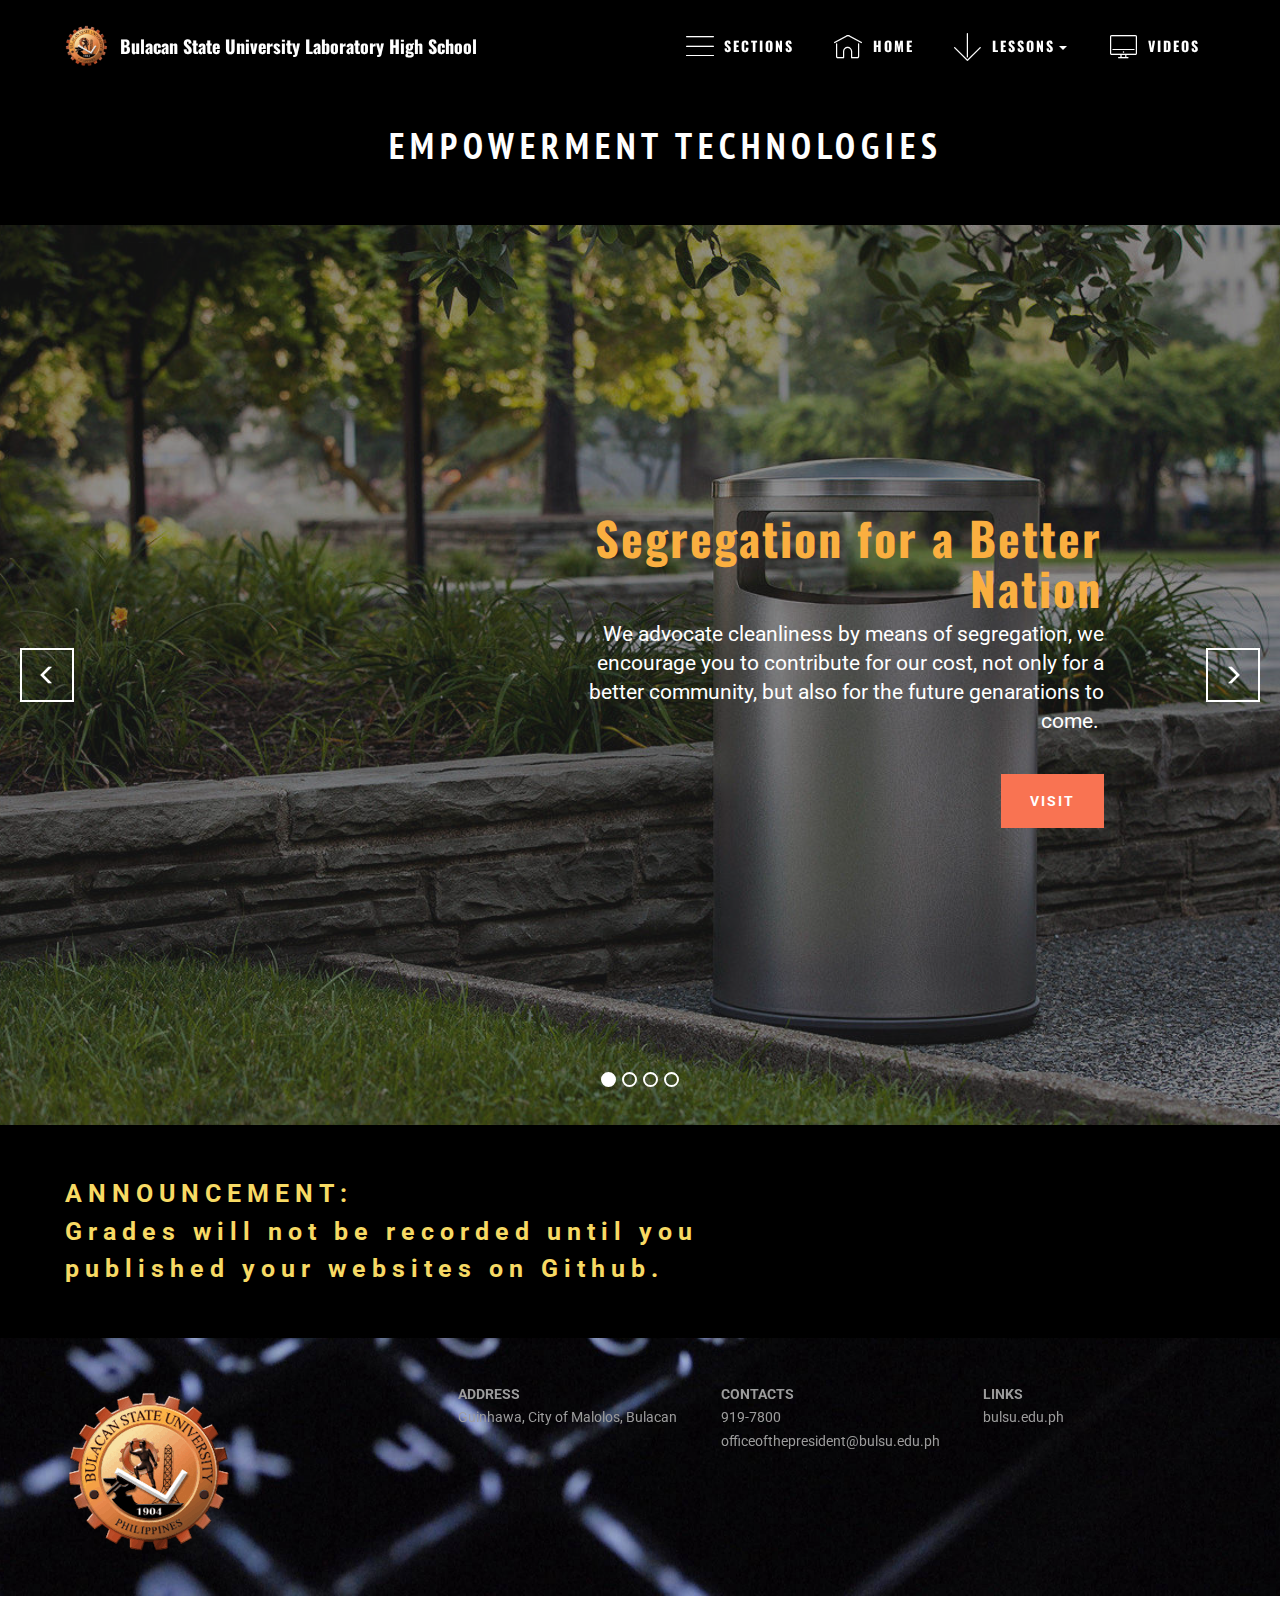
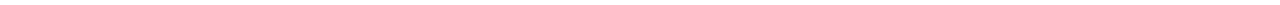
<file: index.html>
<!DOCTYPE html>
<html >
<head>
  <!-- Site made with Mobirise Website Builder v4.8.1, https://mobirise.com -->
  <meta charset="UTF-8">
  <meta http-equiv="X-UA-Compatible" content="IE=edge">
  <meta name="generator" content="Mobirise v4.8.1, mobirise.com">
  <meta name="viewport" content="width=device-width, initial-scale=1, minimum-scale=1">
  <link rel="shortcut icon" href="assets/images/picture5-130x128.png" type="image/x-icon">
  <meta name="description" content="">
  <title>Home</title>
  <link rel="stylesheet" href="https://fonts.googleapis.com/css?family=Roboto:700,400&subset=cyrillic,latin,greek,vietnamese">
  <link rel="stylesheet" href="assets/web/assets/mobirise-icons/mobirise-icons.css">
  <link rel="stylesheet" href="assets/bootstrap/css/bootstrap.min.css">
  <link rel="stylesheet" href="assets/mobirise/css/style.css">
  <link rel="stylesheet" href="assets/dropdown-menu/style.css">
  <link rel="stylesheet" href="assets/mobirise-slider/style.css">
  <link rel="stylesheet" href="assets/mobirise/css/mbr-additional.css" type="text/css">
  
  
  
</head>
<body>
  <section id="dropdown-menu-2btn-1" data-rv-view="0">

    <nav class="navbar navbar-dropdown transparent navbar-fixed-top bg-color">

        <div class="container">

            <div class="navbar-brand">
                <a href="http://bulsu.edu.ph" class="navbar-logo"><img src="assets/images/picture5-130x128.png" alt="Mobirise"></a>
                <a class="text-white" href="index.html">Bulacan State University Laboratory High School</a>
            </div>

            <button class="navbar-toggler pull-xs-right hidden-md-up" type="button" data-toggle="collapse" data-target="#exCollapsingNavbar">
                <div class="hamburger-icon"></div>
            </button>

            <ul class="nav-dropdown collapse pull-xs-right navbar-toggleable-sm nav navbar-nav" id="exCollapsingNavbar"><li class="nav-item dropdown"><a class="nav-link link" href="page1.html" aria-expanded="false"><span class="mbri-menu mbr-iconfont mbr-iconfont-btn"></span>SECTIONS</a></li><li class="nav-item"><a class="nav-link link" href="index.html" aria-expanded="false"><span class="mbri-home mbr-iconfont mbr-iconfont-btn"></span>HOME</a></li><li class="nav-item dropdown open"><a class="nav-link link dropdown-toggle" href="https://mobirise.com/" data-toggle="dropdown-submenu" aria-expanded="true"><span class="mbri-down mbr-iconfont mbr-iconfont-btn"></span>LESSONS</a><div class="dropdown-menu"><a class="dropdown-item" href="page6.html">Download</a><a class="dropdown-item" href="https://mobirise.com/" aria-expanded="false"></a><a class="dropdown-item" href="https://mobirise.com/" aria-expanded="false"></a><a class="dropdown-item" href="page7.html" aria-expanded="false">Upload</a></div></li><li class="nav-item"><a class="nav-link link" href="index.html" aria-expanded="false"><span class="mbri-desktop mbr-iconfont mbr-iconfont-btn"></span>VIDEOS</a></li></ul>

        </div>

    </nav>

</section>

<section class="engine"><a href="https://mobiri.se/f">simple site maker</a></section><section class="mbr-section mbr-section--relative mbr-section--fixed-size mbr-after-navbar" id="content5-28" data-rv-view="2" style="background-color: rgb(0, 0, 0);">
    
    <div class="mbr-section__container container mbr-section__container--isolated" style="padding-top: 31px; padding-bottom: 62px;">
        <div class="mbr-header mbr-header--wysiwyg row">
            <div class="col-sm-8 col-sm-offset-2">
                <h3 class="mbr-header__text">&nbsp; &nbsp; EMPOWERMENT TECHNOLOGIES</h3>
                
            </div>
        </div>
    </div>
    
    
</section>

<section class="mbr-slider mbr-section mbr-section--no-padding carousel slide" data-ride="carousel" data-wrap="true" data-interval="5000" id="slider-2" data-rv-view="5" style="background-color: rgb(255, 255, 255);">
    <div class="mbr-section__container">
        <div>
            <ol class="carousel-indicators">
                <li data-app-prevent-settings="" data-target="#slider-2" data-slide-to="0" class="active"></li><li data-app-prevent-settings="" data-target="#slider-2" data-slide-to="1"></li><li data-app-prevent-settings="" data-target="#slider-2" class="" data-slide-to="2"></li><li data-app-prevent-settings="" data-target="#slider-2" data-slide-to="3"></li>
            </ol>
            <div class="carousel-inner" role="listbox">
                <div class="mbr-box mbr-section mbr-section--relative mbr-section--fixed-size mbr-section--bg-adapted item dark center mbr-section--full-height active" style="background-image: url(assets/images/cover-1200x800.jpg);">
                    <div class="mbr-box__magnet mbr-box__magnet--center-right mbr-box__magnet--sm-padding">
                    <div class="mbr-overlay"></div>                        
                        <div class=" container">
                            
                            <div class="row">
                                <div class=" col-md-6 col-md-offset-5">  

                                <div class="mbr-hero">
                                    <h1 class="mbr-hero__text">Segregation for a Better Nation</h1>

                                    <p class="mbr-hero__subtext">We advocate cleanliness by means of segregation, we encourage you to contribute for our cost, not only for a better community, but also for the future genarations to come.&nbsp;</p>
                                </div>
                                <div class="mbr-buttons btn-inverse mbr-buttons--left mbr-buttons--right"><a class="mbr-buttons__btn btn btn-lg btn-danger" href="https://scorrpy.github.io/">VISIT</a> </div>
                                </div>
                            </div>
                        </div>
                    </div>
                </div><div class="mbr-box mbr-section mbr-section--relative mbr-section--fixed-size mbr-section--bg-adapted item dark center mbr-section--full-height" style="background-image: url(assets/images/img-5509-2000x1453.jpg);">
                    <div class="mbr-box__magnet mbr-box__magnet--center-right mbr-box__magnet--sm-padding">
                    <div class="mbr-overlay" style="opacity: 0.5;"></div>                        
                        <div class=" container">
                            
                            <div class="row">
                                <div class=" col-md-6 col-md-offset-5">  

                                <div class="mbr-hero">
                                    <h1 class="mbr-hero__text">North Compass Movement&nbsp;</h1>

                                    <p class="mbr-hero__subtext">Our website aims to inform people about the displeasing environment through a presentation of pictures and blogs. The goal is to persuade people that a simple cooperation and discipline could make not just a specific area to be a much pleasing place but also for the world.</p>
                                </div>
                                <div class="mbr-buttons btn-inverse mbr-buttons--left mbr-buttons--right"><a class="mbr-buttons__btn btn btn-lg btn-danger" href="https://northcompassmovement.github.io/Home.html" target="_blank">VISIT</a> </div>
                                </div>
                            </div>
                        </div>
                    </div>
                </div><div class="mbr-box mbr-section mbr-section--relative mbr-section--fixed-size mbr-section--bg-adapted item dark center mbr-section--full-height" style="background-image: url(assets/images/20180925-103344-2000x972.jpg);">
                    <div class="mbr-box__magnet mbr-box__magnet--center-center mbr-box__magnet--sm-padding">
                    <div class="mbr-overlay" style="opacity: 0.4;"></div>                        
                        <div class=" container">
                            
                            <div class="row">
                                <div class=" col-md-8 col-md-offset-2">  

                                <div class="mbr-hero">
                                    <h1 class="mbr-hero__text">Build BulSU</h1>

                                    <p class="mbr-hero__subtext">Our website aims to inform people about the current status of the BulSU students. Look at the pictures of real-life situations and read the testimonies of those afflicted. We assure you that what you're about to see is nothing but the truth, not only in BulSU, but in multiple other institutions as well. This is our goal: change through awareness.</p>
                                </div>
                                <div class="mbr-buttons btn-inverse mbr-buttons--center"><a class="mbr-buttons__btn btn btn-lg btn-danger" href="https://buildbulsu18.github.io/Emptech/index.html">VISIT</a> </div>
                                </div>
                            </div>
                        </div>
                    </div>
                </div><div class="mbr-box mbr-section mbr-section--relative mbr-section--fixed-size mbr-section--bg-adapted item dark center mbr-section--full-height" style="background-image: url(assets/images/received-246008386110157-2000x1333.jpg);">
                    <div class="mbr-box__magnet mbr-box__magnet--center-right mbr-box__magnet--sm-padding">
                    <div class="mbr-overlay"></div>                        
                        <div class=" container">
                            
                            <div class="row">
                                <div class=" col-md-6 col-md-offset-5">  

                                <div class="mbr-hero">
                                    <h1 class="mbr-hero__text">Case File No.1 : <br>Near-Campus Smoking</h1>

                                    <p class="mbr-hero__subtext">This site is a collection of case files about the prominent use of cigarettes around the vicinity of the campus which is prohibited by the school and the law. It aims to provide awareness to the school, students and the community to eliminate this kind of action.</p>
                                </div>
                                <div class="mbr-buttons btn-inverse mbr-buttons--left mbr-buttons--right"><a class="mbr-buttons__btn btn btn-lg btn-danger" href="https://reynaldlawrencecastro.github.io/case1/index.html">VISIT</a> </div>
                                </div>
                            </div>
                        </div>
                    </div>
                </div>
            </div>
            
            <a data-app-prevent-settings="" class="left carousel-control" role="button" data-slide="prev" href="#slider-2">
                <span class="glyphicon glyphicon-menu-left" aria-hidden="true"></span>
                <span class="sr-only">Previous</span>
            </a>
            <a data-app-prevent-settings="" class="right carousel-control" role="button" data-slide="next" href="#slider-2">
                <span class="glyphicon glyphicon-menu-right" aria-hidden="true"></span>
                <span class="sr-only">Next</span>
            </a>
        </div>
    </div>
</section>

<section class="mbr-section mbr-section--relative mbr-section--short-paddings" id="msg-box2-2m" data-rv-view="20" style="background-color: rgb(0, 0, 0);">

    

    <div class="mbr-section__container mbr-section__container--isolated container" style="padding-top: 60px; padding-bottom: 60px;">
        <div class="row">
            <div class="mbr-box mbr-box--fixed mbr-box--adapted">
                <div class="mbr-box__magnet mbr-box__magnet--top-left mbr-section__left col-sm-8">
                    <div class="mbr-section__container">
                        <div class="mbr-header mbr-header--auto-align mbr-header--wysiwyg">
                            <h3 class="mbr-header__text">ANNOUNCEMENT:<br>Grades will not be recorded until you published your websites on Github.</h3>
                        </div>
                    </div>
                    
                </div>
                <div class="mbr-box__magnet mbr-box__magnet--top-left mbr-section__right col-sm-4">
                    
                </div>
            </div>
        </div>
    </div>

</section>

<section class="mbr-section mbr-section--relative mbr-section--fixed-size mbr-parallax-background" id="contacts1-m" data-rv-view="23" style="background-image: url(assets/images/computer-hd-wallpaper-hd-full-size-download-3d-1920x1200.jpg);">
    <div class="mbr-overlay" style="background-color: rgb(0, 0, 0); opacity: 0;"></div>
    <div class="mbr-section__container container">
        <div class="mbr-contacts mbr-contacts--wysiwyg row" style="padding-top: 45px; padding-bottom: 45px;">
            <div class="col-sm-4">
                <div><img src="assets/images/picture5-168x166.png" class="mbr-contacts__img mbr-contacts__img--left"></div>
            </div>
            <div class="col-sm-8">
                <div class="row">
                    <div class="col-sm-4">
                        <p class="mbr-contacts__text"><strong>ADDRESS</strong><br>Guinhawa, City of Malolos, Bulacan<br></p>
                    </div>
                    <div class="col-sm-4">
                        <p class="mbr-contacts__text"><strong>CONTACTS</strong><br>919-7800    officeofthepresident@bulsu.edu.ph<br></p>
                    </div>
                    <div class="col-sm-4"><p class="mbr-contacts__text"><strong>LINKS</strong></p><ul class="mbr-contacts__list"><li>bulsu.edu.ph</li></ul></div>
                </div>
            </div>
        </div>
    </div>
</section>


  <script src="assets/web/assets/jquery/jquery.min.js"></script>
  <script src="assets/bootstrap/js/bootstrap.min.js"></script>
  <script src="assets/smooth-scroll/smooth-scroll.js"></script>
  <script src="assets/bootstrap-carousel-swipe/bootstrap-carousel-swipe.js"></script>
  <script src="assets/jarallax/jarallax.js"></script>
  <script src="assets/mobirise/js/script.js"></script>
  <script src="assets/dropdown-menu/script.js"></script>
  
  
</body>
</html>
</file>
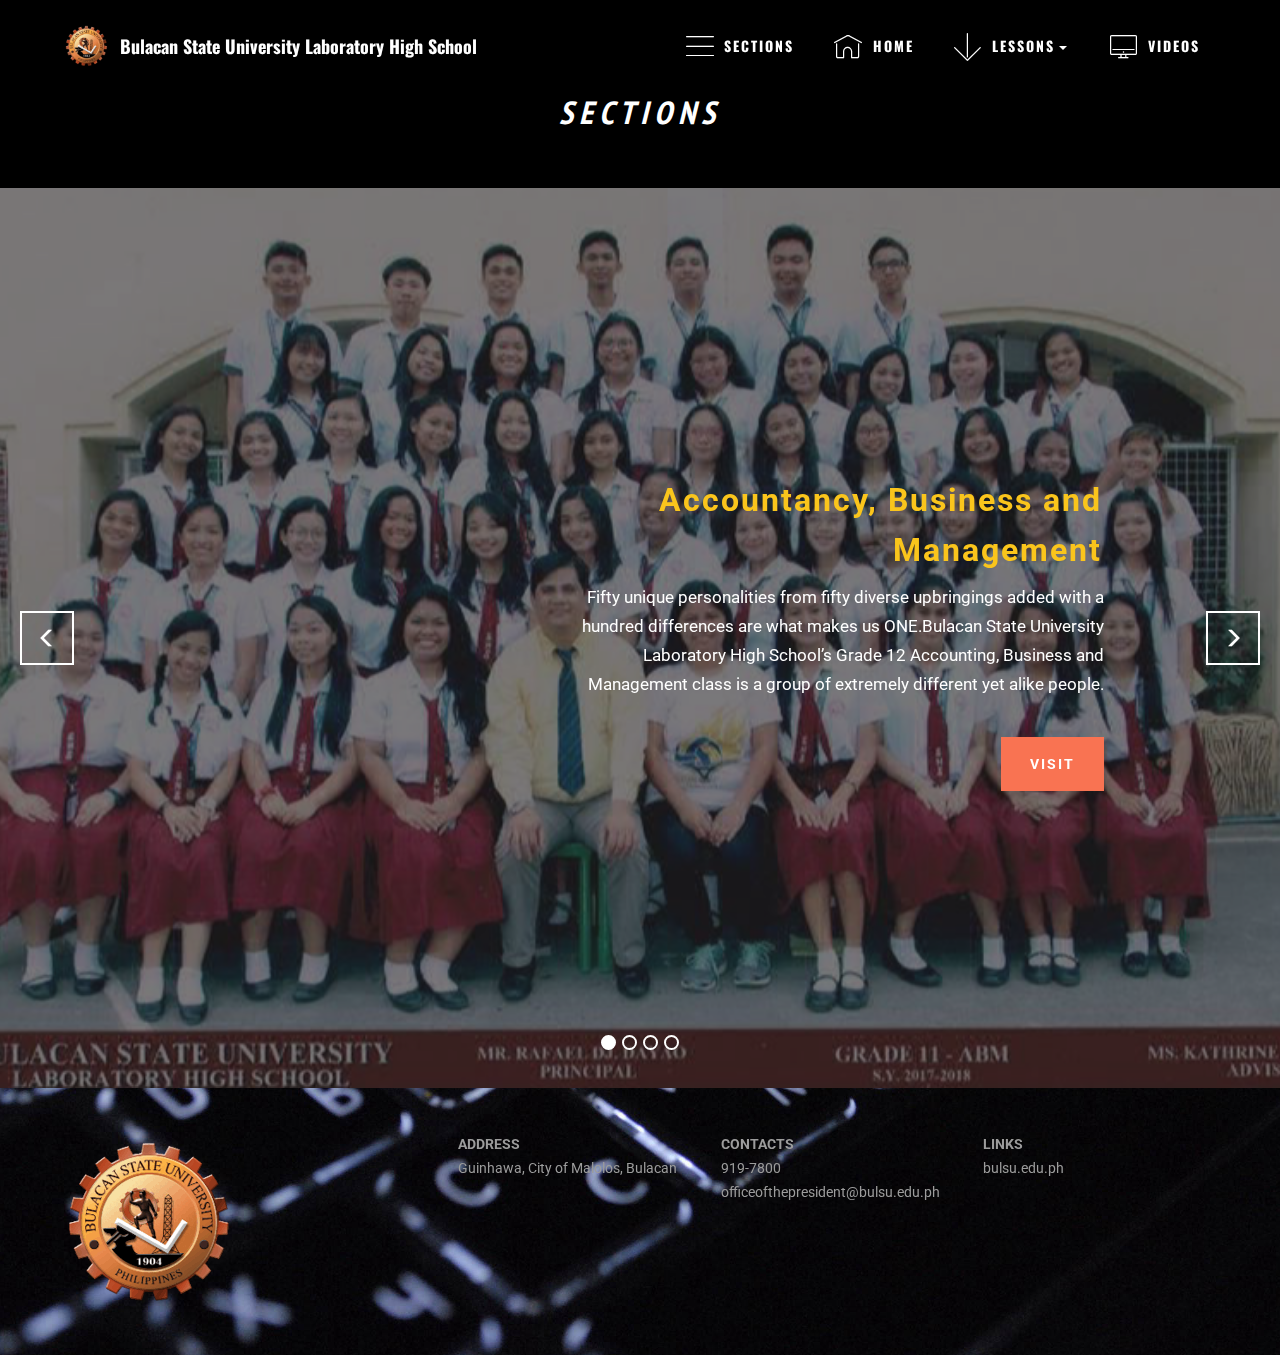
<file: page1.html>
<!DOCTYPE html>
<html >
<head>
  <!-- Site made with Mobirise Website Builder v4.8.1, https://mobirise.com -->
  <meta charset="UTF-8">
  <meta http-equiv="X-UA-Compatible" content="IE=edge">
  <meta name="generator" content="Mobirise v4.8.1, mobirise.com">
  <meta name="viewport" content="width=device-width, initial-scale=1, minimum-scale=1">
  <link rel="shortcut icon" href="assets/images/picture5-130x128.png" type="image/x-icon">
  <meta name="description" content="">
  <title>SECTIONS</title>
  <link rel="stylesheet" href="https://fonts.googleapis.com/css?family=Roboto:700,400&subset=cyrillic,latin,greek,vietnamese">
  <link rel="stylesheet" href="assets/web/assets/mobirise-icons/mobirise-icons.css">
  <link rel="stylesheet" href="assets/bootstrap/css/bootstrap.min.css">
  <link rel="stylesheet" href="assets/mobirise/css/style.css">
  <link rel="stylesheet" href="assets/dropdown-menu/style.css">
  <link rel="stylesheet" href="assets/mobirise-slider/style.css">
  <link rel="stylesheet" href="assets/mobirise/css/mbr-additional.css" type="text/css">
  
  
  
</head>
<body>
  <section id="dropdown-menu-2btn-b" data-rv-view="35">

    <nav class="navbar navbar-dropdown transparent navbar-fixed-top bg-color">

        <div class="container">

            <div class="navbar-brand">
                <a href="http://bulsu.edu.ph" class="navbar-logo"><img src="assets/images/picture5-130x128.png" alt="Mobirise"></a>
                <a class="text-white" href="index.html">Bulacan State University Laboratory High School</a>
            </div>

            <button class="navbar-toggler pull-xs-right hidden-md-up" type="button" data-toggle="collapse" data-target="#exCollapsingNavbar">
                <div class="hamburger-icon"></div>
            </button>

            <ul class="nav-dropdown collapse pull-xs-right navbar-toggleable-sm nav navbar-nav" id="exCollapsingNavbar"><li class="nav-item dropdown"><a class="nav-link link" href="page1.html" aria-expanded="false"><span class="mbri-menu mbr-iconfont mbr-iconfont-btn"></span>SECTIONS</a></li><li class="nav-item"><a class="nav-link link" href="index.html" aria-expanded="false"><span class="mbri-home mbr-iconfont mbr-iconfont-btn"></span>HOME</a></li><li class="nav-item dropdown open"><a class="nav-link link dropdown-toggle" href="https://mobirise.com/" data-toggle="dropdown-submenu" aria-expanded="true"><span class="mbri-down mbr-iconfont mbr-iconfont-btn"></span>LESSONS</a><div class="dropdown-menu"><a class="dropdown-item" href="page6.html">Download</a><a class="dropdown-item" href="https://mobirise.com/" aria-expanded="false"></a><a class="dropdown-item" href="https://mobirise.com/" aria-expanded="false"></a><a class="dropdown-item" href="page7.html" aria-expanded="false">Upload</a></div></li><li class="nav-item"><a class="nav-link link" href="index.html" aria-expanded="false"><span class="mbri-desktop mbr-iconfont mbr-iconfont-btn"></span>VIDEOS</a></li></ul>

        </div>

    </nav>

</section>

<section class="engine"><a href="https://mobiri.se/r">free bootstrap template</a></section><section class="mbr-section mbr-section--relative mbr-section--fixed-size mbr-after-navbar" id="content5-2a" data-rv-view="37" style="background-color: rgb(0, 0, 0);">
    
    <div class="mbr-section__container container mbr-section__container--isolated" style="padding-top: 0px; padding-bottom: 62px;">
        <div class="mbr-header mbr-header--wysiwyg row">
            <div class="col-sm-8 col-sm-offset-2">
                <h3 class="mbr-header__text"><em>SECTIONS</em></h3>
                
            </div>
        </div>
    </div>
    
    
</section>

<section class="mbr-slider mbr-section mbr-section--no-padding carousel slide" data-ride="carousel" data-wrap="true" data-interval="5000" id="slider-25" data-rv-view="40" style="background-color: rgb(255, 255, 255);">
    <div class="mbr-section__container">
        <div>
            <ol class="carousel-indicators">
                <li data-app-prevent-settings="" data-target="#slider-25" data-slide-to="0" class="active"></li><li data-app-prevent-settings="" data-target="#slider-25" class="" data-slide-to="1"></li><li data-app-prevent-settings="" data-target="#slider-25" data-slide-to="2"></li><li data-app-prevent-settings="" data-target="#slider-25" data-slide-to="3"></li>
            </ol>
            <div class="carousel-inner" role="listbox">
                <div class="mbr-box mbr-section mbr-section--relative mbr-section--fixed-size mbr-section--bg-adapted item dark center mbr-section--full-height active" style="background-image: url(assets/images/41513649-248090842517786-2749230075365818368-n-4-960x527.jpg);">
                    <div class="mbr-box__magnet mbr-box__magnet--center-right mbr-box__magnet--sm-padding">
                    <div class="mbr-overlay" style="opacity: 0.6;"></div>                        
                        <div class=" container">
                            
                            <div class="row">
                                <div class=" col-md-6 col-md-offset-5">  

                                <div class="mbr-hero">
                                    <h1 class="mbr-hero__text">Accountancy, Business and Management</h1>

                                    <p class="mbr-hero__subtext">Fifty unique personalities from fifty diverse upbringings added with a hundred differences are what makes us ONE.Bulacan State University Laboratory High School’s Grade 12 Accounting, Business and Management class is a group of extremely different yet alike people.  </p>
                                </div>
                                <div class="mbr-buttons btn-inverse mbr-buttons--left mbr-buttons--right"><a class="mbr-buttons__btn btn btn-lg btn-danger" href="page5.html">VISIT</a> </div>
                                </div>
                            </div>
                        </div>
                    </div>
                </div><div class="mbr-box mbr-section mbr-section--relative mbr-section--fixed-size mbr-section--bg-adapted item dark center mbr-section--full-height" style="background-image: url(assets/images/1-2000x1096.jpg);">
                    <div class="mbr-box__magnet mbr-box__magnet--center-left mbr-box__magnet--sm-padding">
                    <div class="mbr-overlay" style="opacity: 0.3;"></div>                        
                        <div class=" container">
                            
                            <div class="row">
                                <div class=" col-md-offset-1 col-md-6">  

                                <div class="mbr-hero">
                                    <h1 class="mbr-hero__text">Science, Technology, Engineering and Math(B)</h1>

                                    <p class="mbr-hero__subtext">he batch of Grade 12-STEM B you are looking at right now are the future faces of Philippine industry. All born with unique traits and characteristics that supports and fill in the gaps of each and everybody's shortcomings into a strength as a whole. From our mistakes we rebuild, with the future of everyone here as bright as broad daylight.</p>
                                </div>
                                <div class="mbr-buttons btn-inverse mbr-buttons--left"><a class="mbr-buttons__btn btn btn-lg btn-danger" href="page3.html">VISIT</a> </div>
                                </div>
                            </div>
                        </div>
                    </div>
                </div><div class="mbr-box mbr-section mbr-section--relative mbr-section--fixed-size mbr-section--bg-adapted item dark center mbr-section--full-height" style="background-image: url(assets/images/41063148-571422209926777-7384312790699212800-n-2-960x719.jpg);">
                    <div class="mbr-box__magnet mbr-box__magnet--center-center mbr-box__magnet--sm-padding">
                    <div class="mbr-overlay"></div>                        
                        <div class=" container">
                            
                            <div class="row">
                                <div class=" col-md-8 col-md-offset-2">  

                                <div class="mbr-hero">
                                    <h1 class="mbr-hero__text">Humanities and Social Sciences&nbsp;</h1>

                                    <p class="mbr-hero__subtext">Colorful, diverse, and fearless. Grade 12 Humanities and Social Science students are the future change-makers and leaders of our modern world.</p>
                                </div>
                                <div class="mbr-buttons btn-inverse mbr-buttons--center"><a class="mbr-buttons__btn btn btn-lg btn-danger" href="page4.html">VISIT</a> </div>
                                </div>
                            </div>
                        </div>
                    </div>
                </div><div class="mbr-box mbr-section mbr-section--relative mbr-section--fixed-size mbr-section--bg-adapted item dark center mbr-section--full-height" style="background-image: url(assets/images/42195888-299345937533459-4314730665321955328-n-1-1800x1008.jpg);">
                    <div class="mbr-box__magnet mbr-box__magnet--center-left mbr-box__magnet--sm-padding">
                    <div class="mbr-overlay" style="opacity: 0.4;"></div>                        
                        <div class=" container">
                            
                            <div class="row">
                                <div class=" col-md-offset-1 col-md-6">  

                                <div class="mbr-hero">
                                    <h1 class="mbr-hero__text">Science, Technology, Engineering and Math(A)</h1>

                                    <p class="mbr-hero__subtext">Transcending the barriers, advancing to greatness. Alone shall we descend, but together should we ascend.
<br>STEM A, the cradle of the future innovators.</p>
                                </div>
                                <div class="mbr-buttons btn-inverse mbr-buttons--left"><a class="mbr-buttons__btn btn btn-lg btn-danger" href="page2.html">VISIT</a> </div>
                                </div>
                            </div>
                        </div>
                    </div>
                </div>
            </div>
            
            <a data-app-prevent-settings="" class="left carousel-control" role="button" data-slide="prev" href="#slider-25">
                <span class="glyphicon glyphicon-menu-left" aria-hidden="true"></span>
                <span class="sr-only">Previous</span>
            </a>
            <a data-app-prevent-settings="" class="right carousel-control" role="button" data-slide="next" href="#slider-25">
                <span class="glyphicon glyphicon-menu-right" aria-hidden="true"></span>
                <span class="sr-only">Next</span>
            </a>
        </div>
    </div>
</section>

<section class="mbr-section mbr-section--relative mbr-section--fixed-size mbr-parallax-background" id="contacts1-1v" data-rv-view="55" style="background-image: url(assets/images/computer-hd-wallpaper-hd-full-size-download-3d-1920x1200.jpg);">
    <div class="mbr-overlay" style="background-color: rgb(0, 0, 0); opacity: 0;"></div>
    <div class="mbr-section__container container">
        <div class="mbr-contacts mbr-contacts--wysiwyg row" style="padding-top: 45px; padding-bottom: 45px;">
            <div class="col-sm-4">
                <div><img src="assets/images/picture5-168x166.png" class="mbr-contacts__img mbr-contacts__img--left"></div>
            </div>
            <div class="col-sm-8">
                <div class="row">
                    <div class="col-sm-4">
                        <p class="mbr-contacts__text"><strong>ADDRESS</strong><br>Guinhawa, City of Malolos, Bulacan<br></p>
                    </div>
                    <div class="col-sm-4">
                        <p class="mbr-contacts__text"><strong>CONTACTS</strong><br>919-7800    officeofthepresident@bulsu.edu.ph<br></p>
                    </div>
                    <div class="col-sm-4"><p class="mbr-contacts__text"><strong>LINKS</strong></p><ul class="mbr-contacts__list"><li>bulsu.edu.ph</li></ul></div>
                </div>
            </div>
        </div>
    </div>
</section>


  <script src="assets/web/assets/jquery/jquery.min.js"></script>
  <script src="assets/bootstrap/js/bootstrap.min.js"></script>
  <script src="assets/smooth-scroll/smooth-scroll.js"></script>
  <script src="assets/bootstrap-carousel-swipe/bootstrap-carousel-swipe.js"></script>
  <script src="assets/jarallax/jarallax.js"></script>
  <script src="assets/mobirise/js/script.js"></script>
  <script src="assets/dropdown-menu/script.js"></script>
  
  
</body>
</html>
</file>
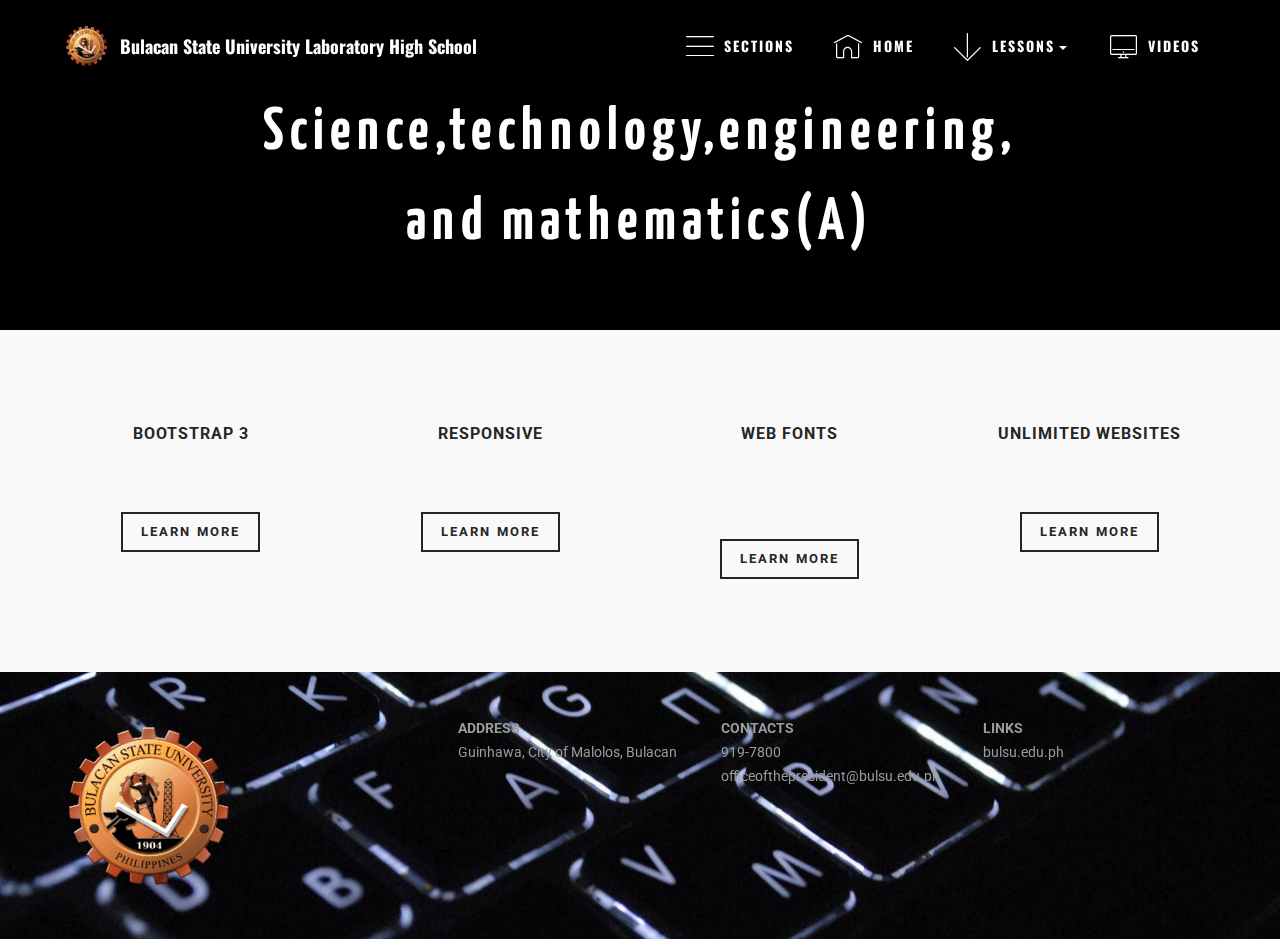
<file: page2.html>
<!DOCTYPE html>
<html >
<head>
  <!-- Site made with Mobirise Website Builder v4.8.1, https://mobirise.com -->
  <meta charset="UTF-8">
  <meta http-equiv="X-UA-Compatible" content="IE=edge">
  <meta name="generator" content="Mobirise v4.8.1, mobirise.com">
  <meta name="viewport" content="width=device-width, initial-scale=1, minimum-scale=1">
  <link rel="shortcut icon" href="assets/images/picture5-130x128.png" type="image/x-icon">
  <meta name="description" content="">
  <title>STEM A</title>
  <link rel="stylesheet" href="https://fonts.googleapis.com/css?family=Roboto:700,400&subset=cyrillic,latin,greek,vietnamese">
  <link rel="stylesheet" href="assets/web/assets/mobirise-icons/mobirise-icons.css">
  <link rel="stylesheet" href="assets/bootstrap/css/bootstrap.min.css">
  <link rel="stylesheet" href="assets/mobirise/css/style.css">
  <link rel="stylesheet" href="assets/dropdown-menu/style.css">
  <link rel="stylesheet" href="assets/mobirise/css/mbr-additional.css" type="text/css">
  
  
  
</head>
<body>
  <section id="dropdown-menu-2btn-g" data-rv-view="81">

    <nav class="navbar navbar-dropdown transparent navbar-fixed-top bg-color">

        <div class="container">

            <div class="navbar-brand">
                <a href="http://bulsu.edu.ph" class="navbar-logo"><img src="assets/images/picture5-130x128.png" alt="Mobirise"></a>
                <a class="text-white" href="index.html">Bulacan State University Laboratory High School</a>
            </div>

            <button class="navbar-toggler pull-xs-right hidden-md-up" type="button" data-toggle="collapse" data-target="#exCollapsingNavbar">
                <div class="hamburger-icon"></div>
            </button>

            <ul class="nav-dropdown collapse pull-xs-right navbar-toggleable-sm nav navbar-nav" id="exCollapsingNavbar"><li class="nav-item dropdown"><a class="nav-link link" href="page1.html" aria-expanded="false"><span class="mbri-menu mbr-iconfont mbr-iconfont-btn"></span>SECTIONS</a></li><li class="nav-item"><a class="nav-link link" href="index.html" aria-expanded="false"><span class="mbri-home mbr-iconfont mbr-iconfont-btn"></span>HOME</a></li><li class="nav-item dropdown open"><a class="nav-link link dropdown-toggle" href="https://mobirise.com/" data-toggle="dropdown-submenu" aria-expanded="true"><span class="mbri-down mbr-iconfont mbr-iconfont-btn"></span>LESSONS</a><div class="dropdown-menu"><a class="dropdown-item" href="page6.html">Download</a><a class="dropdown-item" href="https://mobirise.com/" aria-expanded="false"></a><a class="dropdown-item" href="https://mobirise.com/" aria-expanded="false"></a><a class="dropdown-item" href="page7.html" aria-expanded="false">Upload</a></div></li><li class="nav-item"><a class="nav-link link" href="index.html" aria-expanded="false"><span class="mbri-desktop mbr-iconfont mbr-iconfont-btn"></span>VIDEOS</a></li></ul>

        </div>

    </nav>

</section>

<section class="engine"><a href="https://mobiri.se/p">site templates free download</a></section><section class="mbr-section mbr-section--relative mbr-section--fixed-size mbr-after-navbar" id="content5-2e" data-rv-view="83" style="background-color: rgb(0, 0, 0);">
    
    <div class="mbr-section__container container mbr-section__container--first" style="padding-top: 0px;">
        <div class="mbr-header mbr-header--wysiwyg row">
            <div class="col-sm-8 col-sm-offset-2">
                <h3 class="mbr-header__text">Science,technology,engineering, and mathematics(A)</h3>
                
            </div>
        </div>
    </div>
    <div class="mbr-section__container container mbr-section__container--last" style="padding-bottom: 31px;">
        <div class="row">
            <div class="mbr-article mbr-article--wysiwyg col-sm-8 col-sm-offset-2"></div>
        </div>
    </div>
    
</section>

<section class="mbr-section mbr-section--relative mbr-section--fixed-size" id="features1-21" data-rv-view="86" style="background-color: rgb(249, 249, 249);">
    
    
    <div class="mbr-section__container container mbr-section__container--std-top-padding" style="padding-top: 93px;">
        <div class="mbr-section__row row">
            <div class="mbr-section__col col-xs-12 col-md-3 col-sm-6">
                
                <div class="mbr-section__container mbr-section__container--middle">
                    <div class="mbr-header mbr-header--reduce mbr-header--center mbr-header--wysiwyg">
                        <h3 class="mbr-header__text">BOOTSTRAP 3</h3>
                    </div>
                </div>
                <div class="mbr-section__container mbr-section__container--middle">
                    <div class="mbr-article mbr-article--wysiwyg">
                        <p></p>
                    </div>
                </div>
                <div class="mbr-section__container mbr-section__container--last" style="padding-bottom: 93px;">
                    <div class="mbr-buttons mbr-buttons--center"><a href="https://mobirise.com" class="mbr-buttons__btn btn btn-wrap btn-xs-lg btn-default">LEARN MORE</a></div>
                </div>
            </div>
            <div class="mbr-section__col col-xs-12 col-md-3 col-sm-6">
                
                <div class="mbr-section__container mbr-section__container--middle">
                    <div class="mbr-header mbr-header--reduce mbr-header--center mbr-header--wysiwyg">
                        <h3 class="mbr-header__text">RESPONSIVE</h3>
                    </div>
                </div>
                <div class="mbr-section__container mbr-section__container--middle">
                    <div class="mbr-article mbr-article--wysiwyg">
                        <p></p>
                    </div>
                </div>
                <div class="mbr-section__container mbr-section__container--last" style="padding-bottom: 93px;">
                    <div class="mbr-buttons mbr-buttons--center"><a href="https://mobirise.com" class="mbr-buttons__btn btn btn-wrap btn-xs-lg btn-default">LEARN MORE</a></div>
                </div>
            </div>
            <div class="clearfix visible-sm-block"></div>
            <div class="mbr-section__col col-xs-12 col-md-3 col-sm-6">
                
                <div class="mbr-section__container mbr-section__container--middle">
                    <div class="mbr-header mbr-header--reduce mbr-header--center mbr-header--wysiwyg">
                        <h3 class="mbr-header__text">WEB FONTS</h3>
                    </div>
                </div>
                <div class="mbr-section__container mbr-section__container--middle">
                    <div class="mbr-article mbr-article--wysiwyg">
                        <p>&nbsp;</p>
                    </div>
                </div>
                <div class="mbr-section__container mbr-section__container--last" style="padding-bottom: 93px;">
                    <div class="mbr-buttons mbr-buttons--center"><a href="https://mobirise.com" class="mbr-buttons__btn btn btn-wrap btn-xs-lg btn-default">LEARN MORE</a></div>
                </div>
            </div>
            
            <div class="mbr-section__col col-xs-12 col-md-3 col-sm-6">
                
                <div class="mbr-section__container mbr-section__container--middle">
                    <div class="mbr-header mbr-header--reduce mbr-header--center mbr-header--wysiwyg">
                        <h3 class="mbr-header__text">UNLIMITED WEBSITES</h3>
                    </div>
                </div>
                <div class="mbr-section__container mbr-section__container--middle">
                    <div class="mbr-article mbr-article--wysiwyg">
                        <p></p>
                    </div>
                </div>
                <div class="mbr-section__container mbr-section__container--last" style="padding-bottom: 93px;">
                    <div class="mbr-buttons mbr-buttons--center"><a href="https://mobirise.com" class="mbr-buttons__btn btn btn-wrap btn-xs-lg btn-default">LEARN MORE</a></div>
                </div>
            </div>
            
            
            
        </div>
    </div>
</section>

<section class="mbr-section mbr-section--relative mbr-section--fixed-size mbr-parallax-background" id="contacts1-1v" data-rv-view="89" style="background-image: url(assets/images/computer-hd-wallpaper-hd-full-size-download-3d-1920x1200.jpg);">
    <div class="mbr-overlay" style="background-color: rgb(0, 0, 0); opacity: 0;"></div>
    <div class="mbr-section__container container">
        <div class="mbr-contacts mbr-contacts--wysiwyg row" style="padding-top: 45px; padding-bottom: 45px;">
            <div class="col-sm-4">
                <div><img src="assets/images/picture5-168x166.png" class="mbr-contacts__img mbr-contacts__img--left"></div>
            </div>
            <div class="col-sm-8">
                <div class="row">
                    <div class="col-sm-4">
                        <p class="mbr-contacts__text"><strong>ADDRESS</strong><br>Guinhawa, City of Malolos, Bulacan<br></p>
                    </div>
                    <div class="col-sm-4">
                        <p class="mbr-contacts__text"><strong>CONTACTS</strong><br>919-7800    officeofthepresident@bulsu.edu.ph<br></p>
                    </div>
                    <div class="col-sm-4"><p class="mbr-contacts__text"><strong>LINKS</strong></p><ul class="mbr-contacts__list"><li>bulsu.edu.ph</li></ul></div>
                </div>
            </div>
        </div>
    </div>
</section>


  <script src="assets/web/assets/jquery/jquery.min.js"></script>
  <script src="assets/bootstrap/js/bootstrap.min.js"></script>
  <script src="assets/smooth-scroll/smooth-scroll.js"></script>
  <script src="assets/jarallax/jarallax.js"></script>
  <script src="assets/mobirise/js/script.js"></script>
  <script src="assets/dropdown-menu/script.js"></script>
  
  
</body>
</html>
</file>
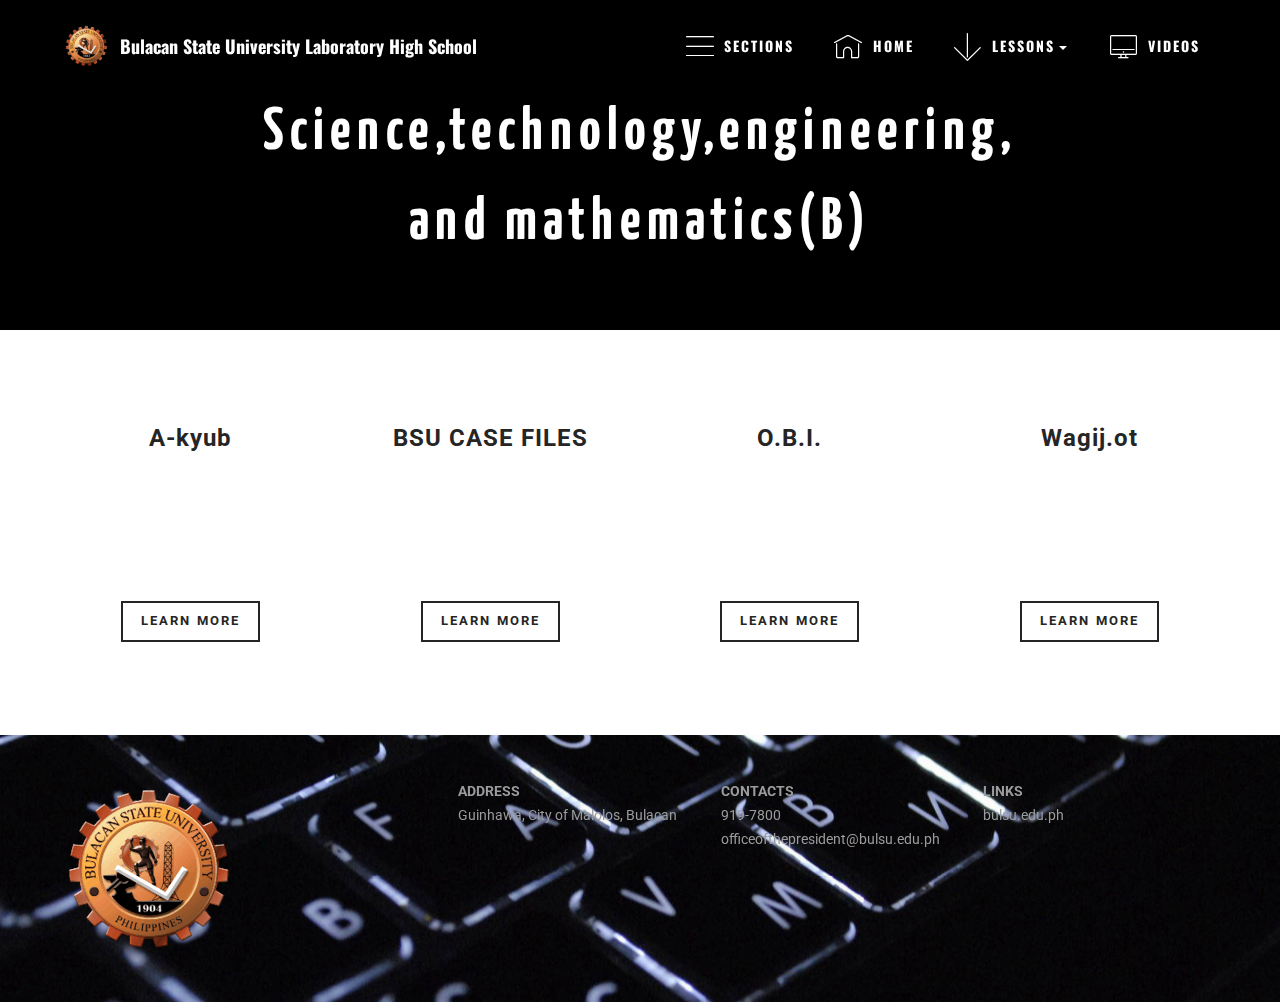
<file: page3.html>
<!DOCTYPE html>
<html >
<head>
  <!-- Site made with Mobirise Website Builder v4.8.1, https://mobirise.com -->
  <meta charset="UTF-8">
  <meta http-equiv="X-UA-Compatible" content="IE=edge">
  <meta name="generator" content="Mobirise v4.8.1, mobirise.com">
  <meta name="viewport" content="width=device-width, initial-scale=1, minimum-scale=1">
  <link rel="shortcut icon" href="assets/images/picture5-130x128.png" type="image/x-icon">
  <meta name="description" content="">
  <title>STEM B</title>
  <link rel="stylesheet" href="https://fonts.googleapis.com/css?family=Roboto:700,400&subset=cyrillic,latin,greek,vietnamese">
  <link rel="stylesheet" href="assets/web/assets/mobirise-icons/mobirise-icons.css">
  <link rel="stylesheet" href="assets/bootstrap/css/bootstrap.min.css">
  <link rel="stylesheet" href="assets/mobirise/css/style.css">
  <link rel="stylesheet" href="assets/dropdown-menu/style.css">
  <link rel="stylesheet" href="assets/mobirise/css/mbr-additional.css" type="text/css">
  
  
  
</head>
<body>
  <section id="dropdown-menu-2btn-t" data-rv-view="91">

    <nav class="navbar navbar-dropdown transparent navbar-fixed-top bg-color">

        <div class="container">

            <div class="navbar-brand">
                <a href="http://bulsu.edu.ph" class="navbar-logo"><img src="assets/images/picture5-130x128.png" alt="Mobirise"></a>
                <a class="text-white" href="index.html">Bulacan State University Laboratory High School</a>
            </div>

            <button class="navbar-toggler pull-xs-right hidden-md-up" type="button" data-toggle="collapse" data-target="#exCollapsingNavbar">
                <div class="hamburger-icon"></div>
            </button>

            <ul class="nav-dropdown collapse pull-xs-right navbar-toggleable-sm nav navbar-nav" id="exCollapsingNavbar"><li class="nav-item dropdown"><a class="nav-link link" href="page1.html" aria-expanded="false"><span class="mbri-menu mbr-iconfont mbr-iconfont-btn"></span>SECTIONS</a></li><li class="nav-item"><a class="nav-link link" href="index.html" aria-expanded="false"><span class="mbri-home mbr-iconfont mbr-iconfont-btn"></span>HOME</a></li><li class="nav-item dropdown open"><a class="nav-link link dropdown-toggle" href="https://mobirise.com/" data-toggle="dropdown-submenu" aria-expanded="true"><span class="mbri-down mbr-iconfont mbr-iconfont-btn"></span>LESSONS</a><div class="dropdown-menu"><a class="dropdown-item" href="page6.html">Download</a><a class="dropdown-item" href="https://mobirise.com/" aria-expanded="false"></a><a class="dropdown-item" href="https://mobirise.com/" aria-expanded="false"></a><a class="dropdown-item" href="page7.html" aria-expanded="false">Upload</a></div></li><li class="nav-item"><a class="nav-link link" href="index.html" aria-expanded="false"><span class="mbri-desktop mbr-iconfont mbr-iconfont-btn"></span>VIDEOS</a></li></ul>

        </div>

    </nav>

</section>

<section class="engine"><a href="https://mobiri.se/g">how to build your own website for free</a></section><section class="mbr-section mbr-section--relative mbr-section--fixed-size mbr-after-navbar" id="content5-23" data-rv-view="93" style="background-color: rgb(0, 0, 0);">
    
    <div class="mbr-section__container container mbr-section__container--first" style="padding-top: 0px;">
        <div class="mbr-header mbr-header--wysiwyg row">
            <div class="col-sm-8 col-sm-offset-2">
                <h3 class="mbr-header__text">Science,technology,engineering, and mathematics(B)</h3>
                
            </div>
        </div>
    </div>
    <div class="mbr-section__container container mbr-section__container--last" style="padding-bottom: 31px;">
        <div class="row">
            <div class="mbr-article mbr-article--wysiwyg col-sm-8 col-sm-offset-2"></div>
        </div>
    </div>
    
</section>

<section class="mbr-section mbr-section--relative mbr-section--fixed-size" id="features1-2t" data-rv-view="96" style="background-color: rgb(255, 255, 255);">
    
    
    <div class="mbr-section__container container mbr-section__container--std-top-padding" style="padding-top: 93px;">
        <div class="mbr-section__row row">
            <div class="mbr-section__col col-xs-12 col-md-3 col-sm-6">
                
                <div class="mbr-section__container mbr-section__container--middle">
                    <div class="mbr-header mbr-header--reduce mbr-header--center mbr-header--wysiwyg">
                        <h3 class="mbr-header__text"><div>A-kyub</div></h3>
                    </div>
                </div>
                <div class="mbr-section__container mbr-section__container--middle">
                    <div class="mbr-article mbr-article--wysiwyg">
                        <p><br><br><br></p>
                    </div>
                </div>
                <div class="mbr-section__container mbr-section__container--last" style="padding-bottom: 93px;">
                    <div class="mbr-buttons mbr-buttons--center"><a href="https://a-kyub.github.io/gudodeguz/index.html" class="mbr-buttons__btn btn btn-wrap btn-xs-lg btn-default" target="_blank">LEARN MORE</a></div>
                </div>
            </div>
            <div class="mbr-section__col col-xs-12 col-md-3 col-sm-6">
                
                <div class="mbr-section__container mbr-section__container--middle">
                    <div class="mbr-header mbr-header--reduce mbr-header--center mbr-header--wysiwyg">
                        <h3 class="mbr-header__text"><div>BSU CASE FILES</div></h3>
                    </div>
                </div>
                <div class="mbr-section__container mbr-section__container--middle">
                    <div class="mbr-article mbr-article--wysiwyg">
                        <p><br><br><br></p>
                    </div>
                </div>
                <div class="mbr-section__container mbr-section__container--last" style="padding-bottom: 93px;">
                    <div class="mbr-buttons mbr-buttons--center"><a href="https://reynaldlawrencecastro.github.io/case1/index.html" class="mbr-buttons__btn btn btn-wrap btn-xs-lg btn-default" target="_blank">LEARN MORE</a></div>
                </div>
            </div>
            <div class="clearfix visible-sm-block"></div>
            <div class="mbr-section__col col-xs-12 col-md-3 col-sm-6">
                
                <div class="mbr-section__container mbr-section__container--middle">
                    <div class="mbr-header mbr-header--reduce mbr-header--center mbr-header--wysiwyg">
                        <h3 class="mbr-header__text">O.B.I.</h3>
                    </div>
                </div>
                <div class="mbr-section__container mbr-section__container--middle">
                    <div class="mbr-article mbr-article--wysiwyg">
                        <p><br><br><br></p>
                    </div>
                </div>
                <div class="mbr-section__container mbr-section__container--last" style="padding-bottom: 93px;">
                    <div class="mbr-buttons mbr-buttons--center"><a href="https://captnachos.github.io/OBI/" class="mbr-buttons__btn btn btn-wrap btn-xs-lg btn-default" target="_blank">LEARN MORE</a></div>
                </div>
            </div>
            
            <div class="mbr-section__col col-xs-12 col-md-3 col-sm-6">
                
                <div class="mbr-section__container mbr-section__container--middle">
                    <div class="mbr-header mbr-header--reduce mbr-header--center mbr-header--wysiwyg">
                        <h3 class="mbr-header__text">Wagij.ot</h3>
                    </div>
                </div>
                <div class="mbr-section__container mbr-section__container--middle">
                    <div class="mbr-article mbr-article--wysiwyg">
                        <p><br><br><br></p>
                    </div>
                </div>
                <div class="mbr-section__container mbr-section__container--last" style="padding-bottom: 93px;">
                    <div class="mbr-buttons mbr-buttons--center"><a href="https://kennethpimentel.github.io/index.html" class="mbr-buttons__btn btn btn-wrap btn-xs-lg btn-default" target="_blank">LEARN MORE</a></div>
                </div>
            </div>
            
            
            
        </div>
    </div>
</section>

<section class="mbr-section mbr-section--relative mbr-section--fixed-size mbr-parallax-background" id="contacts1-1v" data-rv-view="99" style="background-image: url(assets/images/computer-hd-wallpaper-hd-full-size-download-3d-1920x1200.jpg);">
    <div class="mbr-overlay" style="background-color: rgb(0, 0, 0); opacity: 0;"></div>
    <div class="mbr-section__container container">
        <div class="mbr-contacts mbr-contacts--wysiwyg row" style="padding-top: 45px; padding-bottom: 45px;">
            <div class="col-sm-4">
                <div><img src="assets/images/picture5-168x166.png" class="mbr-contacts__img mbr-contacts__img--left"></div>
            </div>
            <div class="col-sm-8">
                <div class="row">
                    <div class="col-sm-4">
                        <p class="mbr-contacts__text"><strong>ADDRESS</strong><br>Guinhawa, City of Malolos, Bulacan<br></p>
                    </div>
                    <div class="col-sm-4">
                        <p class="mbr-contacts__text"><strong>CONTACTS</strong><br>919-7800    officeofthepresident@bulsu.edu.ph<br></p>
                    </div>
                    <div class="col-sm-4"><p class="mbr-contacts__text"><strong>LINKS</strong></p><ul class="mbr-contacts__list"><li>bulsu.edu.ph</li></ul></div>
                </div>
            </div>
        </div>
    </div>
</section>


  <script src="assets/web/assets/jquery/jquery.min.js"></script>
  <script src="assets/bootstrap/js/bootstrap.min.js"></script>
  <script src="assets/smooth-scroll/smooth-scroll.js"></script>
  <script src="assets/jarallax/jarallax.js"></script>
  <script src="assets/mobirise/js/script.js"></script>
  <script src="assets/dropdown-menu/script.js"></script>
  
  
</body>
</html>
</file>
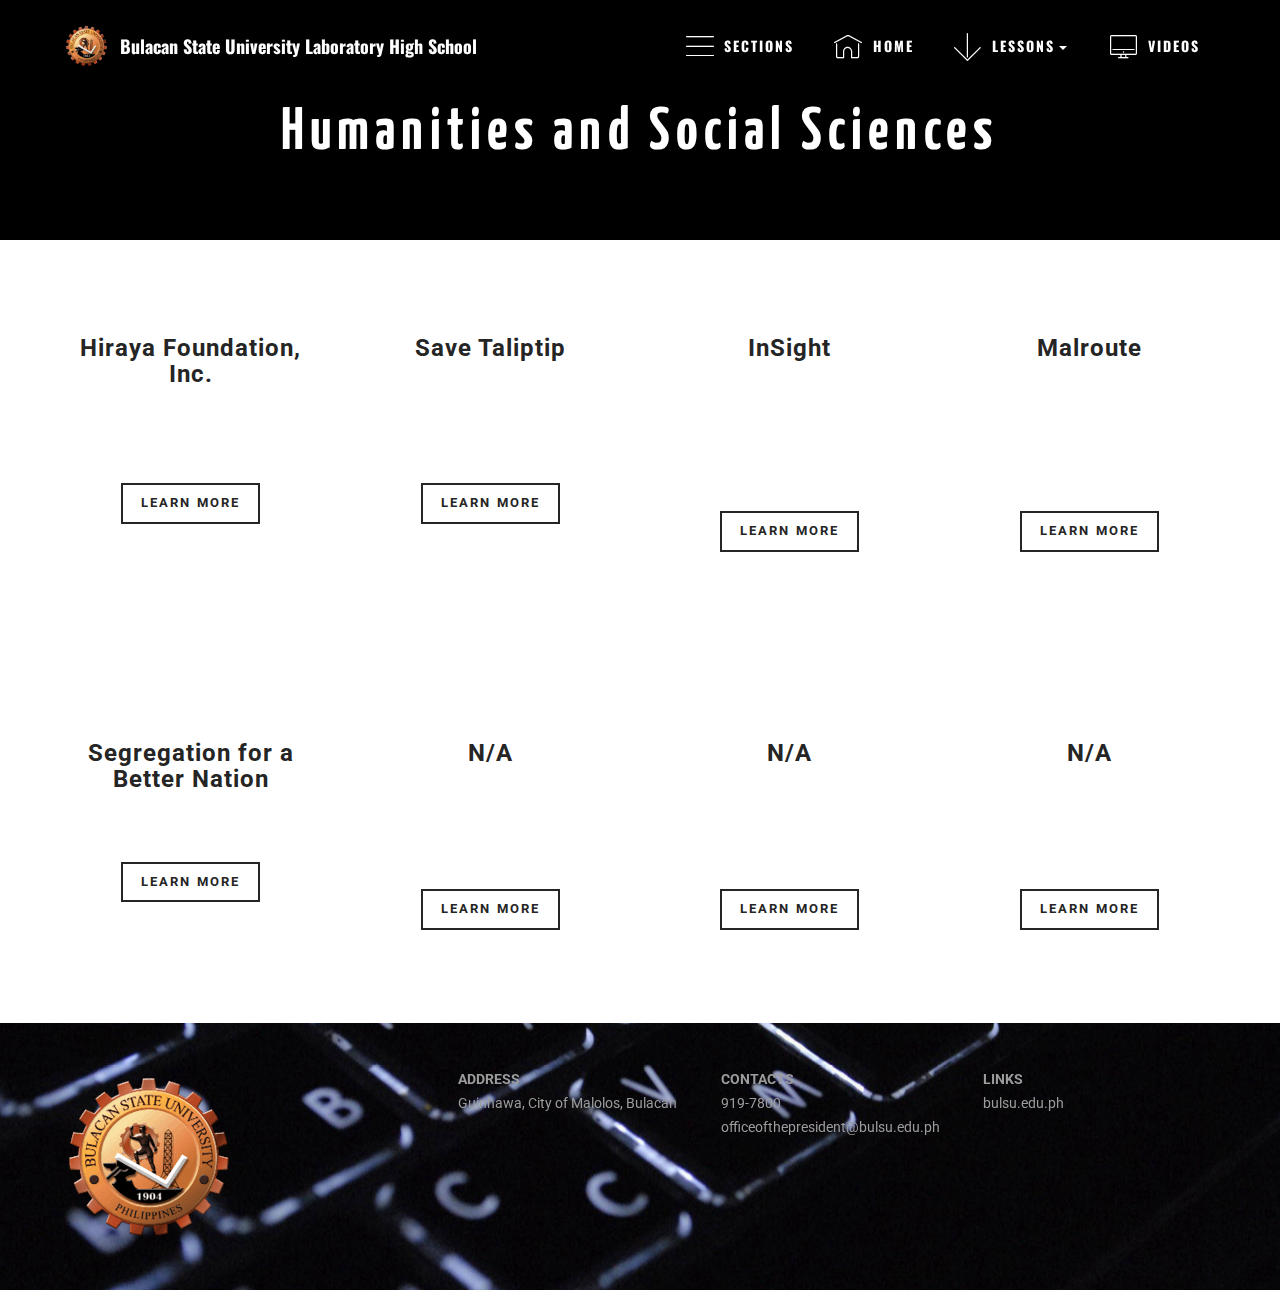
<file: page4.html>
<!DOCTYPE html>
<html >
<head>
  <!-- Site made with Mobirise Website Builder v4.8.1, https://mobirise.com -->
  <meta charset="UTF-8">
  <meta http-equiv="X-UA-Compatible" content="IE=edge">
  <meta name="generator" content="Mobirise v4.8.1, mobirise.com">
  <meta name="viewport" content="width=device-width, initial-scale=1, minimum-scale=1">
  <link rel="shortcut icon" href="assets/images/picture5-130x128.png" type="image/x-icon">
  <meta name="description" content="">
  <title>HUMSS</title>
  <link rel="stylesheet" href="https://fonts.googleapis.com/css?family=Roboto:700,400&subset=cyrillic,latin,greek,vietnamese">
  <link rel="stylesheet" href="assets/web/assets/mobirise-icons/mobirise-icons.css">
  <link rel="stylesheet" href="assets/bootstrap/css/bootstrap.min.css">
  <link rel="stylesheet" href="assets/mobirise/css/style.css">
  <link rel="stylesheet" href="assets/dropdown-menu/style.css">
  <link rel="stylesheet" href="assets/mobirise/css/mbr-additional.css" type="text/css">
  
  
  
</head>
<body>
  <section id="dropdown-menu-2btn-x" data-rv-view="101">

    <nav class="navbar navbar-dropdown transparent navbar-fixed-top bg-color">

        <div class="container">

            <div class="navbar-brand">
                <a href="http://bulsu.edu.ph" class="navbar-logo"><img src="assets/images/picture5-130x128.png" alt="Mobirise"></a>
                <a class="text-white" href="index.html">Bulacan State University Laboratory High School</a>
            </div>

            <button class="navbar-toggler pull-xs-right hidden-md-up" type="button" data-toggle="collapse" data-target="#exCollapsingNavbar">
                <div class="hamburger-icon"></div>
            </button>

            <ul class="nav-dropdown collapse pull-xs-right navbar-toggleable-sm nav navbar-nav" id="exCollapsingNavbar"><li class="nav-item dropdown"><a class="nav-link link" href="page1.html" aria-expanded="false"><span class="mbri-menu mbr-iconfont mbr-iconfont-btn"></span>SECTIONS</a></li><li class="nav-item"><a class="nav-link link" href="index.html" aria-expanded="false"><span class="mbri-home mbr-iconfont mbr-iconfont-btn"></span>HOME</a></li><li class="nav-item dropdown open"><a class="nav-link link dropdown-toggle" href="https://mobirise.com/" data-toggle="dropdown-submenu" aria-expanded="true"><span class="mbri-down mbr-iconfont mbr-iconfont-btn"></span>LESSONS</a><div class="dropdown-menu"><a class="dropdown-item" href="page6.html">Download</a><a class="dropdown-item" href="https://mobirise.com/" aria-expanded="false"></a><a class="dropdown-item" href="https://mobirise.com/" aria-expanded="false"></a><a class="dropdown-item" href="page7.html" aria-expanded="false">Upload</a></div></li><li class="nav-item"><a class="nav-link link" href="index.html" aria-expanded="false"><span class="mbri-desktop mbr-iconfont mbr-iconfont-btn"></span>VIDEOS</a></li></ul>

        </div>

    </nav>

</section>

<section class="engine"><a href="https://mobiri.se/f">simple website maker</a></section><section class="mbr-section mbr-section--relative mbr-section--fixed-size mbr-after-navbar" id="content5-20" data-rv-view="103" style="background-color: rgb(0, 0, 0);">
    
    <div class="mbr-section__container container mbr-section__container--first" style="padding-top: 0px;">
        <div class="mbr-header mbr-header--wysiwyg row">
            <div class="col-sm-8 col-sm-offset-2">
                <h3 class="mbr-header__text">Humanities and Social Sciences</h3>
                
            </div>
        </div>
    </div>
    <div class="mbr-section__container container mbr-section__container--last" style="padding-bottom: 31px;">
        <div class="row">
            <div class="mbr-article mbr-article--wysiwyg col-sm-8 col-sm-offset-2"></div>
        </div>
    </div>
    
</section>

<section class="mbr-section mbr-section--relative mbr-section--fixed-size" id="features1-1f" data-rv-view="106" style="background-color: rgb(255, 255, 255);">
    
    
    <div class="mbr-section__container container mbr-section__container--std-top-padding" style="padding-top: 93px;">
        <div class="mbr-section__row row">
            <div class="mbr-section__col col-xs-12 col-md-3 col-sm-6">
                
                <div class="mbr-section__container mbr-section__container--middle">
                    <div class="mbr-header mbr-header--reduce mbr-header--center mbr-header--wysiwyg">
                        <h3 class="mbr-header__text">Hiraya Foundation, Inc.
<div><br></div></h3>
                    </div>
                </div>
                <div class="mbr-section__container mbr-section__container--middle">
                    <div class="mbr-article mbr-article--wysiwyg">
                        <p></p>
                    </div>
                </div>
                <div class="mbr-section__container mbr-section__container--last" style="padding-bottom: 93px;">
                    <div class="mbr-buttons mbr-buttons--center"><a href="https://hiraya-foundation-inc.github.io/" class="mbr-buttons__btn btn btn-wrap btn-xs-lg btn-default" target="_blank">LEARN MORE</a></div>
                </div>
            </div>
            <div class="mbr-section__col col-xs-12 col-md-3 col-sm-6">
                
                <div class="mbr-section__container mbr-section__container--middle">
                    <div class="mbr-header mbr-header--reduce mbr-header--center mbr-header--wysiwyg">
                        <h3 class="mbr-header__text">Save Taliptip<div><br></div><div><br></div></h3>
                    </div>
                </div>
                <div class="mbr-section__container mbr-section__container--middle">
                    <div class="mbr-article mbr-article--wysiwyg">
                        <p></p>
                    </div>
                </div>
                <div class="mbr-section__container mbr-section__container--last" style="padding-bottom: 93px;">
                    <div class="mbr-buttons mbr-buttons--center"><a href="https://savetaliptip.github.io/" class="mbr-buttons__btn btn btn-wrap btn-xs-lg btn-default" target="_blank">LEARN MORE</a></div>
                </div>
            </div>
            <div class="clearfix visible-sm-block"></div>
            <div class="mbr-section__col col-xs-12 col-md-3 col-sm-6">
                
                <div class="mbr-section__container mbr-section__container--middle">
                    <div class="mbr-header mbr-header--reduce mbr-header--center mbr-header--wysiwyg">
                        <h3 class="mbr-header__text">InSight</h3>
                    </div>
                </div>
                <div class="mbr-section__container mbr-section__container--middle">
                    <div class="mbr-article mbr-article--wysiwyg">
                        <p><br><br><br></p>
                    </div>
                </div>
                <div class="mbr-section__container mbr-section__container--last" style="padding-bottom: 93px;">
                    <div class="mbr-buttons mbr-buttons--center"><a href="https://rodiecruz.github.io/" class="mbr-buttons__btn btn btn-wrap btn-xs-lg btn-default" target="_blank">LEARN MORE</a></div>
                </div>
            </div>
            
            <div class="mbr-section__col col-xs-12 col-md-3 col-sm-6">
                
                <div class="mbr-section__container mbr-section__container--middle">
                    <div class="mbr-header mbr-header--reduce mbr-header--center mbr-header--wysiwyg">
                        <h3 class="mbr-header__text">Malroute</h3>
                    </div>
                </div>
                <div class="mbr-section__container mbr-section__container--middle">
                    <div class="mbr-article mbr-article--wysiwyg">
                        <p><br><br><br></p>
                    </div>
                </div>
                <div class="mbr-section__container mbr-section__container--last" style="padding-bottom: 93px;">
                    <div class="mbr-buttons mbr-buttons--center"><a href="https://malroute.github.io/" class="mbr-buttons__btn btn btn-wrap btn-xs-lg btn-default" target="_blank">LEARN MORE</a></div>
                </div>
            </div>
            
            
            
        </div>
    </div>
</section>

<section class="mbr-section mbr-section--relative mbr-section--fixed-size" id="features1-1g" data-rv-view="109" style="background-color: rgb(255, 255, 255);">
    
    
    <div class="mbr-section__container container mbr-section__container--std-top-padding" style="padding-top: 93px;">
        <div class="mbr-section__row row">
            <div class="mbr-section__col col-xs-12 col-md-3 col-sm-6">
                
                <div class="mbr-section__container mbr-section__container--middle">
                    <div class="mbr-header mbr-header--reduce mbr-header--center mbr-header--wysiwyg">
                        <h3 class="mbr-header__text">Segregation for a Better Nation</h3>
                    </div>
                </div>
                <div class="mbr-section__container mbr-section__container--middle">
                    <div class="mbr-article mbr-article--wysiwyg">
                        <p></p>
                    </div>
                </div>
                <div class="mbr-section__container mbr-section__container--last" style="padding-bottom: 93px;">
                    <div class="mbr-buttons mbr-buttons--center"><a href="https://scorrpy.github.io/" class="mbr-buttons__btn btn btn-wrap btn-xs-lg btn-default" target="_blank">LEARN MORE</a></div>
                </div>
            </div>
            <div class="mbr-section__col col-xs-12 col-md-3 col-sm-6">
                
                <div class="mbr-section__container mbr-section__container--middle">
                    <div class="mbr-header mbr-header--reduce mbr-header--center mbr-header--wysiwyg">
                        <h3 class="mbr-header__text">N/A</h3>
                    </div>
                </div>
                <div class="mbr-section__container mbr-section__container--middle">
                    <div class="mbr-article mbr-article--wysiwyg">
                        <p><br><br></p>
                    </div>
                </div>
                <div class="mbr-section__container mbr-section__container--last" style="padding-bottom: 93px;">
                    <div class="mbr-buttons mbr-buttons--center"><a href="https://mobirise.com" class="mbr-buttons__btn btn btn-wrap btn-xs-lg btn-default">LEARN MORE</a></div>
                </div>
            </div>
            <div class="clearfix visible-sm-block"></div>
            <div class="mbr-section__col col-xs-12 col-md-3 col-sm-6">
                
                <div class="mbr-section__container mbr-section__container--middle">
                    <div class="mbr-header mbr-header--reduce mbr-header--center mbr-header--wysiwyg">
                        <h3 class="mbr-header__text">N/A</h3>
                    </div>
                </div>
                <div class="mbr-section__container mbr-section__container--middle">
                    <div class="mbr-article mbr-article--wysiwyg">
                        <p><br><br></p>
                    </div>
                </div>
                <div class="mbr-section__container mbr-section__container--last" style="padding-bottom: 93px;">
                    <div class="mbr-buttons mbr-buttons--center"><a href="https://mobirise.com" class="mbr-buttons__btn btn btn-wrap btn-xs-lg btn-default">LEARN MORE</a></div>
                </div>
            </div>
            
            <div class="mbr-section__col col-xs-12 col-md-3 col-sm-6">
                
                <div class="mbr-section__container mbr-section__container--middle">
                    <div class="mbr-header mbr-header--reduce mbr-header--center mbr-header--wysiwyg">
                        <h3 class="mbr-header__text">N/A</h3>
                    </div>
                </div>
                <div class="mbr-section__container mbr-section__container--middle">
                    <div class="mbr-article mbr-article--wysiwyg">
                        <p><br><br></p>
                    </div>
                </div>
                <div class="mbr-section__container mbr-section__container--last" style="padding-bottom: 93px;">
                    <div class="mbr-buttons mbr-buttons--center"><a href="https://mobirise.com" class="mbr-buttons__btn btn btn-wrap btn-xs-lg btn-default">LEARN MORE</a></div>
                </div>
            </div>
            
            
            
        </div>
    </div>
</section>

<section class="mbr-section mbr-section--relative mbr-section--fixed-size mbr-parallax-background" id="contacts1-1v" data-rv-view="112" style="background-image: url(assets/images/computer-hd-wallpaper-hd-full-size-download-3d-1920x1200.jpg);">
    <div class="mbr-overlay" style="background-color: rgb(0, 0, 0); opacity: 0;"></div>
    <div class="mbr-section__container container">
        <div class="mbr-contacts mbr-contacts--wysiwyg row" style="padding-top: 45px; padding-bottom: 45px;">
            <div class="col-sm-4">
                <div><img src="assets/images/picture5-168x166.png" class="mbr-contacts__img mbr-contacts__img--left"></div>
            </div>
            <div class="col-sm-8">
                <div class="row">
                    <div class="col-sm-4">
                        <p class="mbr-contacts__text"><strong>ADDRESS</strong><br>Guinhawa, City of Malolos, Bulacan<br></p>
                    </div>
                    <div class="col-sm-4">
                        <p class="mbr-contacts__text"><strong>CONTACTS</strong><br>919-7800    officeofthepresident@bulsu.edu.ph<br></p>
                    </div>
                    <div class="col-sm-4"><p class="mbr-contacts__text"><strong>LINKS</strong></p><ul class="mbr-contacts__list"><li>bulsu.edu.ph</li></ul></div>
                </div>
            </div>
        </div>
    </div>
</section>


  <script src="assets/web/assets/jquery/jquery.min.js"></script>
  <script src="assets/bootstrap/js/bootstrap.min.js"></script>
  <script src="assets/smooth-scroll/smooth-scroll.js"></script>
  <script src="assets/jarallax/jarallax.js"></script>
  <script src="assets/mobirise/js/script.js"></script>
  <script src="assets/dropdown-menu/script.js"></script>
  
  
</body>
</html>
</file>
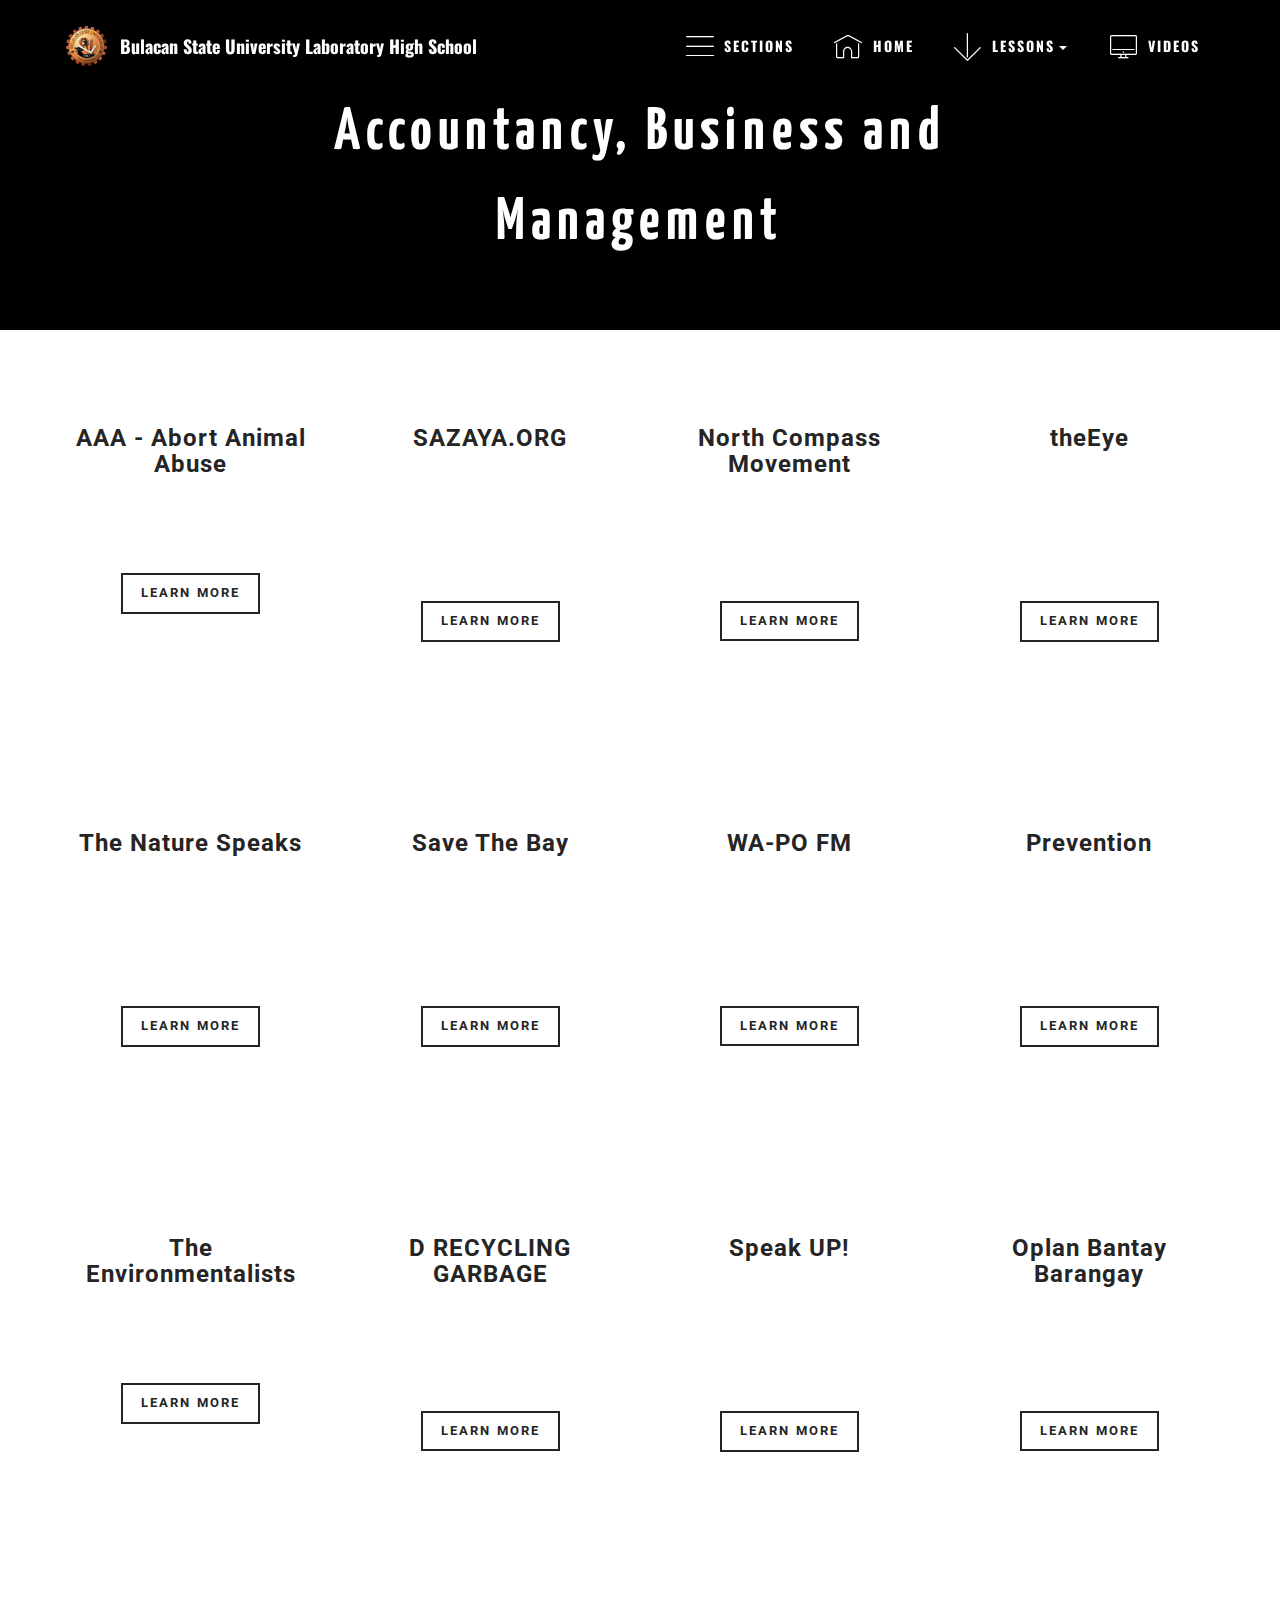
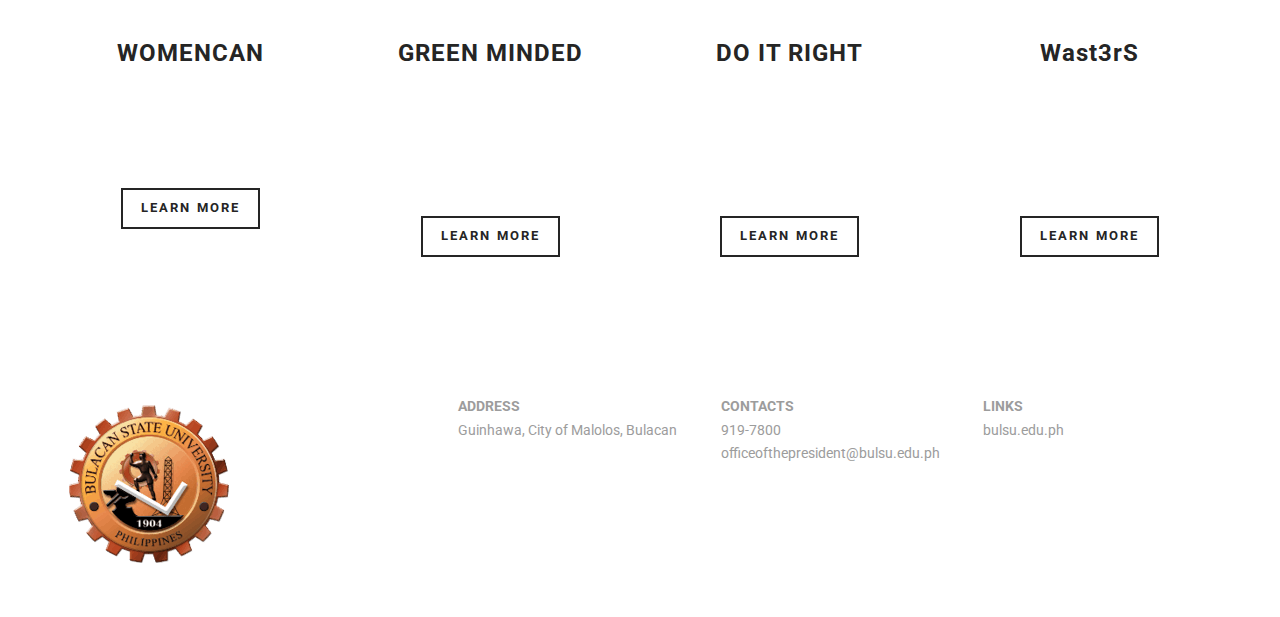
<file: page5.html>
<!DOCTYPE html>
<html >
<head>
  <!-- Site made with Mobirise Website Builder v4.8.1, https://mobirise.com -->
  <meta charset="UTF-8">
  <meta http-equiv="X-UA-Compatible" content="IE=edge">
  <meta name="generator" content="Mobirise v4.8.1, mobirise.com">
  <meta name="viewport" content="width=device-width, initial-scale=1, minimum-scale=1">
  <link rel="shortcut icon" href="assets/images/picture5-130x128.png" type="image/x-icon">
  <meta name="description" content="">
  <title>ABM</title>
  <link rel="stylesheet" href="https://fonts.googleapis.com/css?family=Roboto:700,400&subset=cyrillic,latin,greek,vietnamese">
  <link rel="stylesheet" href="assets/web/assets/mobirise-icons/mobirise-icons.css">
  <link rel="stylesheet" href="assets/bootstrap/css/bootstrap.min.css">
  <link rel="stylesheet" href="assets/mobirise/css/style.css">
  <link rel="stylesheet" href="assets/dropdown-menu/style.css">
  <link rel="stylesheet" href="assets/mobirise/css/mbr-additional.css" type="text/css">
  
  
  
</head>
<body>
  <section id="dropdown-menu-2btn-11" data-rv-view="114">

    <nav class="navbar navbar-dropdown transparent navbar-fixed-top bg-color">

        <div class="container">

            <div class="navbar-brand">
                <a href="http://bulsu.edu.ph" class="navbar-logo"><img src="assets/images/picture5-130x128.png" alt="Mobirise"></a>
                <a class="text-white" href="index.html">Bulacan State University Laboratory High School</a>
            </div>

            <button class="navbar-toggler pull-xs-right hidden-md-up" type="button" data-toggle="collapse" data-target="#exCollapsingNavbar">
                <div class="hamburger-icon"></div>
            </button>

            <ul class="nav-dropdown collapse pull-xs-right navbar-toggleable-sm nav navbar-nav" id="exCollapsingNavbar"><li class="nav-item dropdown"><a class="nav-link link" href="page1.html" aria-expanded="false"><span class="mbri-menu mbr-iconfont mbr-iconfont-btn"></span>SECTIONS</a></li><li class="nav-item"><a class="nav-link link" href="index.html" aria-expanded="false"><span class="mbri-home mbr-iconfont mbr-iconfont-btn"></span>HOME</a></li><li class="nav-item dropdown open"><a class="nav-link link dropdown-toggle" href="https://mobirise.com/" data-toggle="dropdown-submenu" aria-expanded="true"><span class="mbri-down mbr-iconfont mbr-iconfont-btn"></span>LESSONS</a><div class="dropdown-menu"><a class="dropdown-item" href="page6.html">Download</a><a class="dropdown-item" href="https://mobirise.com/" aria-expanded="false"></a><a class="dropdown-item" href="https://mobirise.com/" aria-expanded="false"></a><a class="dropdown-item" href="page7.html" aria-expanded="false">Upload</a></div></li><li class="nav-item"><a class="nav-link link" href="index.html" aria-expanded="false"><span class="mbri-desktop mbr-iconfont mbr-iconfont-btn"></span>VIDEOS</a></li></ul>

        </div>

    </nav>

</section>

<section class="engine"><a href="https://mobiri.se/x">free css templates</a></section><section class="mbr-section mbr-section--relative mbr-section--fixed-size mbr-after-navbar" id="content5-24" data-rv-view="116" style="background-color: rgb(0, 0, 0);">
    
    <div class="mbr-section__container container mbr-section__container--first" style="padding-top: 0px;">
        <div class="mbr-header mbr-header--wysiwyg row">
            <div class="col-sm-8 col-sm-offset-2">
                <h3 class="mbr-header__text">Accountancy, Business and Management</h3>
                
            </div>
        </div>
    </div>
    <div class="mbr-section__container container mbr-section__container--last" style="padding-bottom: 31px;">
        <div class="row">
            <div class="mbr-article mbr-article--wysiwyg col-sm-8 col-sm-offset-2"></div>
        </div>
    </div>
    
</section>

<section class="mbr-section mbr-section--relative mbr-section--fixed-size" id="features1-2o" data-rv-view="119" style="background-color: rgb(255, 255, 255);">
    
    
    <div class="mbr-section__container container mbr-section__container--std-top-padding" style="padding-top: 93px;">
        <div class="mbr-section__row row">
            <div class="mbr-section__col col-xs-12 col-md-3 col-sm-6">
                
                <div class="mbr-section__container mbr-section__container--middle">
                    <div class="mbr-header mbr-header--reduce mbr-header--center mbr-header--wysiwyg">
                        <h3 class="mbr-header__text">AAA - Abort Animal Abuse<div><br></div></h3>
                    </div>
                </div>
                <div class="mbr-section__container mbr-section__container--middle">
                    <div class="mbr-article mbr-article--wysiwyg">
                        <p></p>
                    </div>
                </div>
                <div class="mbr-section__container mbr-section__container--last" style="padding-bottom: 93px;">
                    <div class="mbr-buttons mbr-buttons--center"><a href="https://abortanimalabuse.github.io/" class="mbr-buttons__btn btn btn-wrap btn-xs-lg btn-default" target="_blank">LEARN MORE</a></div>
                </div>
            </div>
            <div class="mbr-section__col col-xs-12 col-md-3 col-sm-6">
                
                <div class="mbr-section__container mbr-section__container--middle">
                    <div class="mbr-header mbr-header--reduce mbr-header--center mbr-header--wysiwyg">
                        <h3 class="mbr-header__text"><div>SAZAYA.ORG</div></h3>
                    </div>
                </div>
                <div class="mbr-section__container mbr-section__container--middle">
                    <div class="mbr-article mbr-article--wysiwyg">
                        <p><br><br><br></p>
                    </div>
                </div>
                <div class="mbr-section__container mbr-section__container--last" style="padding-bottom: 93px;">
                    <div class="mbr-buttons mbr-buttons--center"><a href="https://sazaya.github.io/" class="mbr-buttons__btn btn btn-wrap btn-xs-lg btn-default" target="_blank">LEARN MORE</a></div>
                </div>
            </div>
            <div class="clearfix visible-sm-block"></div>
            <div class="mbr-section__col col-xs-12 col-md-3 col-sm-6">
                
                <div class="mbr-section__container mbr-section__container--middle">
                    <div class="mbr-header mbr-header--reduce mbr-header--center mbr-header--wysiwyg">
                        <h3 class="mbr-header__text">North Compass Movement</h3>
                    </div>
                </div>
                <div class="mbr-section__container mbr-section__container--middle">
                    <div class="mbr-article mbr-article--wysiwyg">
                        <p><br><br></p>
                    </div>
                </div>
                <div class="mbr-section__container mbr-section__container--last" style="padding-bottom: 93px;">
                    <div class="mbr-buttons mbr-buttons--center"><a href="https://rodiecruz.github.io/" class="mbr-buttons__btn btn btn-wrap btn-xs-lg btn-default" target="_blank">LEARN MORE</a></div>
                </div>
            </div>
            
            <div class="mbr-section__col col-xs-12 col-md-3 col-sm-6">
                
                <div class="mbr-section__container mbr-section__container--middle">
                    <div class="mbr-header mbr-header--reduce mbr-header--center mbr-header--wysiwyg">
                        <h3 class="mbr-header__text">theEye</h3>
                    </div>
                </div>
                <div class="mbr-section__container mbr-section__container--middle">
                    <div class="mbr-article mbr-article--wysiwyg">
                        <p><br><br><br></p>
                    </div>
                </div>
                <div class="mbr-section__container mbr-section__container--last" style="padding-bottom: 93px;">
                    <div class="mbr-buttons mbr-buttons--center"><a href="https://wearetheeye.github.io/" class="mbr-buttons__btn btn btn-wrap btn-xs-lg btn-default" target="_blank">LEARN MORE</a></div>
                </div>
            </div>
            
            
            
        </div>
    </div>
</section>

<section class="mbr-section mbr-section--relative mbr-section--fixed-size" id="features1-2p" data-rv-view="122" style="background-color: rgb(255, 255, 255);">
    
    
    <div class="mbr-section__container container mbr-section__container--std-top-padding" style="padding-top: 93px;">
        <div class="mbr-section__row row">
            <div class="mbr-section__col col-xs-12 col-md-3 col-sm-6">
                
                <div class="mbr-section__container mbr-section__container--middle">
                    <div class="mbr-header mbr-header--reduce mbr-header--center mbr-header--wysiwyg">
                        <h3 class="mbr-header__text"><div>The Nature Speaks</div></h3>
                    </div>
                </div>
                <div class="mbr-section__container mbr-section__container--middle">
                    <div class="mbr-article mbr-article--wysiwyg">
                        <p><br><br><br></p>
                    </div>
                </div>
                <div class="mbr-section__container mbr-section__container--last" style="padding-bottom: 93px;">
                    <div class="mbr-buttons mbr-buttons--center"><a href="https://thenaturespeaks.github.io/TheNatureSpeaks.html" class="mbr-buttons__btn btn btn-wrap btn-xs-lg btn-default" target="_blank">LEARN MORE</a></div>
                </div>
            </div>
            <div class="mbr-section__col col-xs-12 col-md-3 col-sm-6">
                
                <div class="mbr-section__container mbr-section__container--middle">
                    <div class="mbr-header mbr-header--reduce mbr-header--center mbr-header--wysiwyg">
                        <h3 class="mbr-header__text"><div>Save The Bay</div></h3>
                    </div>
                </div>
                <div class="mbr-section__container mbr-section__container--middle">
                    <div class="mbr-article mbr-article--wysiwyg">
                        <p><br><br><br></p>
                    </div>
                </div>
                <div class="mbr-section__container mbr-section__container--last" style="padding-bottom: 93px;">
                    <div class="mbr-buttons mbr-buttons--center"><a href="https://sheenasundiam26.github.io/" class="mbr-buttons__btn btn btn-wrap btn-xs-lg btn-default" target="_blank">LEARN MORE</a></div>
                </div>
            </div>
            <div class="clearfix visible-sm-block"></div>
            <div class="mbr-section__col col-xs-12 col-md-3 col-sm-6">
                
                <div class="mbr-section__container mbr-section__container--middle">
                    <div class="mbr-header mbr-header--reduce mbr-header--center mbr-header--wysiwyg">
                        <h3 class="mbr-header__text">WA-PO FM
<div><br></div></h3>
                    </div>
                </div>
                <div class="mbr-section__container mbr-section__container--middle">
                    <div class="mbr-article mbr-article--wysiwyg">
                        <p><br><br></p>
                    </div>
                </div>
                <div class="mbr-section__container mbr-section__container--last" style="padding-bottom: 93px;">
                    <div class="mbr-buttons mbr-buttons--center"><a href="https://wapofm.github.io/" class="mbr-buttons__btn btn btn-wrap btn-xs-lg btn-default" target="_blank">LEARN MORE</a></div>
                </div>
            </div>
            
            <div class="mbr-section__col col-xs-12 col-md-3 col-sm-6">
                
                <div class="mbr-section__container mbr-section__container--middle">
                    <div class="mbr-header mbr-header--reduce mbr-header--center mbr-header--wysiwyg">
                        <h3 class="mbr-header__text"><div>Prevention</div></h3>
                    </div>
                </div>
                <div class="mbr-section__container mbr-section__container--middle">
                    <div class="mbr-article mbr-article--wysiwyg">
                        <p><br><br><br></p>
                    </div>
                </div>
                <div class="mbr-section__container mbr-section__container--last" style="padding-bottom: 93px;">
                    <div class="mbr-buttons mbr-buttons--center"><a href="https://oprevention.github.io/index.html" class="mbr-buttons__btn btn btn-wrap btn-xs-lg btn-default" target="_blank">LEARN MORE</a></div>
                </div>
            </div>
            
            
            
        </div>
    </div>
</section>

<section class="mbr-section mbr-section--relative mbr-section--fixed-size" id="features1-2q" data-rv-view="125" style="background-color: rgb(255, 255, 255);">
    
    
    <div class="mbr-section__container container mbr-section__container--std-top-padding" style="padding-top: 93px;">
        <div class="mbr-section__row row">
            <div class="mbr-section__col col-xs-12 col-md-3 col-sm-6">
                
                <div class="mbr-section__container mbr-section__container--middle">
                    <div class="mbr-header mbr-header--reduce mbr-header--center mbr-header--wysiwyg">
                        <h3 class="mbr-header__text">The Environmentalists
<div><br></div></h3>
                    </div>
                </div>
                <div class="mbr-section__container mbr-section__container--middle">
                    <div class="mbr-article mbr-article--wysiwyg">
                        <p></p>
                    </div>
                </div>
                <div class="mbr-section__container mbr-section__container--last" style="padding-bottom: 93px;">
                    <div class="mbr-buttons mbr-buttons--center"><a href="https://theenvironmentalists.github.io/Environmentalists.html" class="mbr-buttons__btn btn btn-wrap btn-xs-lg btn-default" target="_blank">LEARN MORE</a></div>
                </div>
            </div>
            <div class="mbr-section__col col-xs-12 col-md-3 col-sm-6">
                
                <div class="mbr-section__container mbr-section__container--middle">
                    <div class="mbr-header mbr-header--reduce mbr-header--center mbr-header--wysiwyg">
                        <h3 class="mbr-header__text"><div>D RECYCLING GARBAGE</div></h3>
                    </div>
                </div>
                <div class="mbr-section__container mbr-section__container--middle">
                    <div class="mbr-article mbr-article--wysiwyg">
                        <p><br><br></p>
                    </div>
                </div>
                <div class="mbr-section__container mbr-section__container--last" style="padding-bottom: 93px;">
                    <div class="mbr-buttons mbr-buttons--center"><a href="https://alexiaaldaba.github.io/index.html" class="mbr-buttons__btn btn btn-wrap btn-xs-lg btn-default" target="_blank">LEARN MORE</a></div>
                </div>
            </div>
            <div class="clearfix visible-sm-block"></div>
            <div class="mbr-section__col col-xs-12 col-md-3 col-sm-6">
                
                <div class="mbr-section__container mbr-section__container--middle">
                    <div class="mbr-header mbr-header--reduce mbr-header--center mbr-header--wysiwyg">
                        <h3 class="mbr-header__text">Speak UP!</h3>
                    </div>
                </div>
                <div class="mbr-section__container mbr-section__container--middle">
                    <div class="mbr-article mbr-article--wysiwyg">
                        <p><br><br><br></p>
                    </div>
                </div>
                <div class="mbr-section__container mbr-section__container--last" style="padding-bottom: 93px;">
                    <div class="mbr-buttons mbr-buttons--center"><a href="https://speakuporg.github.io/" class="mbr-buttons__btn btn btn-wrap btn-xs-lg btn-default" target="_blank">LEARN MORE</a></div>
                </div>
            </div>
            
            <div class="mbr-section__col col-xs-12 col-md-3 col-sm-6">
                
                <div class="mbr-section__container mbr-section__container--middle">
                    <div class="mbr-header mbr-header--reduce mbr-header--center mbr-header--wysiwyg">
                        <h3 class="mbr-header__text">Oplan Bantay Barangay</h3>
                    </div>
                </div>
                <div class="mbr-section__container mbr-section__container--middle">
                    <div class="mbr-article mbr-article--wysiwyg">
                        <p><br><br></p>
                    </div>
                </div>
                <div class="mbr-section__container mbr-section__container--last" style="padding-bottom: 93px;">
                    <div class="mbr-buttons mbr-buttons--center"><a href="https://oplanbantaybarangay.github.io/obb/index.html" class="mbr-buttons__btn btn btn-wrap btn-xs-lg btn-default" target="_blank">LEARN MORE</a></div>
                </div>
            </div>
            
            
            
        </div>
    </div>
</section>

<section class="mbr-section mbr-section--relative mbr-section--fixed-size" id="features1-2r" data-rv-view="128" style="background-color: rgb(255, 255, 255);">
    
    
    <div class="mbr-section__container container mbr-section__container--std-top-padding" style="padding-top: 93px;">
        <div class="mbr-section__row row">
            <div class="mbr-section__col col-xs-12 col-md-3 col-sm-6">
                
                <div class="mbr-section__container mbr-section__container--middle">
                    <div class="mbr-header mbr-header--reduce mbr-header--center mbr-header--wysiwyg">
                        <h3 class="mbr-header__text">WOMENCAN
<div></div><div><br></div><div><br></div></h3>
                    </div>
                </div>
                <div class="mbr-section__container mbr-section__container--middle">
                    <div class="mbr-article mbr-article--wysiwyg">
                        <p></p>
                    </div>
                </div>
                <div class="mbr-section__container mbr-section__container--last" style="padding-bottom: 93px;">
                    <div class="mbr-buttons mbr-buttons--center"><a href="https://womencan.github.io/" class="mbr-buttons__btn btn btn-wrap btn-xs-lg btn-default" target="_blank">LEARN MORE</a></div>
                </div>
            </div>
            <div class="mbr-section__col col-xs-12 col-md-3 col-sm-6">
                
                <div class="mbr-section__container mbr-section__container--middle">
                    <div class="mbr-header mbr-header--reduce mbr-header--center mbr-header--wysiwyg">
                        <h3 class="mbr-header__text"><div>GREEN MINDED</div></h3>
                    </div>
                </div>
                <div class="mbr-section__container mbr-section__container--middle">
                    <div class="mbr-article mbr-article--wysiwyg">
                        <p><br><br><br></p>
                    </div>
                </div>
                <div class="mbr-section__container mbr-section__container--last" style="padding-bottom: 93px;">
                    <div class="mbr-buttons mbr-buttons--center"><a href="https://green-minded.github.io/index.html" class="mbr-buttons__btn btn btn-wrap btn-xs-lg btn-default" target="_blank">LEARN MORE</a></div>
                </div>
            </div>
            <div class="clearfix visible-sm-block"></div>
            <div class="mbr-section__col col-xs-12 col-md-3 col-sm-6">
                
                <div class="mbr-section__container mbr-section__container--middle">
                    <div class="mbr-header mbr-header--reduce mbr-header--center mbr-header--wysiwyg">
                        <h3 class="mbr-header__text">DO IT RIGHT</h3>
                    </div>
                </div>
                <div class="mbr-section__container mbr-section__container--middle">
                    <div class="mbr-article mbr-article--wysiwyg">
                        <p><br><br><br></p>
                    </div>
                </div>
                <div class="mbr-section__container mbr-section__container--last" style="padding-bottom: 93px;">
                    <div class="mbr-buttons mbr-buttons--center"><a href="https://doitrightproject.github.io/index.html" class="mbr-buttons__btn btn btn-wrap btn-xs-lg btn-default" target="_blank">LEARN MORE</a></div>
                </div>
            </div>
            
            <div class="mbr-section__col col-xs-12 col-md-3 col-sm-6">
                
                <div class="mbr-section__container mbr-section__container--middle">
                    <div class="mbr-header mbr-header--reduce mbr-header--center mbr-header--wysiwyg">
                        <h3 class="mbr-header__text">Wast3rS</h3>
                    </div>
                </div>
                <div class="mbr-section__container mbr-section__container--middle">
                    <div class="mbr-article mbr-article--wysiwyg">
                        <p><br><br><br></p>
                    </div>
                </div>
                <div class="mbr-section__container mbr-section__container--last" style="padding-bottom: 93px;">
                    <div class="mbr-buttons mbr-buttons--center"><a href="https://wast3rs.github.io/" class="mbr-buttons__btn btn btn-wrap btn-xs-lg btn-default" target="_blank">LEARN MORE</a></div>
                </div>
            </div>
            
            
            
        </div>
    </div>
</section>

<section class="mbr-section mbr-section--relative mbr-section--fixed-size mbr-parallax-background" id="contacts1-1v" data-rv-view="131" style="background-image: url(assets/images/computer-hd-wallpaper-hd-full-size-download-3d-1920x1200.jpg);">
    <div class="mbr-overlay" style="background-color: rgb(0, 0, 0); opacity: 0;"></div>
    <div class="mbr-section__container container">
        <div class="mbr-contacts mbr-contacts--wysiwyg row" style="padding-top: 45px; padding-bottom: 45px;">
            <div class="col-sm-4">
                <div><img src="assets/images/picture5-168x166.png" class="mbr-contacts__img mbr-contacts__img--left"></div>
            </div>
            <div class="col-sm-8">
                <div class="row">
                    <div class="col-sm-4">
                        <p class="mbr-contacts__text"><strong>ADDRESS</strong><br>Guinhawa, City of Malolos, Bulacan<br></p>
                    </div>
                    <div class="col-sm-4">
                        <p class="mbr-contacts__text"><strong>CONTACTS</strong><br>919-7800    officeofthepresident@bulsu.edu.ph<br></p>
                    </div>
                    <div class="col-sm-4"><p class="mbr-contacts__text"><strong>LINKS</strong></p><ul class="mbr-contacts__list"><li>bulsu.edu.ph</li></ul></div>
                </div>
            </div>
        </div>
    </div>
</section>


  <script src="assets/web/assets/jquery/jquery.min.js"></script>
  <script src="assets/bootstrap/js/bootstrap.min.js"></script>
  <script src="assets/smooth-scroll/smooth-scroll.js"></script>
  <script src="assets/jarallax/jarallax.js"></script>
  <script src="assets/mobirise/js/script.js"></script>
  <script src="assets/dropdown-menu/script.js"></script>
  
  
</body>
</html>
</file>
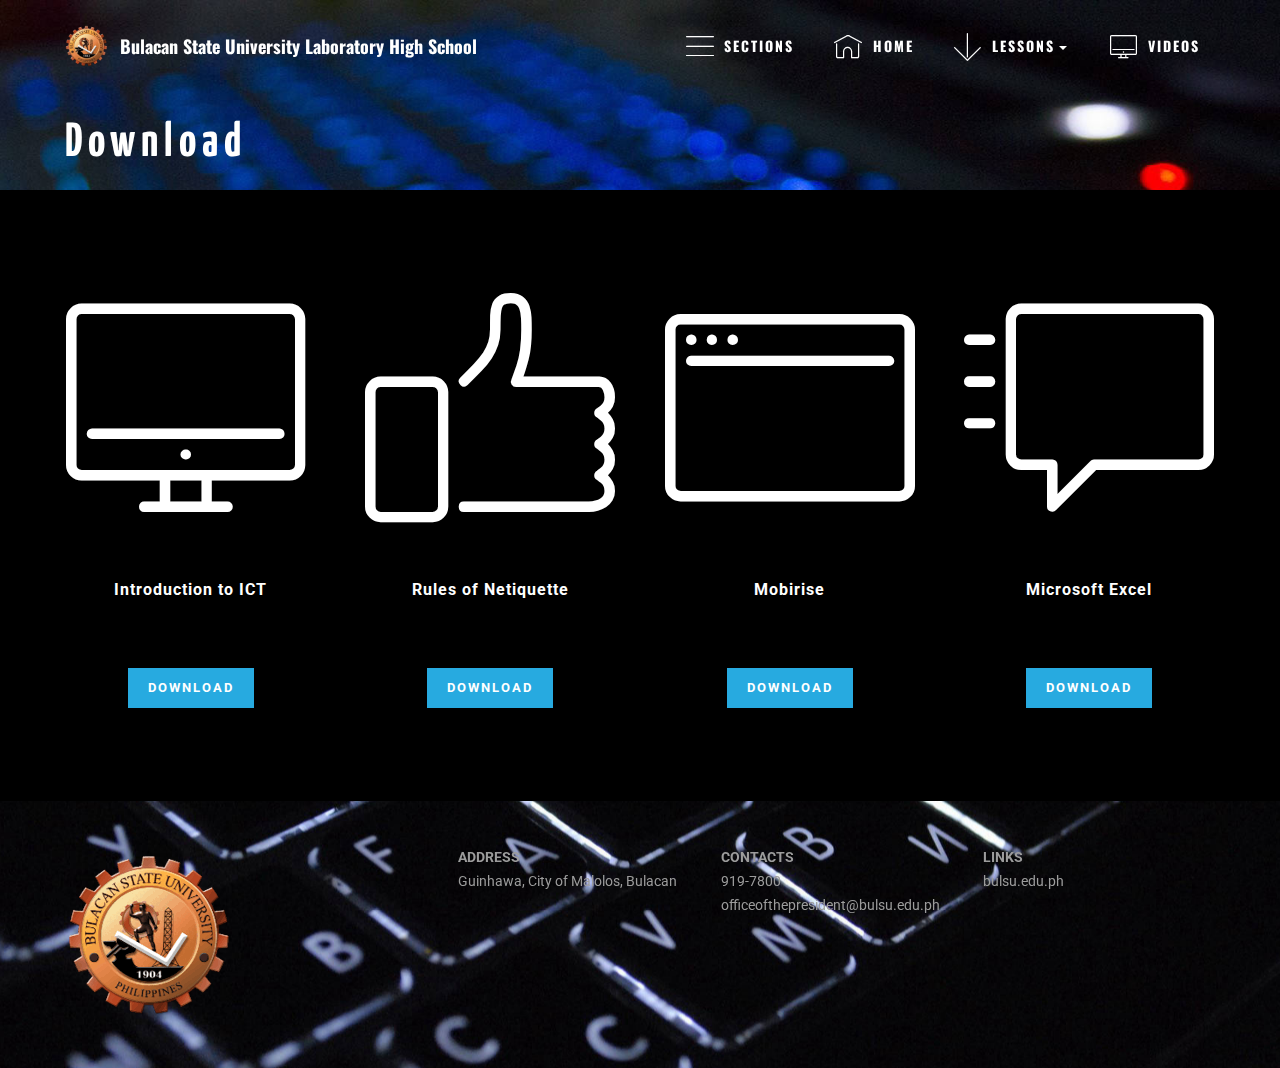
<file: page6.html>
<!DOCTYPE html>
<html >
<head>
  <!-- Site made with Mobirise Website Builder v4.8.1, https://mobirise.com -->
  <meta charset="UTF-8">
  <meta http-equiv="X-UA-Compatible" content="IE=edge">
  <meta name="generator" content="Mobirise v4.8.1, mobirise.com">
  <meta name="viewport" content="width=device-width, initial-scale=1, minimum-scale=1">
  <link rel="shortcut icon" href="assets/images/picture5-130x128.png" type="image/x-icon">
  <meta name="description" content="">
  <title>LESSONS</title>
  <link rel="stylesheet" href="https://fonts.googleapis.com/css?family=Roboto:700,400&subset=cyrillic,latin,greek,vietnamese">
  <link rel="stylesheet" href="assets/web/assets/mobirise-icons/mobirise-icons.css">
  <link rel="stylesheet" href="assets/bootstrap/css/bootstrap.min.css">
  <link rel="stylesheet" href="assets/mobirise/css/style.css">
  <link rel="stylesheet" href="assets/dropdown-menu/style.css">
  <link rel="stylesheet" href="assets/mobirise/css/mbr-additional.css" type="text/css">
  
  
  
</head>
<body>
  <section id="dropdown-menu-2btn-1s" data-rv-view="25">

    <nav class="navbar navbar-dropdown transparent navbar-fixed-top bg-color">

        <div class="container">

            <div class="navbar-brand">
                <a href="http://bulsu.edu.ph" class="navbar-logo"><img src="assets/images/picture5-130x128.png" alt="Mobirise"></a>
                <a class="text-white" href="index.html">Bulacan State University Laboratory High School</a>
            </div>

            <button class="navbar-toggler pull-xs-right hidden-md-up" type="button" data-toggle="collapse" data-target="#exCollapsingNavbar">
                <div class="hamburger-icon"></div>
            </button>

            <ul class="nav-dropdown collapse pull-xs-right navbar-toggleable-sm nav navbar-nav" id="exCollapsingNavbar"><li class="nav-item dropdown"><a class="nav-link link" href="page1.html" aria-expanded="false"><span class="mbri-menu mbr-iconfont mbr-iconfont-btn"></span>SECTIONS</a></li><li class="nav-item"><a class="nav-link link" href="index.html" aria-expanded="false"><span class="mbri-home mbr-iconfont mbr-iconfont-btn"></span>HOME</a></li><li class="nav-item dropdown open"><a class="nav-link link dropdown-toggle" href="https://mobirise.com/" data-toggle="dropdown-submenu" aria-expanded="true"><span class="mbri-down mbr-iconfont mbr-iconfont-btn"></span>LESSONS</a><div class="dropdown-menu"><a class="dropdown-item" href="page6.html">Download</a><a class="dropdown-item" href="https://mobirise.com/" aria-expanded="false"></a><a class="dropdown-item" href="https://mobirise.com/" aria-expanded="false"></a><a class="dropdown-item" href="page7.html" aria-expanded="false">Upload</a></div></li><li class="nav-item"><a class="nav-link link" href="index.html" aria-expanded="false"><span class="mbri-desktop mbr-iconfont mbr-iconfont-btn"></span>VIDEOS</a></li></ul>

        </div>

    </nav>

</section>

<section class="engine"><a href="https://mobiri.se">Mobirise</a></section><section class="mbr-section mbr-section--relative mbr-section--short-paddings mbr-parallax-background mbr-after-navbar" id="msg-box2-1z" data-rv-view="27" style="background-image: url(assets/images/248722cf24e106b67494247689be1016-1920x1080.jpg);">

    

    <div class="mbr-section__container mbr-section__container--isolated container" style="padding-top: 20px; padding-bottom: 20px;">
        <div class="row">
            <div class="mbr-box mbr-box--fixed mbr-box--adapted">
                <div class="mbr-box__magnet mbr-box__magnet--top-left mbr-section__left col-sm-8">
                    <div class="mbr-section__container">
                        <div class="mbr-header mbr-header--auto-align mbr-header--wysiwyg">
                            <h3 class="mbr-header__text">Download</h3>
                        </div>
                    </div>
                    
                </div>
                <div class="mbr-box__magnet mbr-box__magnet--top-left mbr-section__right col-sm-4">
                    
                </div>
            </div>
        </div>
    </div>

</section>

<section class="mbr-section mbr-section--relative mbr-section--fixed-size" id="features1-1u" data-rv-view="30" style="background-color: rgb(0, 0, 0);">
    
    
    <div class="mbr-section__container container mbr-section__container--std-top-padding" style="padding-top: 93px;">
        <div class="mbr-section__row row">
            <div class="mbr-section__col col-xs-12 col-md-3 col-sm-6">
                <div class="mbr-section__container mbr-section__container--center mbr-section__container--middle">
                    <figure class="mbr-figure"><span class="mbri-desktop mbr-iconfont mbr-iconfont-features1" style="color: rgb(255, 255, 255);"></span></figure>
                </div>
                <div class="mbr-section__container mbr-section__container--middle">
                    <div class="mbr-header mbr-header--reduce mbr-header--center mbr-header--wysiwyg">
                        <h3 class="mbr-header__text">Introduction to ICT</h3>
                    </div>
                </div>
                <div class="mbr-section__container mbr-section__container--middle">
                    <div class="mbr-article mbr-article--wysiwyg">
                        <p></p>
                    </div>
                </div>
                <div class="mbr-section__container mbr-section__container--last" style="padding-bottom: 93px;">
                    <div class="mbr-buttons mbr-buttons--center"><a href="https://drive.google.com/file/d/1-zpofqD1MQqojVL0JlSZfuyU5YujGL20/view?usp=sharing" class="mbr-buttons__btn btn btn-wrap btn-xs-lg btn-info">DOWNLOAD</a></div>
                </div>
            </div>
            <div class="mbr-section__col col-xs-12 col-md-3 col-sm-6">
                <div class="mbr-section__container mbr-section__container--center mbr-section__container--middle">
                    <figure class="mbr-figure"><span class="mbri-like mbr-iconfont mbr-iconfont-features1" style="color: rgb(255, 255, 255);"></span></figure>
                </div>
                <div class="mbr-section__container mbr-section__container--middle">
                    <div class="mbr-header mbr-header--reduce mbr-header--center mbr-header--wysiwyg">
                        <h3 class="mbr-header__text">Rules of Netiquette</h3>
                    </div>
                </div>
                <div class="mbr-section__container mbr-section__container--middle">
                    <div class="mbr-article mbr-article--wysiwyg">
                        <p></p>
                    </div>
                </div>
                <div class="mbr-section__container mbr-section__container--last" style="padding-bottom: 93px;">
                    <div class="mbr-buttons mbr-buttons--center"><a href="https://drive.google.com/file/d/19P6uz-By4Bi-J-xcQRJcaVYICHr0putU/view?usp=sharing" class="mbr-buttons__btn btn btn-wrap btn-xs-lg btn-info">DOWNLOAD</a></div>
                </div>
            </div>
            <div class="clearfix visible-sm-block"></div>
            <div class="mbr-section__col col-xs-12 col-md-3 col-sm-6">
                <div class="mbr-section__container mbr-section__container--center mbr-section__container--middle">
                    <figure class="mbr-figure"><span class="mbri-browse mbr-iconfont mbr-iconfont-features1" style="color: rgb(255, 255, 255);"></span></figure>
                </div>
                <div class="mbr-section__container mbr-section__container--middle">
                    <div class="mbr-header mbr-header--reduce mbr-header--center mbr-header--wysiwyg">
                        <h3 class="mbr-header__text">Mobirise</h3>
                    </div>
                </div>
                <div class="mbr-section__container mbr-section__container--middle">
                    <div class="mbr-article mbr-article--wysiwyg">
                        <p></p>
                    </div>
                </div>
                <div class="mbr-section__container mbr-section__container--last" style="padding-bottom: 93px;">
                    <div class="mbr-buttons mbr-buttons--center"><a href="https://drive.google.com/file/d/1Fw9Sy4MFo5KmWt_olvBqUUNM0cxDTqAJ/view?usp=sharing" class="mbr-buttons__btn btn btn-wrap btn-xs-lg btn-info">DOWNLOAD</a></div>
                </div>
            </div>
            
            <div class="mbr-section__col col-xs-12 col-md-3 col-sm-6">
                <div class="mbr-section__container mbr-section__container--center mbr-section__container--middle">
                    <figure class="mbr-figure"><span class="mbri-help mbr-iconfont mbr-iconfont-features1" style="color: rgb(255, 255, 255);"></span></figure>
                </div>
                <div class="mbr-section__container mbr-section__container--middle">
                    <div class="mbr-header mbr-header--reduce mbr-header--center mbr-header--wysiwyg">
                        <h3 class="mbr-header__text">Microsoft Excel</h3>
                    </div>
                </div>
                <div class="mbr-section__container mbr-section__container--middle">
                    <div class="mbr-article mbr-article--wysiwyg">
                        <p></p>
                    </div>
                </div>
                <div class="mbr-section__container mbr-section__container--last" style="padding-bottom: 93px;">
                    <div class="mbr-buttons mbr-buttons--center"><a href="https://drive.google.com/file/d/1WCp2ARsow56cGzm97WTZu2_Z2m-Ez3fR/view?usp=sharing" class="mbr-buttons__btn btn btn-wrap btn-xs-lg btn-info">DOWNLOAD</a></div>
                </div>
            </div>
            
            
            
        </div>
    </div>
</section>

<section class="mbr-section mbr-section--relative mbr-section--fixed-size mbr-parallax-background" id="contacts1-1v" data-rv-view="33" style="background-image: url(assets/images/computer-hd-wallpaper-hd-full-size-download-3d-1920x1200.jpg);">
    <div class="mbr-overlay" style="background-color: rgb(0, 0, 0); opacity: 0;"></div>
    <div class="mbr-section__container container">
        <div class="mbr-contacts mbr-contacts--wysiwyg row" style="padding-top: 45px; padding-bottom: 45px;">
            <div class="col-sm-4">
                <div><img src="assets/images/picture5-168x166.png" class="mbr-contacts__img mbr-contacts__img--left"></div>
            </div>
            <div class="col-sm-8">
                <div class="row">
                    <div class="col-sm-4">
                        <p class="mbr-contacts__text"><strong>ADDRESS</strong><br>Guinhawa, City of Malolos, Bulacan<br></p>
                    </div>
                    <div class="col-sm-4">
                        <p class="mbr-contacts__text"><strong>CONTACTS</strong><br>919-7800    officeofthepresident@bulsu.edu.ph<br></p>
                    </div>
                    <div class="col-sm-4"><p class="mbr-contacts__text"><strong>LINKS</strong></p><ul class="mbr-contacts__list"><li>bulsu.edu.ph</li></ul></div>
                </div>
            </div>
        </div>
    </div>
</section>


  <script src="assets/web/assets/jquery/jquery.min.js"></script>
  <script src="assets/bootstrap/js/bootstrap.min.js"></script>
  <script src="assets/smooth-scroll/smooth-scroll.js"></script>
  <script src="assets/jarallax/jarallax.js"></script>
  <script src="assets/mobirise/js/script.js"></script>
  <script src="assets/dropdown-menu/script.js"></script>
  
  
</body>
</html>
</file>
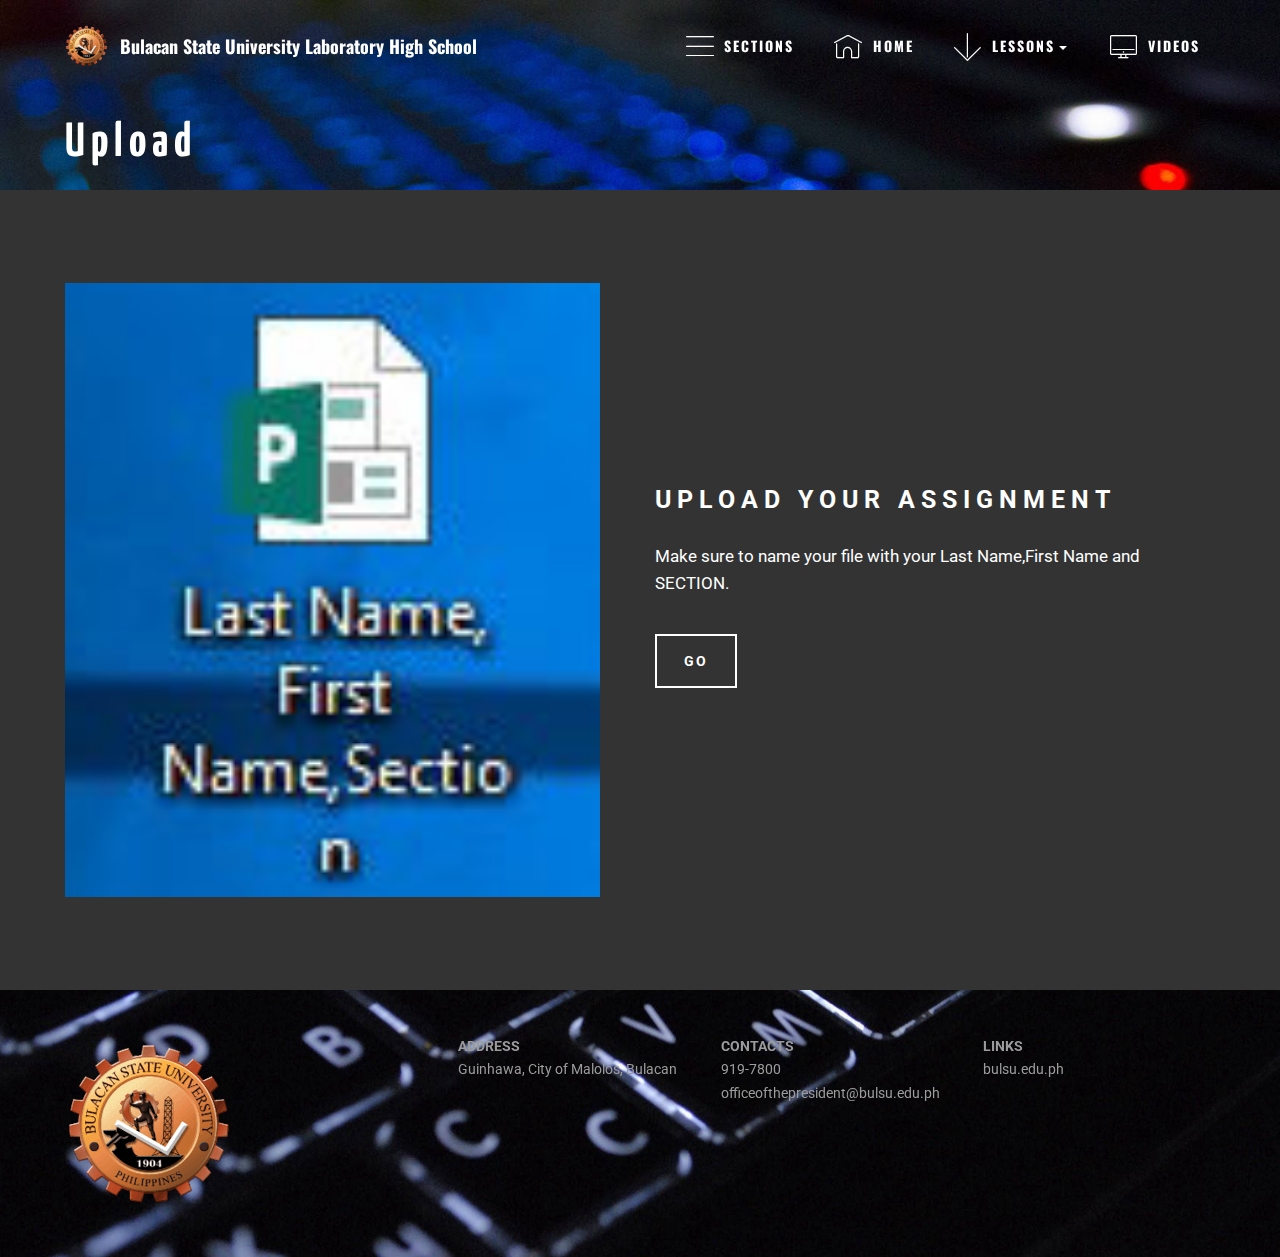
<file: page7.html>
<!DOCTYPE html>
<html >
<head>
  <!-- Site made with Mobirise Website Builder v4.8.1, https://mobirise.com -->
  <meta charset="UTF-8">
  <meta http-equiv="X-UA-Compatible" content="IE=edge">
  <meta name="generator" content="Mobirise v4.8.1, mobirise.com">
  <meta name="viewport" content="width=device-width, initial-scale=1, minimum-scale=1">
  <link rel="shortcut icon" href="assets/images/picture5-130x128.png" type="image/x-icon">
  <meta name="description" content="Web Site Builder Description">
  <title>UPLOAD</title>
  <link rel="stylesheet" href="https://fonts.googleapis.com/css?family=Roboto:700,400&subset=cyrillic,latin,greek,vietnamese">
  <link rel="stylesheet" href="assets/web/assets/mobirise-icons/mobirise-icons.css">
  <link rel="stylesheet" href="assets/bootstrap/css/bootstrap.min.css">
  <link rel="stylesheet" href="assets/mobirise/css/style.css">
  <link rel="stylesheet" href="assets/dropdown-menu/style.css">
  <link rel="stylesheet" href="assets/mobirise/css/mbr-additional.css" type="text/css">
  
  
  
</head>
<body>
  <section id="dropdown-menu-2btn-2f" data-rv-view="133">

    <nav class="navbar navbar-dropdown transparent navbar-fixed-top bg-color">

        <div class="container">

            <div class="navbar-brand">
                <a href="http://bulsu.edu.ph" class="navbar-logo"><img src="assets/images/picture5-130x128.png" alt="Mobirise"></a>
                <a class="text-white" href="index.html">Bulacan State University Laboratory High School</a>
            </div>

            <button class="navbar-toggler pull-xs-right hidden-md-up" type="button" data-toggle="collapse" data-target="#exCollapsingNavbar">
                <div class="hamburger-icon"></div>
            </button>

            <ul class="nav-dropdown collapse pull-xs-right navbar-toggleable-sm nav navbar-nav" id="exCollapsingNavbar"><li class="nav-item dropdown"><a class="nav-link link" href="page1.html" aria-expanded="false"><span class="mbri-menu mbr-iconfont mbr-iconfont-btn"></span>SECTIONS</a></li><li class="nav-item"><a class="nav-link link" href="index.html" aria-expanded="false"><span class="mbri-home mbr-iconfont mbr-iconfont-btn"></span>HOME</a></li><li class="nav-item dropdown open"><a class="nav-link link dropdown-toggle" href="https://mobirise.com/" data-toggle="dropdown-submenu" aria-expanded="true"><span class="mbri-down mbr-iconfont mbr-iconfont-btn"></span>LESSONS</a><div class="dropdown-menu"><a class="dropdown-item" href="page6.html">Download</a><a class="dropdown-item" href="https://mobirise.com/" aria-expanded="false"></a><a class="dropdown-item" href="https://mobirise.com/" aria-expanded="false"></a><a class="dropdown-item" href="page7.html" aria-expanded="false">Upload</a></div></li><li class="nav-item"><a class="nav-link link" href="index.html" aria-expanded="false"><span class="mbri-desktop mbr-iconfont mbr-iconfont-btn"></span>VIDEOS</a></li></ul>

        </div>

    </nav>

</section>

<section class="engine"><a href="https://mobiri.se/m">free website design templates</a></section><section class="mbr-section mbr-section--relative mbr-section--short-paddings mbr-parallax-background mbr-after-navbar" id="msg-box2-2k" data-rv-view="135" style="background-image: url(assets/images/248722cf24e106b67494247689be1016-1920x1080.jpg);">

    

    <div class="mbr-section__container mbr-section__container--isolated container" style="padding-top: 20px; padding-bottom: 20px;">
        <div class="row">
            <div class="mbr-box mbr-box--fixed mbr-box--adapted">
                <div class="mbr-box__magnet mbr-box__magnet--top-left mbr-section__left col-sm-8">
                    <div class="mbr-section__container">
                        <div class="mbr-header mbr-header--auto-align mbr-header--wysiwyg">
                            <h3 class="mbr-header__text">Upload</h3>
                        </div>
                    </div>
                    
                </div>
                <div class="mbr-box__magnet mbr-box__magnet--top-left mbr-section__right col-sm-4">
                    
                </div>
            </div>
        </div>
    </div>

</section>

<section class="mbr-section mbr-section--relative" id="msg-box4-2j" data-rv-view="138" style="background-color: rgb(51, 51, 51);">
    
    <div class="mbr-section__container mbr-section__container--isolated container" style="padding-top: 93px; padding-bottom: 93px;">
        <div class="row">
            <div class="mbr-box mbr-box--fixed mbr-box--adapted">
                <div class="mbr-box__magnet mbr-box__magnet--top-right mbr-section__left col-sm-6 image-size" style="width: 50%;">
                    <figure class="mbr-figure mbr-figure--adapted mbr-figure--caption-inside-bottom mbr-figure--full-width"><img src="assets/images/aa-128x147.jpg" class="mbr-figure__img"></figure>
                </div>
                <div class="mbr-box__magnet mbr-class-mbr-box__magnet--center-left col-sm-6 content-size mbr-section__right">
                    <div class="mbr-section__container mbr-section__container--middle">
                        <div class="mbr-header mbr-header--auto-align mbr-header--wysiwyg">
                            <h3 class="mbr-header__text">UPLOAD YOUR ASSIGNMENT</h3>
                            
                        </div>
                    </div>
                    <div class="mbr-section__container mbr-section__container--middle">
                        <div class="mbr-article mbr-article--auto-align mbr-article--wysiwyg"><p>Make sure to name your file with your Last Name,First Name and SECTION.</p></div>
                    </div>
                    <div class="mbr-section__container">
                        <div class="mbr-buttons mbr-buttons--auto-align btn-inverse"><a class="mbr-buttons__btn btn btn-lg btn-default" href="https://script.google.com/macros/s/AKfycbxCaJfhu7dW34jeNYLxGDYD_PEtp_zLMOf3mAK-/exec">GO</a></div>
                    </div>
                </div>
                
            </div>
        </div>
    </div>
</section>

<section class="mbr-section mbr-section--relative mbr-section--fixed-size mbr-parallax-background" id="contacts1-2g" data-rv-view="141" style="background-image: url(assets/images/computer-hd-wallpaper-hd-full-size-download-3d-1920x1200.jpg);">
    <div class="mbr-overlay" style="background-color: rgb(0, 0, 0); opacity: 0;"></div>
    <div class="mbr-section__container container">
        <div class="mbr-contacts mbr-contacts--wysiwyg row" style="padding-top: 45px; padding-bottom: 45px;">
            <div class="col-sm-4">
                <div><img src="assets/images/picture5-168x166.png" class="mbr-contacts__img mbr-contacts__img--left"></div>
            </div>
            <div class="col-sm-8">
                <div class="row">
                    <div class="col-sm-4">
                        <p class="mbr-contacts__text"><strong>ADDRESS</strong><br>Guinhawa, City of Malolos, Bulacan<br></p>
                    </div>
                    <div class="col-sm-4">
                        <p class="mbr-contacts__text"><strong>CONTACTS</strong><br>919-7800    officeofthepresident@bulsu.edu.ph<br></p>
                    </div>
                    <div class="col-sm-4"><p class="mbr-contacts__text"><strong>LINKS</strong></p><ul class="mbr-contacts__list"><li>bulsu.edu.ph</li></ul></div>
                </div>
            </div>
        </div>
    </div>
</section>


  <script src="assets/web/assets/jquery/jquery.min.js"></script>
  <script src="assets/bootstrap/js/bootstrap.min.js"></script>
  <script src="assets/smooth-scroll/smooth-scroll.js"></script>
  <script src="assets/jarallax/jarallax.js"></script>
  <script src="assets/mobirise/js/script.js"></script>
  <script src="assets/dropdown-menu/script.js"></script>
  
  
</body>
</html>
</file>
<file: assets/web/assets/mobirise-icons/mobirise-icons.css>
@font-face {
  font-family: 'MobiriseIcons';
  src:  url('mobirise-icons.eot?spat4u');
  src:  url('mobirise-icons.eot?spat4u#iefix') format('embedded-opentype'),
    url('mobirise-icons.ttf?spat4u') format('truetype'),
    url('mobirise-icons.woff?spat4u') format('woff'),
    url('mobirise-icons.svg?spat4u#MobiriseIcons') format('svg');
  font-weight: normal;
  font-style: normal;
}

[class^="mbri-"], [class*=" mbri-"] {
  /* use !important to prevent issues with browser extensions that change fonts */
  font-family: MobiriseIcons !important;
  speak: none;
  font-style: normal;
  font-weight: normal;
  font-variant: normal;
  text-transform: none;
  line-height: 1;

  /* Better Font Rendering =========== */
  -webkit-font-smoothing: antialiased;
  -moz-osx-font-smoothing: grayscale;
}

.mbri-add-submenu:before {
  content: "\e900";
}
.mbri-alert:before {
  content: "\e901";
}
.mbri-align-center:before {
  content: "\e902";
}
.mbri-align-justify:before {
  content: "\e903";
}
.mbri-align-left:before {
  content: "\e904";
}
.mbri-align-right:before {
  content: "\e905";
}
.mbri-android:before {
  content: "\e906";
}
.mbri-apple:before {
  content: "\e907";
}
.mbri-arrow-down:before {
  content: "\e908";
}
.mbri-arrow-next:before {
  content: "\e909";
}
.mbri-arrow-prev:before {
  content: "\e90a";
}
.mbri-arrow-up:before {
  content: "\e90b";
}
.mbri-bold:before {
  content: "\e90c";
}
.mbri-bookmark:before {
  content: "\e90d";
}
.mbri-bootstrap:before {
  content: "\e90e";
}
.mbri-briefcase:before {
  content: "\e90f";
}
.mbri-browse:before {
  content: "\e910";
}
.mbri-bulleted-list:before {
  content: "\e911";
}
.mbri-calendar:before {
  content: "\e912";
}
.mbri-camera:before {
  content: "\e913";
}
.mbri-cart-add:before {
  content: "\e914";
}
.mbri-cart-full:before {
  content: "\e915";
}
.mbri-cash:before {
  content: "\e916";
}
.mbri-change-style:before {
  content: "\e917";
}
.mbri-chat:before {
  content: "\e918";
}
.mbri-clock:before {
  content: "\e919";
}
.mbri-close:before {
  content: "\e91a";
}
.mbri-cloud:before {
  content: "\e91b";
}
.mbri-code:before {
  content: "\e91c";
}
.mbri-contact-form:before {
  content: "\e91d";
}
.mbri-credit-card:before {
  content: "\e91e";
}
.mbri-cursor-click:before {
  content: "\e91f";
}
.mbri-cust-feedback:before {
  content: "\e920";
}
.mbri-database:before {
  content: "\e921";
}
.mbri-delivery:before {
  content: "\e922";
}
.mbri-desktop:before {
  content: "\e923";
}
.mbri-devices:before {
  content: "\e924";
}
.mbri-down:before {
  content: "\e925";
}
.mbri-download:before {
  content: "\e989";
}
.mbri-drag-n-drop:before {
  content: "\e927";
}
.mbri-drag-n-drop2:before {
  content: "\e928";
}
.mbri-edit:before {
  content: "\e929";
}
.mbri-edit2:before {
  content: "\e92a";
}
.mbri-error:before {
  content: "\e92b";
}
.mbri-extension:before {
  content: "\e92c";
}
.mbri-features:before {
  content: "\e92d";
}
.mbri-file:before {
  content: "\e92e";
}
.mbri-flag:before {
  content: "\e92f";
}
.mbri-folder:before {
  content: "\e930";
}
.mbri-gift:before {
  content: "\e931";
}
.mbri-github:before {
  content: "\e932";
}
.mbri-globe:before {
  content: "\e933";
}
.mbri-globe-2:before {
  content: "\e934";
}
.mbri-growing-chart:before {
  content: "\e935";
}
.mbri-hearth:before {
  content: "\e936";
}
.mbri-help:before {
  content: "\e937";
}
.mbri-home:before {
  content: "\e938";
}
.mbri-hot-cup:before {
  content: "\e939";
}
.mbri-idea:before {
  content: "\e93a";
}
.mbri-image-gallery:before {
  content: "\e93b";
}
.mbri-image-slider:before {
  content: "\e93c";
}
.mbri-info:before {
  content: "\e93d";
}
.mbri-italic:before {
  content: "\e93e";
}
.mbri-key:before {
  content: "\e93f";
}
.mbri-laptop:before {
  content: "\e940";
}
.mbri-layers:before {
  content: "\e941";
}
.mbri-left-right:before {
  content: "\e942";
}
.mbri-left:before {
  content: "\e943";
}
.mbri-letter:before {
  content: "\e944";
}
.mbri-like:before {
  content: "\e945";
}
.mbri-link:before {
  content: "\e946";
}
.mbri-lock:before {
  content: "\e947";
}
.mbri-login:before {
  content: "\e948";
}
.mbri-logout:before {
  content: "\e949";
}
.mbri-magic-stick:before {
  content: "\e94a";
}
.mbri-map-pin:before {
  content: "\e94b";
}
.mbri-menu:before {
  content: "\e94c";
}
.mbri-mobile:before {
  content: "\e94d";
}
.mbri-mobile2:before {
  content: "\e94e";
}
.mbri-mobirise:before {
  content: "\e94f";
}
.mbri-more-horizontal:before {
  content: "\e950";
}
.mbri-more-vertical:before {
  content: "\e951";
}
.mbri-music:before {
  content: "\e952";
}
.mbri-new-file:before {
  content: "\e953";
}
.mbri-numbered-list:before {
  content: "\e954";
}
.mbri-opened-folder:before {
  content: "\e955";
}
.mbri-pages:before {
  content: "\e956";
}
.mbri-paper-plane:before {
  content: "\e957";
}
.mbri-paperclip:before {
  content: "\e958";
}
.mbri-photo:before {
  content: "\e959";
}
.mbri-photos:before {
  content: "\e95a";
}
.mbri-pin:before {
  content: "\e95b";
}
.mbri-play:before {
  content: "\e95c";
}
.mbri-plus:before {
  content: "\e95d";
}
.mbri-preview:before {
  content: "\e95e";
}
.mbri-print:before {
  content: "\e95f";
}
.mbri-protect:before {
  content: "\e960";
}
.mbri-question:before {
  content: "\e961";
}
.mbri-quote-left:before {
  content: "\e962";
}
.mbri-quote-right:before {
  content: "\e963";
}
.mbri-refresh:before {
  content: "\e964";
}
.mbri-responsive:before {
  content: "\e965";
}
.mbri-right:before {
  content: "\e966";
}
.mbri-rocket:before {
  content: "\e967";
}
.mbri-sad-face:before {
  content: "\e968";
}
.mbri-sale:before {
  content: "\e969";
}
.mbri-save:before {
  content: "\e96a";
}
.mbri-search:before {
  content: "\e96b";
}
.mbri-setting:before {
  content: "\e96c";
}
.mbri-setting2:before {
  content: "\e96d";
}
.mbri-setting3:before {
  content: "\e96e";
}
.mbri-share:before {
  content: "\e96f";
}
.mbri-shopping-bag:before {
  content: "\e970";
}
.mbri-shopping-basket:before {
  content: "\e971";
}
.mbri-shopping-cart:before {
  content: "\e972";
}
.mbri-sites:before {
  content: "\e973";
}
.mbri-smile-face:before {
  content: "\e974";
}
.mbri-speed:before {
  content: "\e975";
}
.mbri-star:before {
  content: "\e976";
}
.mbri-success:before {
  content: "\e977";
}
.mbri-sun:before {
  content: "\e978";
}
.mbri-sun2:before {
  content: "\e979";
}
.mbri-tablet:before {
  content: "\e97a";
}
.mbri-tablet-vertical:before {
  content: "\e97b";
}
.mbri-target:before {
  content: "\e97c";
}
.mbri-timer:before {
  content: "\e97d";
}
.mbri-to-ftp:before {
  content: "\e97e";
}
.mbri-to-local-drive:before {
  content: "\e97f";
}
.mbri-touch-swipe:before {
  content: "\e980";
}
.mbri-touch:before {
  content: "\e981";
}
.mbri-trash:before {
  content: "\e982";
}
.mbri-underline:before {
  content: "\e983";
}
.mbri-unlink:before {
  content: "\e984";
}
.mbri-unlock:before {
  content: "\e985";
}
.mbri-up-down:before {
  content: "\e986";
}
.mbri-up:before {
  content: "\e987";
}
.mbri-update:before {
  content: "\e988";
}
.mbri-upload:before {
 content: "\e926"; 
}
.mbri-user:before {
  content: "\e98a";
}
.mbri-user2:before {
  content: "\e98b";
}
.mbri-users:before {
  content: "\e98c";
}
.mbri-video:before {
  content: "\e98d";
}
.mbri-video-play:before {
  content: "\e98e";
}
.mbri-watch:before {
  content: "\e98f";
}
.mbri-website-theme:before {
  content: "\e990";
}
.mbri-wifi:before {
  content: "\e991";
}
.mbri-windows:before {
  content: "\e992";
}
.mbri-zoom-out:before {
  content: "\e993";
}
.mbri-redo:before {
  content: "\e994";
}
.mbri-undo:before {
  content: "\e995";
}
</file>
<file: assets/dropdown-menu/style.css>
.navbar-dropdown .dropup,.navbar-dropdown .dropdown{position:relative}.navbar-dropdown .dropdown-toggle::after{display:inline-block;width:0;height:0;margin-right:.25rem;margin-left:.25rem;vertical-align:middle;content:"";border-top:0.3em solid;border-right:0.3em solid transparent;border-left:0.3em solid transparent}.navbar-dropdown .dropdown-toggle:focus{outline:0}.navbar-dropdown .dropup .dropdown-toggle::after{border-top:0;border-bottom:0.3em solid}.navbar-dropdown .dropdown-menu{position:absolute;top:100%;left:0;z-index:1000;display:none;float:left;min-width:160px;padding:5px 0;margin:2px 0 0;font-size:1rem;color:#373a3c;text-align:left;list-style:none;background-color:#fff;background-clip:padding-box;border:1px solid rgba(0,0,0,0.15);border-radius:0.25rem}.navbar-dropdown .dropdown-divider{height:1px;margin:0.5rem 0;overflow:hidden;background-color:#e5e5e5}.navbar-dropdown .dropdown-item{display:block;width:100%;padding:3px 20px;clear:both;font-weight:normal;line-height:1.5;color:#373a3c;text-align:inherit;white-space:nowrap;background:none;border:0}.navbar-dropdown .dropdown-item:focus,.navbar-dropdown .dropdown-item:hover{color:#2b2d2f;text-decoration:none;background-color:#f5f5f5}.navbar-dropdown .dropdown-item.active,.navbar-dropdown .dropdown-item.active:focus,.navbar-dropdown .dropdown-item.active:hover{color:#fff;text-decoration:none;background-color:#0275d8;outline:0}.navbar-dropdown .dropdown-item.disabled,.navbar-dropdown .dropdown-item.disabled:focus,.navbar-dropdown .dropdown-item.disabled:hover{color:#818a91}.navbar-dropdown .dropdown-item.disabled:focus,.navbar-dropdown .dropdown-item.disabled:hover{text-decoration:none;cursor:not-allowed;background-color:transparent;background-image:none;filter:"progid:DXImageTransform.Microsoft.gradient(enabled = false)"}.navbar-dropdown .open > .dropdown-menu{display:block}.navbar-dropdown .open > a{outline:0}.navbar-dropdown .dropdown-menu-right{right:0;left:auto}.navbar-dropdown .dropdown-menu-left{right:auto;left:0}.navbar-dropdown .dropdown-header{display:block;padding:3px 20px;font-size:0.875rem;line-height:1.5;color:#818a91;white-space:nowrap}.navbar-dropdown .dropdown-backdrop{position:fixed;top:0;right:0;bottom:0;left:0;z-index:990}.navbar-dropdown .pull-right > .dropdown-menu{right:0;left:auto}.navbar-dropdown .dropup .caret,.navbar-dropdown .navbar-fixed-bottom .dropdown .caret{content:"";border-top:0;border-bottom:0.3em solid}.navbar-dropdown .dropup .dropdown-menu,.navbar-dropdown .navbar-fixed-bottom .dropdown .dropdown-menu{top:auto;bottom:100%;margin-bottom:2px}.nav-link{display:inline-block}.nav-link:focus,.nav-link:hover{text-decoration:none}.navbar-nav .nav-item{float:left}.navbar-nav .nav-link{display:block;padding-top:.425rem;padding-bottom:.425rem}.navbar-nav .nav-link + .nav-link{margin-left:1rem}.navbar-nav .nav-item + .nav-item{margin-left:1rem}.navbar-toggler{padding:.5rem .75rem;font-size:1.25rem;line-height:1;background:none;border:1px solid transparent;border-radius:0.25rem}.navbar-toggler:focus,.navbar-toggler:hover{text-decoration:none}@media (min-width:544px){.navbar-toggleable-xs{display:block!important}}@media (min-width:768px){.navbar-toggleable-sm{display:block!important}}@media (min-width:992px){.navbar-toggleable-md{display:block!important}}.pull-xs-left{float:left!important}.pull-xs-right{float:right!important}.pull-xs-none{float:none!important}@media (min-width:544px){.pull-sm-left{float:left!important}.pull-sm-right{float:right!important}.pull-sm-none{float:none!important}}@media (min-width:768px){.pull-md-left{float:left!important}.pull-md-right{float:right!important}.pull-md-none{float:none!important}}@media (min-width:992px){.pull-lg-left{float:left!important}.pull-lg-right{float:right!important}.pull-lg-none{float:none!important}}@media (min-width:1200px){.pull-xl-left{float:left!important}.pull-xl-right{float:right!important}.pull-xl-none{float:none!important}}.hidden-xs-up{display:none!important}@media (max-width:543px){.hidden-xs-down{display:none!important}}@media (min-width:544px){.hidden-sm-up{display:none!important}}@media (max-width:767px){.hidden-sm-down{display:none!important}}@media (min-width:768px){.hidden-md-up{display:none!important}}@media (max-width:991px){.hidden-md-down{display:none!important}}@media (min-width:992px){.hidden-lg-up{display:none!important}}@media (max-width:1199px){.hidden-lg-down{display:none!important}}@media (min-width:1200px){.hidden-xl-up{display:none!important}}.hidden-xl-down{display:none!important}.navbar-dropdown-open{overflow:hidden!important}.navbar-dropdown-open .navbar-dropdown.opened{bottom:0;left:0;overflow-y:scroll;position:fixed;right:0;top:0;transition:none}.navbar-dropdown{left:0;padding-top:1.5rem;padding-bottom:1.5rem;position:absolute;right:0;top:0;transition:all 0.25s ease;z-index:1030}.navbar-dropdown .navbar-brand,.navbar-dropdown .navbar-toggler{position:relative;z-index:995}.navbar-dropdown.bg-color.transparent{background:none!important}.navbar-dropdown.navbar-fixed-top{position:fixed}.navbar-dropdown .navbar-brand{line-height:0;margin-right:1.5rem;padding:0}.navbar-dropdown .navbar-brand a{line-height:2.35rem;vertical-align:middle}.navbar-dropdown .navbar-brand a,.navbar-dropdown .navbar-brand a:hover{text-decoration:none}.navbar-dropdown .navbar-brand .navbar-logo,.navbar-dropdown .navbar-brand .navbar-logo a{line-height:0;vertical-align:baseline}.navbar-dropdown .navbar-logo{margin-right:0.5rem}.navbar-dropdown .navbar-logo img{display:inline;height:2.35rem}@media (max-width:543px){.navbar-dropdown .navbar-toggleable-xs{padding-top:0.425rem}.navbar-dropdown .navbar-toggleable-xs .btn{margin-bottom:0.425rem;margin-top:0.425rem}.navbar-dropdown .navbar-toggleable-xs .dropdown-menu{padding-bottom:0.425rem}.navbar-dropdown .navbar-toggleable-xs .dropdown-menu .dropdown-menu{padding-bottom:0}}@media (max-width:767px){.navbar-dropdown .navbar-toggleable-sm{padding-top:0.425rem}.navbar-dropdown .navbar-toggleable-sm .btn{margin-bottom:0.425rem;margin-top:0.425rem}.navbar-dropdown .navbar-toggleable-sm .dropdown-menu{padding-bottom:0.425rem}.navbar-dropdown .navbar-toggleable-sm .dropdown-menu .dropdown-menu{padding-bottom:0}}@media (max-width:991px){.navbar-dropdown .navbar-toggleable-md{padding-top:0.425rem}.navbar-dropdown .navbar-toggleable-md .btn{margin-bottom:0.425rem;margin-top:0.425rem}.navbar-dropdown .navbar-toggleable-md .dropdown-menu{padding-bottom:0.425rem}.navbar-dropdown .navbar-toggleable-md .dropdown-menu .dropdown-menu{padding-bottom:0}}@media (min-width:544px){.navbar-dropdown{border-radius:0}}.is-builder .navbar-dropdown .dropdown-toggle::after{vertical-align:baseline}.dropdown-menu.dropdown-submenu{left:100%;margin-left:-6px;margin-top:-6px;top:0}.dropdown-menu .dropdown-toggle[data-toggle="dropdown-submenu"]::after{border-bottom:0.3em solid transparent;border-left:0.3em solid;border-right:0;border-top:0.3em solid transparent;margin-left:0.3rem}.dropdown-menu .dropdown-toggle[data-toggle="dropdown-submenu"][aria-expanded="true"]{background-color:#f5f5f5}.dropdown-menu .dropdown-item:focus{outline:0}.nav-dropdown-sm{clear:left;float:none!important;position:relative;z-index:999}.nav-dropdown-sm .nav-item{float:none}.nav-dropdown-sm .nav-item + .nav-item{margin-left:0}.nav-dropdown-sm .nav-link,.nav-dropdown-sm .dropdown-item{position:relative}.nav-dropdown-sm .dropdown-toggle::after{position:absolute;right:0;top:50%;margin-top:-0.15em}.nav-dropdown-sm .dropdown-toggle[data-toggle="dropdown-submenu"]::after{margin-left:.25rem;border-top:0.3em solid;border-right:0.3em solid transparent;border-left:0.3em solid transparent;border-bottom:0}.nav-dropdown-sm .dropdown-toggle[data-toggle="dropdown-submenu"][aria-expanded="true"]::after{border-top:0;border-right:0.3em solid transparent;border-left:0.3em solid transparent;border-bottom:0.3em solid}.nav-dropdown-sm .dropdown-menu{margin:0;padding:0;position:relative;top:0;left:0;width:100%;border:0;float:none;border-radius:0;background:none;padding-left:20px}.nav-dropdown-sm .dropdown-item{padding-left:0}.nav-dropdown-sm .dropdown-item,.nav-dropdown-sm .dropdown-item:hover,.nav-dropdown-sm .dropdown-item:focus{background:none!important}.navbar-dropdown .nav > li > a::after{-webkit-transform:none!important;-ms-transform:none!important;-o-transform:none!important;transform:none!important;-webkit-transition:none!important;-o-transition:none!important;transition:none!important;display:none}.navbar-dropdown .navbar-nav{margin:0!important}.navbar-dropdown .nav-dropdown-sm{padding-top:11px!important}.dropdown-toggle::after{display:inline-block!important;width:0!important;border-top:5px solid;border-right:5px solid transparent;border-left:5px solid transparent;border-bottom:0!important;margin-left:4px!important}.dropdown-menu .dropdown-toggle[data-toggle="dropdown-submenu"]::after{border-bottom:5px solid transparent!important;border-left:5px solid!important;border-right:0!important;border-top:5px solid transparent!important;margin-left:6px!important}.nav-dropdown-sm .dropdown-toggle[data-toggle="dropdown-submenu"][aria-expanded="true"]::after{border-top:0!important;border-right:5px solid transparent!important;border-left:5px solid transparent!important;border-bottom:5px solid!important}.nav-dropdown-sm .dropdown-toggle[data-toggle="dropdown-submenu"]::after{margin-left:5px!important;border-top:5px solid!important;border-right:5px solid transparent!important;border-left:5px solid transparent!important;border-bottom:0!important}.navbar-dropdown .btn{-webkit-transition:all 0.2s ease-in-out 0s;-o-transition:all 0.2s ease-in-out 0s;transition:all 0.2s ease-in-out 0s;border-width:2px;font-size:13px;font-weight:bold;letter-spacing:2px;text-decoration:none;word-spacing:1px}.navbar-dropdown{padding-top:25px;padding-bottom:25px;margin-bottom:0;min-height:0;border:0}.navbar-dropdown .navbar-brand{line-height:0;margin-left:0!important;margin-right:24px;padding:0;height:auto;font-weight:bold}.navbar-dropdown .navbar-logo img{height:42px}.navbar-dropdown .navbar-brand a{line-height:42px}.navbar-dropdown .navbar-brand .navbar-logo{margin-right:8px}.navbar-dropdown .navbar-brand .navbar-logo,.navbar-dropdown .navbar-brand .navbar-logo a{line-height:0}.navbar-dropdown a{text-decoration:none}.navbar-dropdown .navbar-nav > li > a{padding-top:11px;padding-bottom:11px}.navbar-dropdown .navbar-nav > li > a.btn{padding:9px 18px}.navbar-dropdown .dropdown-menu{font-size:15px;border-radius:0;padding:8px 0;border:0}.navbar-dropdown .dropdown-submenu{margin-top:-8px}.navbar-dropdown .dropdown-item{padding:4px 20px}.navbar-dropdown .nav-dropdown-sm a{padding-left:0}@media (max-width:767px){.navbar-dropdown .navbar-toggleable-sm .btn{margin-bottom:11px;margin-top:11px}}.navbar-dropdown{padding-top:25px;padding-bottom:25px;margin-bottom:0;min-height:0}.navbar-dropdown.navbar-short{padding-top:15px;padding-bottom:15px}.navbar-dropdown .navbar-nav > li > .dropdown-menu{margin-left:-5px}.navbar-dropdown .nav-dropdown-sm > li > .dropdown-menu{margin-left:0}.navbar-dropdown .nav-dropdown-sm .dropdown-menu{padding:0;padding-left:20px;padding-bottom:11px}.navbar-dropdown .nav-dropdown-sm .dropdown-menu .dropdown-menu{padding-bottom:0}.navbar-dropdown{padding-left:20px;padding-right:20px}.navbar-dropdown .container{padding-left:0;padding-right:0}.navbar-dropdown .navbar-toggler{padding:8px 12px;font-size:20px;border-radius:4px}.navbar-dropdown .btn-default-outline{color:#fff;background-color:transparent;border-color:#fff}.navbar-dropdown .btn-default-outline:hover{color:#252525;background-color:#fff;border-color:#fff}.navbar-dropdown .btn-primary-outline{color:#4c6972;background-color:transparent;border-color:#4c6972}.navbar-dropdown .btn-primary-outline:hover{color:#fff;background-color:#4c6972;border-color:#4c6972}.navbar-dropdown .btn-info-outline{color:#27aae0;background-color:transparent;border-color:#27aae0}.navbar-dropdown .btn-info-outline:hover{color:#fff;background-color:#27aae0;border-color:#27aae0}.navbar-dropdown .btn-success-outline{color:#7ac673;background-color:transparent;border-color:#7ac673}.navbar-dropdown .btn-success-outline:hover{color:#fff;background-color:#7ac673;border-color:#7ac673}.navbar-dropdown .btn-warning-outline{color:#faaf40;background-color:transparent;border-color:#faaf40}.navbar-dropdown .btn-warning-outline:hover{color:#fff;background-color:#faaf40;border-color:#faaf40}.navbar-dropdown .btn-danger-outline{color:#f97352;background-color:transparent;border-color:#f97352}.navbar-dropdown .btn-danger-outline:hover{color:#fff;background-color:#f97352;border-color:#f97352}.navbar-dropdown .btn-link-outline{color:#252525;background-color:transparent;border-color:#252525}.navbar-dropdown .btn-link-outline:hover{color:#fff;background-color:#252525;border-color:#252525}.navbar-dropdown .link,.navbar-dropdown .link:hover{color:#252525}.navbar-dropdown .nav .link{letter-spacing:2px}
</file>
<file: assets/mobirise-slider/style.css>
/*-------

   Slider

-------*/
.mbr-slider .carousel-inner > .active,
.mbr-slider .carousel-inner > .next,
.mbr-slider .carousel-inner > .prev {
	display: table;
}
.mbr-slider .carousel-control {
    background-image: none;
    width: 54px;
    height: 54px;
    top: 50%;
    margin-top: -27px;
    line-height: 54px;
    border: 2px solid #fff;
    opacity: 1;
    text-shadow: none;
    z-index: 5;
    -webkit-transition: all 0.2s ease-in-out 0s;
    -o-transition: all 0.2s ease-in-out 0s;
    transition: all 0.2s ease-in-out 0s;
}
.mbr-slider .carousel-control.left {
	margin-left: 20px;
}
.mbr-slider .carousel-control.right {
	margin-right: 20px;
}
.mbr-slider .carousel-control:hover {
	background: #fff;
	color: #000;
}
.mbr-slider .carousel-indicators {
    bottom: 20px;
}
.mbr-slider .carousel-indicators li,
.mbr-slider .carousel-indicators .active {
    width: 15px;
    height: 15px;
    margin: 3px;
    border: 2px solid #ffffff;
}

@media (max-width: 767px) {
    .mbr-slider .carousel-control {
        top: auto;
        bottom: 20px;
    }
}
.mbr-slider .mbr-overlay {
    z-index: 0;
    opacity:0.5;
}
/* boxed model */
.mbr-slider > .boxed-slider {
    position: relative;
    padding: 93px 0;
}
.mbr-slider > .boxed-slider > div{
    position: relative;

}
.mbr-slider > .container .carousel-indicators {
    margin-bottom: 3px;
}
@media (max-width: 767px) {
    .mbr-slider > .container .carousel-control {
        margin-bottom: 0px;
    }
}
.mbr-slider > .container img {
    width: 100%;
}
.mbr-slider > .container img + .row {
    position: absolute;
    top: 50%;
    left: 0;
    right: 0;
    margin-left: 0;
    margin-right: 0;
    -webkit-transform: translateY(-50%);
    -moz-transform: translateY(-50%);
    transform: translateY(-50%);
}
.mbr-slider .mbr-section {
    padding-left: 0;
    padding-right: 0;
}

/* article layout */
.mbr-slider .article-slider > div {
    padding-left: 0;
    padding-right: 0;
}
.mbr-slider > .container.article-slider .carousel-indicators {
    margin-bottom: 0;
}
</file>
<file: assets/mobirise/css/mbr-additional.css>
@import url(https://fonts.googleapis.com/css?family=Oswald:400,300,700);
@import url(https://fonts.googleapis.com/css?family=PT+Sans+Narrow:400,700);
@import url(https://fonts.googleapis.com/css?family=Yanone+Kaffeesatz:400,300,700);




#dropdown-menu-2btn-1 .hide-buttons [data-button] {
  display: none !important;
}
#dropdown-menu-2btn-1 .navbar-brand a {
  font-family: 'Oswald', sans-serif;
}
#dropdown-menu-2btn-1 .nav .link,
#dropdown-menu-2btn-1 .dropdown-item {
  font-size: 1em;
  color: #ffffff;
  font-family: 'Oswald', sans-serif;
}
#dropdown-menu-2btn-1 .navbar,
#dropdown-menu-2btn-1 .dropdown-menu {
  background: #000000;
}
#dropdown-menu-2btn-1 .dropdown-menu .dropdown-toggle[aria-expanded="true"],
#dropdown-menu-2btn-1 .dropdown-menu a:hover,
#dropdown-menu-2btn-1 .dropdown-menu a:focus {
  background: #000000;
}
#dropdown-menu-2btn-1 .navbar-toggler {
  color: #ffffff;
}
#content5-28 .mbr-header .mbr-header__text {
  text-align: center;
  color: #ffffff;
  font-family: 'PT Sans Narrow', sans-serif;
  font-size: 36px;
}
#content5-28 .mbr-header .mbr-header__subtext {
  text-align: center;
  color: #fff;
}
#content5-28 .mbr-article {
  color: #fff;
}
#slider-2 H1 {
  color: #faaf40;
  font-family: 'Oswald', sans-serif;
  text-align: right;
}
#slider-2 P {
  text-align: right;
}
#msg-box2-2m .mbr-header .mbr-header__text {
  color: #f7da64;
}
#msg-box2-2m .mbr-article {
  color: #252525;
}



#dropdown-menu-2btn-b .hide-buttons [data-button] {
  display: none !important;
}
#dropdown-menu-2btn-b .navbar-brand a {
  font-family: 'Oswald', sans-serif;
}
#dropdown-menu-2btn-b .nav .link,
#dropdown-menu-2btn-b .dropdown-item {
  font-size: 1em;
  color: #ffffff;
  font-family: 'Oswald', sans-serif;
}
#dropdown-menu-2btn-b .navbar,
#dropdown-menu-2btn-b .dropdown-menu {
  background: #000000;
}
#dropdown-menu-2btn-b .dropdown-menu .dropdown-toggle[aria-expanded="true"],
#dropdown-menu-2btn-b .dropdown-menu a:hover,
#dropdown-menu-2btn-b .dropdown-menu a:focus {
  background: #000000;
}
#dropdown-menu-2btn-b .navbar-toggler {
  color: #ffffff;
}
#content5-2a .mbr-header .mbr-header__text {
  text-align: center;
  color: #ffffff;
  font-family: 'PT Sans Narrow', sans-serif;
  font-size: 32px;
}
#content5-2a .mbr-header .mbr-header__subtext {
  text-align: center;
  color: #fff;
}
#content5-2a .mbr-article {
  color: #fff;
}
#content5-2a .mbr-header .mbr-header__text I {
  font-size: 36px;
}
#slider-25 H1 {
  color: #fac51c;
  font-size: 32px;
}
#slider-25 P {
  font-size: 17px;
}



#dropdown-menu-2btn-g .hide-buttons [data-button] {
  display: none !important;
}
#dropdown-menu-2btn-g .navbar-brand a {
  font-family: 'Oswald', sans-serif;
}
#dropdown-menu-2btn-g .nav .link,
#dropdown-menu-2btn-g .dropdown-item {
  font-size: 1em;
  color: #ffffff;
  font-family: 'Oswald', sans-serif;
}
#dropdown-menu-2btn-g .navbar,
#dropdown-menu-2btn-g .dropdown-menu {
  background: #000000;
}
#dropdown-menu-2btn-g .dropdown-menu .dropdown-toggle[aria-expanded="true"],
#dropdown-menu-2btn-g .dropdown-menu a:hover,
#dropdown-menu-2btn-g .dropdown-menu a:focus {
  background: #000000;
}
#dropdown-menu-2btn-g .navbar-toggler {
  color: #ffffff;
}
#content5-2e .mbr-header .mbr-header__text {
  text-align: center;
  color: #fff;
  font-size: 60px;
  font-family: 'Yanone Kaffeesatz', sans-serif;
}
#content5-2e .mbr-header .mbr-header__subtext {
  text-align: center;
  color: #fff;
}
#content5-2e .mbr-article {
  color: #fff;
}



#dropdown-menu-2btn-t .hide-buttons [data-button] {
  display: none !important;
}
#dropdown-menu-2btn-t .navbar-brand a {
  font-family: 'Oswald', sans-serif;
}
#dropdown-menu-2btn-t .nav .link,
#dropdown-menu-2btn-t .dropdown-item {
  font-size: 1em;
  color: #ffffff;
  font-family: 'Oswald', sans-serif;
}
#dropdown-menu-2btn-t .navbar,
#dropdown-menu-2btn-t .dropdown-menu {
  background: #000000;
}
#dropdown-menu-2btn-t .dropdown-menu .dropdown-toggle[aria-expanded="true"],
#dropdown-menu-2btn-t .dropdown-menu a:hover,
#dropdown-menu-2btn-t .dropdown-menu a:focus {
  background: #000000;
}
#dropdown-menu-2btn-t .navbar-toggler {
  color: #ffffff;
}
#content5-23 .mbr-header .mbr-header__text {
  text-align: center;
  color: #fff;
  font-size: 60px;
  font-family: 'Yanone Kaffeesatz', sans-serif;
}
#content5-23 .mbr-header .mbr-header__subtext {
  text-align: center;
  color: #fff;
}
#content5-23 .mbr-article {
  color: #fff;
}
#features1-2t .mbr-section__col .mbr-header__text {
  font-size: 24px;
}



#dropdown-menu-2btn-x .hide-buttons [data-button] {
  display: none !important;
}
#dropdown-menu-2btn-x .navbar-brand a {
  font-family: 'Oswald', sans-serif;
}
#dropdown-menu-2btn-x .nav .link,
#dropdown-menu-2btn-x .dropdown-item {
  font-size: 1em;
  color: #ffffff;
  font-family: 'Oswald', sans-serif;
}
#dropdown-menu-2btn-x .navbar,
#dropdown-menu-2btn-x .dropdown-menu {
  background: #000000;
}
#dropdown-menu-2btn-x .dropdown-menu .dropdown-toggle[aria-expanded="true"],
#dropdown-menu-2btn-x .dropdown-menu a:hover,
#dropdown-menu-2btn-x .dropdown-menu a:focus {
  background: #000000;
}
#dropdown-menu-2btn-x .navbar-toggler {
  color: #ffffff;
}
#content5-20 .mbr-header .mbr-header__text {
  text-align: center;
  color: #fff;
  font-size: 60px;
  font-family: 'Yanone Kaffeesatz', sans-serif;
}
#content5-20 .mbr-header .mbr-header__subtext {
  text-align: center;
  color: #fff;
}
#content5-20 .mbr-article {
  color: #fff;
}
#features1-1f .mbr-section__col .mbr-header__text {
  font-size: 24px;
}
#features1-1g .mbr-section__col .mbr-header__text {
  font-size: 24px;
}



#dropdown-menu-2btn-11 .hide-buttons [data-button] {
  display: none !important;
}
#dropdown-menu-2btn-11 .navbar-brand a {
  font-family: 'Oswald', sans-serif;
}
#dropdown-menu-2btn-11 .nav .link,
#dropdown-menu-2btn-11 .dropdown-item {
  font-size: 1em;
  color: #ffffff;
  font-family: 'Oswald', sans-serif;
}
#dropdown-menu-2btn-11 .navbar,
#dropdown-menu-2btn-11 .dropdown-menu {
  background: #000000;
}
#dropdown-menu-2btn-11 .dropdown-menu .dropdown-toggle[aria-expanded="true"],
#dropdown-menu-2btn-11 .dropdown-menu a:hover,
#dropdown-menu-2btn-11 .dropdown-menu a:focus {
  background: #000000;
}
#dropdown-menu-2btn-11 .navbar-toggler {
  color: #ffffff;
}
#content5-24 .mbr-header .mbr-header__text {
  text-align: center;
  color: #fff;
  font-size: 60px;
  font-family: 'Yanone Kaffeesatz', sans-serif;
}
#content5-24 .mbr-header .mbr-header__subtext {
  text-align: center;
  color: #fff;
}
#content5-24 .mbr-article {
  color: #fff;
}
#features1-2o .mbr-section__col .mbr-header__text {
  font-size: 24px;
}
#features1-2p .mbr-section__col .mbr-header__text {
  font-size: 24px;
}
#features1-2q .mbr-section__col .mbr-header__text {
  font-size: 24px;
}
#features1-2r .mbr-section__col .mbr-header__text {
  font-size: 24px;
}



#dropdown-menu-2btn-1s .hide-buttons [data-button] {
  display: none !important;
}
#dropdown-menu-2btn-1s .navbar-brand a {
  font-family: 'Oswald', sans-serif;
}
#dropdown-menu-2btn-1s .nav .link,
#dropdown-menu-2btn-1s .dropdown-item {
  font-size: 1em;
  color: #ffffff;
  font-family: 'Oswald', sans-serif;
}
#dropdown-menu-2btn-1s .navbar,
#dropdown-menu-2btn-1s .dropdown-menu {
  background: #000000;
}
#dropdown-menu-2btn-1s .dropdown-menu .dropdown-toggle[aria-expanded="true"],
#dropdown-menu-2btn-1s .dropdown-menu a:hover,
#dropdown-menu-2btn-1s .dropdown-menu a:focus {
  background: #000000;
}
#dropdown-menu-2btn-1s .navbar-toggler {
  color: #ffffff;
}
#msg-box2-1z .mbr-header .mbr-header__text {
  color: #ffffff;
  font-family: 'Yanone Kaffeesatz', sans-serif;
  text-align: left;
  font-size: 48px;
}
#msg-box2-1z .mbr-article {
  color: #252525;
}
#features1-1u .mbr-section__col .mbr-header__text {
  color: #ffffff;
}
#features1-1u P {
  color: #ffffff;
}



#dropdown-menu-2btn-2f .hide-buttons [data-button] {
  display: none !important;
}
#dropdown-menu-2btn-2f .navbar-brand a {
  font-family: 'Oswald', sans-serif;
}
#dropdown-menu-2btn-2f .nav .link,
#dropdown-menu-2btn-2f .dropdown-item {
  font-size: 1em;
  color: #ffffff;
  font-family: 'Oswald', sans-serif;
}
#dropdown-menu-2btn-2f .navbar,
#dropdown-menu-2btn-2f .dropdown-menu {
  background: #000000;
}
#dropdown-menu-2btn-2f .dropdown-menu .dropdown-toggle[aria-expanded="true"],
#dropdown-menu-2btn-2f .dropdown-menu a:hover,
#dropdown-menu-2btn-2f .dropdown-menu a:focus {
  background: #000000;
}
#dropdown-menu-2btn-2f .navbar-toggler {
  color: #ffffff;
}
#msg-box2-2k .mbr-header .mbr-header__text {
  color: #ffffff;
  font-family: 'Yanone Kaffeesatz', sans-serif;
  text-align: left;
  font-size: 48px;
}
#msg-box2-2k .mbr-article {
  color: #252525;
}
#msg-box4-2j .mbr-header__text {
  color: #ffffff;
}
#msg-box4-2j .mbr-header__subtext {
  color: #ffffff;
}
#msg-box4-2j .mbr-article {
  color: #ffffff;
}
</file>
<file: assets/mobirise/css/style.css>
.engine {
	position: absolute;
	text-indent: -2400px;
	text-align: center;
	padding: 0;
	top: 0;
	left: -2400px;
}.is-builder .animated {
  -webkit-animation-name: none !important;
  animation-name: none !important;
}
html {
  position: relative;
  min-height: 100%;
}
.mbr-embedded-video {
  position: relative;
}
.mbr-background-video,
.mbr-background-video-preview {
  bottom: 0;
  left: 0;
  overflow: hidden;
  position: absolute;
  right: 0;
  top: 0;
}
.mbr-parallax-background,
.mbr-background {
  background-attachment: fixed !important;
  background-position: 50% 0;
  background-repeat: no-repeat;
  background-size: cover !important;
}
.mbr-hidden-scrollbar .mbr-parallax-background {
  background-size: auto 130%;
}
.mobile .mbr-parallax-background {
  background-attachment: scroll !important;
}
.mbr-background {
  background-attachment: scroll !important;
}
.mbr-navbar {
  position: relative;
  width: 100%;
}
.mbr-navbar:before {
  content: "";
  display: block;
}
.mbr-navbar__brand-link:after,
.mbr-navbar__brand-img {
  max-height: 74px;
  height: 100%;
}
.mbr-navbar:before,
.mbr-navbar__container {
  height: 98px;
}
.mbr-navbar--ss .mbr-navbar__brand-link:after,
.mbr-navbar--ss .mbr-navbar__brand-img {
  height: 74px;
}
.mbr-navbar--ss:before,
.mbr-navbar--ss .mbr-navbar__container {
  height: 98px;
}
.mbr-navbar--xs .mbr-navbar__brand-link:after,
.mbr-navbar--xs .mbr-navbar__brand-img {
  height: 32px;
}
.mbr-navbar--xs:before,
.mbr-navbar--xs .mbr-navbar__container {
  height: 56px;
}
.mbr-navbar--s .mbr-navbar__brand-link:after,
.mbr-navbar--s .mbr-navbar__brand-img {
  height: 48px;
}
.mbr-navbar--s:before,
.mbr-navbar--s .mbr-navbar__container {
  height: 72px;
}
.mbr-navbar--m .mbr-navbar__brand-link:after,
.mbr-navbar--m .mbr-navbar__brand-img {
  height: 64px;
}
.mbr-navbar--m:before,
.mbr-navbar--m .mbr-navbar__container {
  height: 88px;
}
.mbr-navbar--l .mbr-navbar__brand-link:after,
.mbr-navbar--l .mbr-navbar__brand-img {
  height: 96px;
}
.mbr-navbar--l:before,
.mbr-navbar--l .mbr-navbar__container {
  height: 120px;
}
.mbr-navbar--xl .mbr-navbar__brand-link:after,
.mbr-navbar--xl .mbr-navbar__brand-img {
  height: 128px;
}
.mbr-navbar--xl:before,
.mbr-navbar--xl .mbr-navbar__container {
  height: 152px;
}
.mbr-navbar--short .mbr-navbar__brand-link:after,
.mbr-navbar--short .mbr-navbar__brand-img {
  height: 40px;
}
.mbr-navbar--short .mbr-brand__logo .mbr-iconfont{
  font-size: 40px;
}
.mbr-navbar--short:before,
.mbr-navbar--short .mbr-navbar__container {
  height: 64px;
}
.mbr-navbar--short .mbr-navbar__container {
  padding: 12px 0;
}
@media (max-width: 767px) {
  .mbr-navbar--short .mbr-navbar__brand-link:after,
  .mbr-navbar--short .mbr-navbar__brand-img {
    height: 31px;
  }
  .mbr-navbar--short:before,
  .mbr-navbar--short .mbr-navbar__container {
    height: 45px;
  }
  .mbr-navbar--short .mbr-navbar__container {
    padding: 7px 0;
  }
}
.mbr-navbar__brand-img {
  position: relative;
}
.mbr-navbar__brand-img,
.mbr-navbar__container,
.mbr-navbar__section {
  -webkit-transition: all 300ms ease-in-out 0s;
  -o-transition: all 300ms ease-in-out 0s;
  transition: all 300ms ease-in-out 0s;
}
.mbr-navbar__section {
  background: #2c2c2c;
  height: auto;
  position: absolute;
  top: 0;
  width: 100%;
  z-index: 1000;
}
.mbr-navbar__container {
  display: table;
  padding: 12px 0;
  width: 100%;
}
.mbr-navbar__menu-box {
  display: table;
  width: 100%;
}
.mbr-navbar__menu-box--inline-left,
.mbr-navbar__menu-box--inline-center,
.mbr-navbar__menu-box--inline-right {
  display: block;
  text-align: left;
}
.mbr-navbar__menu-box--inline-center {
  text-align: center;
}
.mbr-navbar__menu-box--inline-right {
  text-align: right;
}
.mbr-navbar__column {
  display: table-cell;
  vertical-align: middle;
}
.mbr-navbar__column--xxs {
  width: 1%;
}
.mbr-navbar__column--xs {
  width: 10%;
}
.mbr-navbar__column--s {
  width: 20%;
}
.mbr-navbar__column--m {
  width: 30%;
}
.mbr-navbar__column--l {
  width: 40%;
}
.mbr-navbar__column--xl {
  width: 50%;
}
.mbr-navbar__menu-box--inline-left .mbr-navbar__column,
.mbr-navbar__menu-box--inline-center .mbr-navbar__column,
.mbr-navbar__menu-box--inline-right .mbr-navbar__column {
  display: inline-block;
}
.mbr-navbar__items {
  float: left;
  padding-left: 0px;
  position: relative;
  left: -20px;
}
.mbr-navbar__items--right {
  float: right;
  left: 0;
}
.float-left {
  float: left;
}
.mbr-navbar__item {
  display: block;
  float: left;
  position: relative;
}
.mbr-navbar__hamburger {
  display: none;
  margin-top: -11px;
  position: absolute;
  right: 0;
  top: 50%;
  z-index: 10000;
}
.mbr-navbar--collapsed .mbr-navbar__container {
  position: relative;
}
.mbr-navbar--collapsed .mbr-navbar__column {
  display: block;
  width: 100%;
}
.mbr-navbar--collapsed .mbr-navbar__items--right {
  padding-top: 13px;
}
.mbr-navbar--collapsed .mbr-navbar__menu {
  background: rgba(0, 0, 0, 0.9);
  display: none;
  height: 100%;
  left: 0;
  position: fixed;
  top: 0;
  width: 100%;
  z-index: 9999;
}
.mbr-navbar--collapsed .mbr-navbar__menu-box {
  display: table-cell;
  vertical-align: middle;
}
.mbr-navbar--collapsed .mbr-navbar__items {
  float: none;
}
.mbr-navbar--collapsed .mbr-navbar__item {
  float: none;
}
.mbr-navbar--collapsed .mbr-navbar__hamburger {
  display: block;
}
.mbr-navbar--collapsed.mbr-navbar--open .mbr-navbar__menu {
  display: table;
}
.mbr-navbar--collapsed.mbr-navbar--open:not(.mbr-navbar--sticky) .mbr-navbar__section {
  background: none;
  position: fixed;
}
.mbr-navbar--collapsed.mbr-navbar--open .mbr-navbar__brand {
  visibility: hidden;
}
.mbr-navbar--collapsed.mbr-navbar--sticky.mbr-navbar--open .mbr-navbar__brand {
  visibility: visible;
}
.mbr-navbar--collapsed.mbr-navbar--open .mbr-navbar__brand-img,
.mbr-navbar--collapsed.mbr-navbar--open .mbr-navbar__container {
  -webkit-transition: none;
  -o-transition: none;
  transition: none;
}
.mbr-navbar--freeze.mbr-navbar--collapsed.mbr-navbar--open .mbr-navbar__hamburger,
.mbr-navbar--freeze.mbr-navbar--collapsed.mbr-navbar--open .mbr-navbar__hamburger:hover {
  color: #fff !important;
}
.mbr-navbar--sticky .mbr-navbar__section {
  position: fixed;
}
.mbr-navbar--absolute {
  position: absolute;
}
/* fix for popup menu conflict */
@media (max-width: 480px) {
  .mbr-navbar--absolute.mbr-navbar[id^=menu-] {
    position: absolute;
  }
}
.mbr-navbar--transparent .mbr-navbar__section {
  background: none;
}
.mbr-navbar--stuck .mbr-navbar__section,
.mbr-navbar--relative .mbr-navbar__section {
  background: #2c2c2c;
}
@media (max-width: 991px) {
  .mbr-navbar--auto-collapse .mbr-navbar__container {
    position: relative;
  }
  .mbr-navbar--auto-collapse .mbr-navbar__column {
    display: block;
    width: 100%;
  }
  .mbr-navbar__column {
    max-height: 100vh;
    overflow-x: hidden;
    overflow-y:auto;
  }
  .mbr-navbar__column::-webkit-scrollbar {
    display:none;
  }
  .mbr-navbar--auto-collapse .mbr-navbar__items--right {
    padding-top: 13px;
  }
  .mbr-navbar--auto-collapse .mbr-navbar__menu {
    background: rgba(0, 0, 0, 0.9);
    display: none;
    height: 100%;
    left: 0;
    position: fixed;
    top: 0;
    width: 100%;
    z-index: 9999;
  }
  .mbr-navbar--auto-collapse .mbr-navbar__menu-box {
    display: table-cell;
    vertical-align: middle;
  }
  .mbr-navbar--auto-collapse .mbr-navbar__items {
    float: none;
  }
  .mbr-navbar--auto-collapse .mbr-navbar__item {
    float: none;
  }
  .mbr-navbar--auto-collapse .mbr-navbar__hamburger {
    display: block;
  }
  .mbr-navbar--auto-collapse.mbr-navbar--open .mbr-navbar__menu {
    display: table;
  }
  .mbr-navbar--auto-collapse.mbr-navbar--open:not(.mbr-navbar--sticky) .mbr-navbar__section {
    background: none;
    position: fixed;
  }
  .mbr-navbar--auto-collapse.mbr-navbar--open .mbr-navbar__brand {
    visibility: hidden;
  }
  .mbr-navbar--auto-collapse.mbr-navbar--sticky.mbr-navbar--open .mbr-navbar__brand {
    visibility: visible;
  }
  .mbr-navbar--auto-collapse.mbr-navbar--open .mbr-navbar__brand-img,
  .mbr-navbar--auto-collapse.mbr-navbar--open .mbr-navbar__container {
    -webkit-transition: none;
    -o-transition: none;
    transition: none;
  }
}
.mbr-after-navbar:before {
  content: "";
  display: block;
  height: 98px;
}
.mbr-hamburger {
  cursor: pointer;
  height: 23px;
  width: 30px;
}
.mbr-hamburger:focus {
  outline: none;
}
.mbr-hamburger__line,
.mbr-hamburger__line:before,
.mbr-hamburger__line:after {
  content: "";
  position: absolute;
  display: block;
  height: 1px;
  cursor: pointer;
}
.mbr-hamburger__line,
.mbr-hamburger__line:before,
.mbr-hamburger__line:after {
  width: 30px;
  border-bottom: 5px solid;
  top: 9px;
}
.mbr-hamburger__line:before {
  top: -9px;
}
.mbr-hamburger__line:after {
  top: 9px;
}
.mbr-hamburger__line,
.mbr-hamburger__line:before,
.mbr-hamburger__line:after {
  -webkit-transition: all 300ms ease-in-out;
  transition: all 300ms ease-in-out;
}
.mbr-hamburger--open .mbr-hamburger__line {
  border-color: transparent;
}
.mbr-hamburger--open .mbr-hamburger__line:before,
.mbr-hamburger--open .mbr-hamburger__line:after {
  top: 0;
}
.mbr-hamburger--open .mbr-hamburger__line:before {
  -ms-transform: rotate(45deg);
  -webkit-transform: rotate(45deg);
  transform: rotate(45deg);
}
.mbr-hamburger--open .mbr-hamburger__line:after {
  top: 10px;
  -ms-transform: translatey(-10px) rotate(-45deg);
  -webkit-transform: translatey(-10px) rotate(-45deg);
  transform: translatey(-10px) rotate(-45deg);
}
@media (max-width: 767px) {
  .mbr-hamburger {
    height: 23px;
    width: 27px;
  }
  .mbr-hamburger__line,
  .mbr-hamburger__line:before,
  .mbr-hamburger__line:after {
    width: 27px;
    border-bottom: 4px solid;
    top: 9px;
  }
  .mbr-hamburger__line:before {
    top: -9px;
  }
  .mbr-hamburger__line:after {
    top: 9px;
  }
}

.navbar-dropdown .hamburger-icon {
  content: "";
  width: 16px;
  -webkit-box-shadow: 0 -6px 0 1px,0 0 0 1px,0 6px 0 1px;
  -moz-box-shadow: 0 -6px 0 1px,0 0 0 1px,0 6px 0 1px;
  box-shadow: 0 -6px 0 1px,0 0 0 1px,0 6px 0 1px;
}

.mbr-brand {
  display: block;
  float: left;
  position: relative;
}
.mbr-brand,
.mbr-brand:hover {
  text-decoration: none;
}
.mbr-brand__name {
  display: block;
  font-weight: bold;
  margin-top: 5px;
  text-align: center;
}
.mbr-brand__name,
.mbr-brand__name:hover {
  text-decoration: none;
}
.mbr-brand--inline {
  display: table;
}
.mbr-brand--inline:after {
  content: "";
  display: table-cell;
  width: 1px;
}
.mbr-brand--inline .mbr-brand__logo,
.mbr-brand--inline .mbr-brand__name {
  display: table-cell;
  vertical-align: middle;
}
.mbr-brand--inline .mbr-brand__logo {
  padding-right: 10px;
}
.mbr-brand--inline .mbr-brand__name {
  margin: 0;
  text-align: left;
}
.mbr-form {
  display: table;
  margin-top: -13px;
  position: relative;
  top: 14px;
  width: 100%;
}
.mbr-form__left,
.mbr-form__right {
  display: table-cell;
  vertical-align: top;
}
.mbr-form__left {
  padding-right: 3px;
}
.mbr-form__right {
  width: 1px;
}
@media (max-width: 530px) {
  .mbr-form {
    display: block;
    margin-top: -27px;
    position: relative;
    top: 26px;
  }
  .mbr-form__left,
  .mbr-form__right {
    display: block;
  }
  .mbr-form__left {
    margin-bottom: 12px;
    padding-right: 0;
  }
  .mbr-form__right {
    width: 100%;
  }
}
.mbr-section {
  padding: 0 20px;
}
.mbr-section--no-padding {
  padding: 0;
}
.mbr-section--relative {
  position: relative;
}
.mbr-section--fixed-size {
  overflow: hidden;
}
.mbr-section--full-height {
  height: 100vh;
}
.mbr-section--full-height.mbr-after-navbar:before {
  display: none;
}
.mbr-section--bg-adapted {
  background-attachment: scroll;
  background-position: 50% 0;
  background-repeat: no-repeat;
  background-size: cover;
}
.mbr-section--gray {
  background-color: #444444;
}
.mbr-section--light-gray {
  background-color: #f0f0f0;
}
.mbr-section--dark-gray {
  background-color: #3c3c3c;
}
.mbr-section__container {
  padding: 0;
  position: relative;
  z-index: 3;
}
.mbr-section__container--center {
  text-align: center;
}
.mbr-section__container--std-padding {
  padding: 93px 0;
}
.mbr-section__container--std-top-padding {
  padding-top: 93px;
}
.mbr-section__container--std-bot-padding {
  padding-bottom: 93px;
}
.mbr-section__container--sm-padding {
  padding: 41px 0;
}
.mbr-section__container--sm-top-padding {
  padding-top: 41px;
}
.mbr-section__container--sm-bot-padding {
  padding-bottom: 41px;
}
.mbr-section__container--isolated {
  padding-bottom: 93px;
  padding-top: 93px;
}
.mbr-section__container--first {
  padding-top: 93px;
  padding-bottom: 41px;
}
.mbr-section__container--middle {
  padding-bottom: 41px;
}
.mbr-section__container--last {
  padding-bottom: 93px;
}
.mbr-section__row {
  margin-left: -24px;
  margin-right: -24px;
}
.mbr-section__col {
  overflow: hidden;
  padding-left: 24px;
  padding-right: 24px;
}
.mbr-section__left {
  padding-right: 40px;
}
.mbr-section__right {
  padding-left: 15px;
}
.mbr-section__header {
  line-height: 1.5em;
  margin: -10px 0 0;
  text-align: center;
}
@media (min-width: 768px) {
  .mbr-section--short-paddings .mbr-section__container--std-padding {
    padding: 59px 0;
  }
  .mbr-section--short-paddings .mbr-section__container--std-top-padding {
    padding-top: 59px;
  }
  .mbr-section--short-paddings .mbr-section__container--std-bot-padding {
    padding-bottom: 59px;
  }
  .mbr-section--short-paddings .mbr-section__container--sm-padding {
    padding: 41px 0;
  }
  .mbr-section--short-paddings .mbr-section__container--sm-top-padding {
    padding-top: 41px;
  }
  .mbr-section--short-paddings .mbr-section__container--sm-bot-padding {
    padding-bottom: 41px;
  }
  .mbr-section--short-paddings .mbr-section__container--isolated {
    padding-bottom: 59px;
    padding-top: 59px;
  }
  .mbr-section--short-paddings .mbr-section__container--first {
    padding-top: 59px;
    padding-bottom: 41px;
  }
  .mbr-section--short-paddings .mbr-section__container--middle {
    padding-bottom: 41px;
  }
  .mbr-section--short-paddings .mbr-section__container--last {
    padding-bottom: 59px;
  }
}
@media (max-width: 767px) {
  .mbr-section__left {
    padding-right: 15px;
  }
  .mbr-section__right {
    padding-left: 15px;
    padding-top: 51px;
  }
}
.mbr-arrow {
  bottom: 71px;
  left: 0;
  line-height: 1px;
  padding: 0 20px;
  position: absolute;
  width: 100%;
  z-index: 3;
}
.mbr-arrow__link {
  display: inline-block;
  font-size: 26px;
}
.mbr-arrow__link,
.mbr-arrow__link:hover,
.mbr-arrow__link:focus {
  color: #fff;
}
.mbr-arrow--floating .mbr-arrow__link {
  -webkit-animation: floating-arrow 1.6s infinite ease-in-out 0s;
  -o-animation: floating-arrow 1.6s infinite ease-in-out 0s;
  animation: floating-arrow 1.6s infinite ease-in-out 0s;
}
@-webkit-keyframes floating-arrow {
  from {
    -webkit-transform: translateY(0);
    transform: translateY(0);
  }
  65% {
    -webkit-transform: translateY(11px);
    transform: translateY(11px);
  }
  to {
    -webkit-transform: translateY(0);
    transform: translateY(0);
  }
}
@-o-keyframes floating-arrow {
  from {
    -webkit-transform: translateY(0);
    transform: translateY(0);
  }
  65% {
    -webkit-transform: translateY(11px);
    transform: translateY(11px);
  }
  to {
    -webkit-transform: translateY(0);
    transform: translateY(0);
  }
}
@keyframes floating-arrow {
  from {
    -webkit-transform: translateY(0);
    transform: translateY(0);
  }
  65% {
    -webkit-transform: translateY(11px);
    transform: translateY(11px);
  }
  to {
    -webkit-transform: translateY(0);
    transform: translateY(0);
  }
}
.mbr-arrow--dark .mbr-arrow__link,
.mbr-arrow--dark .mbr-arrow__link:hover,
.mbr-arrow--dark .mbr-arrow__link:focus {
  color: #252525;
}
@media (max-width: 767px) {
  .mbr-arrow {
    bottom: 41px;
  }
}
@media (max-width: 320px) {
  .mbr-arrow {
    bottom: 21px;
    text-align: center;
  }
}
@media all and (device-width: 320px) and (device-height: 568px) and (orientation: portrait) {
  .mbr-arrow {
    bottom: 31px;
  }
}
.mbr-box {
  display: table;
  width: 100%;
}
.mbr-box--fixed {
  table-layout: fixed;
}
.mbr-box--stretched {
  height: 100%;
}
.mbr-box__magnet {
  display: table-cell;
  float: none;
  height: 100%;
  margin-bottom: 0;
  margin-top: 0;
  text-align: center;
  vertical-align: middle;
}
.mbr-box__magnet--sm-padding {
  padding: 41px 0;
}
.mbr-box__magnet--top-left,
.mbr-box__magnet--top-center,
.mbr-box__magnet--top-right {
  vertical-align: top;
}
.mbr-box__magnet--bottom-left,
.mbr-box__magnet--bottom-center,
.mbr-box__magnet--bottom-right {
  vertical-align: bottom;
}
.mbr-box__magnet--top-left,
.mbr-box__magnet--center-left,
.mbr-box__magnet--bottom-left {
  text-align: left;
}
.mbr-box__magnet--top-right,
.mbr-box__magnet--center-right,
.mbr-box__magnet--bottom-right {
  text-align: right;
}
.mbr-box__container {
  height: 50%;
}
@media (max-width: 767px) {
  .mbr-box__container {
    height: 100%;
  }
  .mbr-box--adapted {
    display: block;
  }
  .mbr-box--adapted > .mbr-box__magnet {
    display: block;
    height: auto;
  }
}
.mbr-overlay {
  background: #222;
  bottom: 0;
  left: 0;
  position: absolute;
  right: 0;
  top: 0;
  z-index: 2;
}
.mbr-google-map__marker {
  color: #252525;
  display: none;
  margin: 0;
}
.mbr-google-map--loaded .mbr-google-map__marker {
  display: block;
}
.mbr-hero {
  color: #fff;
  position: relative;
}
.mbr-hero__text {
  font-size: 46px;
  font-weight: bold;
  left: -2px;
  letter-spacing: 2px;
  line-height: 50px;
  margin: -18px 0 1px 0;
  padding-bottom: 41px;
  position: relative;
  top: 8px;
}
.mbr-hero__subtext {
  font-size: 21px;
  line-height: 29px;
  margin: -32px 0 3px 0;
  padding: 0 0 41px 0;
  position: relative;
  top: 6px;
}
.mbr-figure {
  display: inline-block;
  /*line-height: 1px;*/
  margin: 0;
  max-width: 100%;
  overflow: hidden;
  position: relative;
}
.mbr-figure--no-bg {
  background: none;
}
.mbr-figure--full-width {
  display: block;
  width: 100%;
}
.mbr-figure.mbr-after-navbar:before {
  display: none;
}
.mbr-figure--full-width iframe,
.mbr-figure--full-width .mbr-figure__img,
.mbr-figure--full-width .mbr-figure__map {
  width: 100%;
}
.mbr-figure iframe,
.mbr-figure__img,
.mbr-figure__map {
  max-width: 100%;
}
@-webkit-keyframes mapCircleLoading {
  from {
    -webkit-transform: rotate(0deg);
  }
  to {
    -webkit-transform: rotate(359deg);
  }
}
@keyframes mapCircleLoading {
  from {
    transform: rotate(0deg);
  }
  to {
    transform: rotate(359deg);
  }
}
.mbr-figure__map {
  height: 400px;
  position: relative;
}
.mbr-figure__map--short {
  height: 300px;
}
.mbr-figure__map iframe {
  height: 100%;
  width: 100%;
}
.mbr-figure__map [data-state-details] {
  color: #6b6763;
  font-family: "Roboto", Helvetica, Arial, sans-serif;
  height: 1.5em;
  margin-top: -0.75em;
  padding-left: 20px;
  padding-right: 20px;
  position: absolute;
  text-align: center;
  top: 50%;
  width: 100%;
}
.mbr-figure__map[data-state] {
  background: #e9e5dc;
}
.mbr-figure__map[data-state="loading"] [data-state-details] {
  display: none;
}
.mbr-figure__map[data-state="loading"]::after {
  content: "";
  -webkit-animation: mapCircleLoading .6s infinite linear;
  animation: mapCircleLoading .6s infinite linear;
  border-radius: 50%;
  border: 6px rgba(255, 255, 255, 0.35) solid;
  border-top-color: #fff;
  height: 40px;
  left: 50%;
  margin-left: -20px;
  margin-top: -20px;
  position: absolute;
  top: 50%;
  width: 40px;
}
.mbr-figure__caption {
  background: rgba(0, 0, 0, 0.5);
  bottom: 0;
  color: #fff;
  display: block;
  font-size: 17px;
  left: 0;
  line-height: 1.3em;
  min-height: 53px;
  padding: 17px 20px;
  position: absolute;
  text-align: left;
  width: 100%;
}
.mbr-figure__caption--no-padding {
  padding: 17px 0;
}
.mbr-figure--wysiwyg .mbr-figure__caption a,
.mbr-figure--wysiwyg .mbr-figure__caption a:hover {
  color: inherit;
  text-decoration: underline;
}
.mbr-figure--caption-inside-top .mbr-figure__caption {
  bottom: auto;
  top: 0;
}
.mbr-figure--caption-outside-top .mbr-figure__caption,
.mbr-figure--caption-outside-bottom .mbr-figure__caption {
  background: none;
  position: relative;
}
.mbr-figure--no-bg.mbr-figure--caption-outside-top .mbr-figure__caption,
.mbr-figure--no-bg.mbr-figure--caption-outside-bottom .mbr-figure__caption {
  color: #252525;
}
.mbr-figure--no-bg.mbr-figure--caption-outside-top .mbr-figure__caption {
  margin-top: -3px;
  padding-top: 0;
}
.mbr-figure--no-bg.mbr-figure--caption-outside-bottom .mbr-figure__caption {
  margin-top: -2px;
  padding-bottom: 0;
  top: 2px;
}
.mbr-figure__caption--std-grid {
  background: none;
  z-index: 2;
  overflow: hidden;
}
.mbr-figure__caption--std-grid:before {
  bottom: 0;
  content: "";
  position: absolute;
  top: 0;
  width: 200%;
  z-index: -1;
  margin-left: -50%;
}
.mbr-figure--caption-inside-top .mbr-figure__caption--std-grid:before,
.mbr-figure--caption-inside-bottom .mbr-figure__caption--std-grid:before {
  background: rgba(0, 0, 0, 0.6);
}
.mbr-figure__caption-small {
  color: #ccc;
  display: block;
  font-size: 14px;
  line-height: 1.3em;
}
.mbr-figure--no-bg.mbr-figure--caption-outside-top .mbr-figure__caption-small,
.mbr-figure--no-bg.mbr-figure--caption-outside-bottom .mbr-figure__caption-small {
  color: #777;
}
@media (max-width: 767px) {
  .mbr-figure--adapted {
    display: block;
    width: 100%;
  }
  .mbr-figure--adapted iframe,
  .mbr-figure--adapted .mbr-figure__img,
  .mbr-figure--adapted .mbr-figure__map {
    width: 100%;
  }
  .mbr-figure--caption-inside-top .mbr-figure__caption,
  .mbr-figure--caption-inside-bottom .mbr-figure__caption {
    background: none;
    position: relative;
  }
  .mbr-figure--caption-inside-top .mbr-figure__caption--std-grid:before,
  .mbr-figure--caption-inside-bottom .mbr-figure__caption--std-grid:before {
    display: none;
  }
}
.mbr-reviews {
  list-style: none;
  margin: 0 -15px;
  padding: 3px 0 0 0;
}
.mbr-reviews__item {
  position: relative;
  margin-top: 39px;
}
.mbr-reviews__text {
  background: #fafafa;
  border-radius: 3px;
  border: 1px solid #ededed;
  color: #777;
  font-size: 16px;
  line-height: 26px;
  padding: 20px;
  position: relative;
}
.mbr-reviews__text:before {
  -webkit-transform: rotate(45deg);
  -ms-transform: rotate(45deg);
  -o-transform: rotate(45deg);
  transform: rotate(45deg);
  width: 14px;
  height: 14px;
  background-color: #fafafa;
  border-color: #ededed;
  border-style: none solid solid none;
  border-width: 0 1px 1px 0;
  bottom: -8px;
  content: "";
  display: block;
  left: 50px;
  position: absolute;
}
.mbr-reviews__p {
  margin: 0;
}
.mbr-reviews__author {
  margin-top: 30px;
  padding-left: 102px;
  position: relative;
}
.mbr-reviews__author--short {
  margin-top: 27px;
  padding-left: 32px;
}
.mbr-reviews__author-img {
  width: 50px;
  height: 50px;
  border-radius: 50%;
  left: 33px;
  position: absolute;
  top: 0;
}
.mbr-reviews__author-name {
  color: #777;
  font-size: 14px;
  font-weight: bold;
  position: relative;
  top: -3px;
}
.mbr-reviews__author-bio {
  color: #999;
  font-size: 12px;
}
@media (max-width: 767px) {
  .mbr-reviews__author {
    padding-bottom: 32px;
  }
  .mbr-reviews__author--short {
    padding-bottom: 1px;
  }
}
@media (min-width: 768px) and (max-width: 991px) {
  .mbr-reviews__item:nth-of-type(2n+1) {
    clear: left;
  }
}
@media (min-width: 992px) {
  .mbr-reviews__item:nth-of-type(3n+1) {
    clear: left;
  }
}
@media (max-width: 991px) {
  .mbr-header--reduce .mbr-header__text {
    padding-top: 1em;
    margin-top: -1em;
  }
}
.mbr-header {
  margin-top: -20px;
  padding: 0;
  position: relative;
  text-align: left;
  top: 10px;
}
.mbr-header--std-padding {
  padding-bottom: 41px;
}
.mbr-header--center {
  text-align: center;
}
.mbr-header__text {
  display: block;
  font-size: 25px;
  font-weight: bold;
  letter-spacing: 6px;
  line-height: 1.5em;
  margin: 0;
}
.mbr-header__subtext {
  color: #777;
  font-size: 14px;
  font-style: italic;
  letter-spacing: 1px;
  margin: 8px 0 7px 0;
}
.mbr-header--inline {
  margin-top: 0;
  padding: 41px 0 28px 0;
  top: 0;
}
.mbr-header--inline .mbr-header__text {
  letter-spacing: 4px;
  line-height: 1em;
  margin: 15px 0 0 0;
}
@media (max-width: 767px) {
  .mbr-header--inline {
    padding: 47px 0 38px 0;
  }
  .mbr-header--inline .mbr-header__text {
    display: block;
    margin: 0 0 38px 0;
  }
  .mbr-header--auto-align .mbr-header__text,
  .mbr-header--auto-align .mbr-header__subtext {
    left: 0;
    text-align: center !important;
  }
}
@media (min-width: 768px) {
  .mbr-header--reduce {
    margin-top: -5px;
    top: 2px;
  }
  .mbr-header--reduce .mbr-header__text {
    font-size: 16px;
    letter-spacing: 1px;
    line-height: 1.1em;
    padding-top: 0.4em;
    margin-top: -0.4em;
  }
}
.mbr-social-icons__icon {
  -webkit-transition: all 0.2s ease-in-out 0s;
  -o-transition: all 0.2s ease-in-out 0s;
  transition: all 0.2s ease-in-out 0s;
  color: #fff;
  cursor: pointer;
  display: inline-block;
  font-size: 29px;
  height: 56px;
  line-height: 61px;
  margin: 0 10px 13px 0;
  position: relative;
  text-align: center;
  width: 56px;
}
.mbr-social-icons__icon:hover {
  color: #fff;
}
.mbr-social-icons--style-1 .mbr-social-icons__icon:hover {
  background: #252525 !important;
}
.mbr-contacts {
  color: #9c9c9c;
  font-size: 14px;
  line-height: 1.7em;
  padding: 45px 0 46px;
}
.mbr-contacts__img {
  max-width: 100%;
  margin: 6px 0 5px 40px;
}
.mbr-contacts__img--left {
  margin-left: 0;
}
.mbr-contacts__text {
  margin: 0;
}
.mbr-contacts__header {
  color: #fff;
  font-size: 14px;
  letter-spacing: 1px;
  margin-bottom: 20px;
  margin-top: 3px;
}
.mbr-contacts__list {
  list-style: none;
  margin: 0;
  padding: 0;
}
@media (max-width: 767px) {
  .mbr-contacts__img {
    margin-bottom: 10px;
  }
  .mbr-contacts__header {
    margin-top: 20px;
    margin-bottom: 10px;
  }
  .mbr-contacts__column {
    margin-top: 37px;
  }
}
.mbr-footer {
  color: #9c9c9c;
  font-size: 13px;
  letter-spacing: 1px;
  line-height: 1.5em;
  padding: 37px 0 39px;
  word-spacing: 1px;
}
.mbr-footer__copyright {
  margin: 0;
}
.mbr-buttons {
  margin: -26px 0 13px 0;
  position: relative;
  text-align: left;
  top: 26px;
}
.mbr-buttons__btn,
.mbr-buttons__link {
  margin: 0 10px 13px 0;
}
.mbr-buttons__btn,
.mbr-buttons__link,
.mbr-buttons__btn:hover,
.mbr-buttons__link:hover {
  text-decoration: none;
}
.mbr-buttons--top {
  top: 44px;
  margin-top: -62px;
}
.mbr-buttons--no-offset {
  margin-top: 0;
  top: 0;
}
.mbr-buttons--only-links {
  left: -20px;
}
.mbr-buttons--center {
  left: 5px;
  text-align: center;
}
.mbr-buttons--center.mbr-buttons--only-links {
  left: 0;
}
.mbr-buttons--right {
  text-align: right;
}
.mbr-buttons--right .mbr-buttons__btn,
.mbr-buttons--right .mbr-buttons__link {
  margin: 0 0 13px 10px;
}
.mbr-buttons--right.mbr-buttons--only-links {
  left: 20px;
}
.mbr-buttons--activated {
  left: 5px;
  text-align: center;
}
.mbr-buttons--activated .mbr-buttons__btn,
.mbr-buttons--activated .mbr-buttons__link {
  margin-left: 0;
  margin-right: 0;
}
.mbr-buttons--activated .mbr-buttons__link {
  font-size: 25px;
  padding: 10px 30px 2px;
}
.mbr-buttons--activated .mbr-buttons__btn {
  font-size: 15px;
  margin-top: 9px;
  padding: 15px 30px;
}
.mbr-buttons--freeze.mbr-buttons--activated .mbr-buttons__link {
  font-size: 25px !important;
}
.mbr-buttons--freeze.mbr-buttons--activated .mbr-buttons__link,
.mbr-buttons--freeze.mbr-buttons--activated .mbr-buttons__link:hover {
  color: #fff !important;
}
.mbr-buttons--freeze.mbr-buttons--activated .mbr-buttons__btn {
  font-size: 15px !important;
}
@media (max-width: 991px) {
  .mbr-buttons {
    top: 0;
  }
  form:not(.mbr-form) .mbr-buttons {
    top: 26px;
  }
  .mbr-buttons:first-child {
    margin-top: 0;
  }
  .mbr-buttons--active {
    left: 5px;
    text-align: center;
  }
  .mbr-buttons--active .mbr-buttons__btn,
  .mbr-buttons--active .mbr-buttons__link {
    margin-left: 0;
    margin-right: 0;
  }
  .mbr-buttons--right.mbr-buttons--only-links {
    left: 0;
  }
  .mbr-buttons--active .mbr-buttons__link {
    font-size: 25px;
    padding: 10px 30px 2px;
  }
  .mbr-buttons--active .mbr-buttons__btn {
    font-size: 15px;
    margin-top: 9px;
    padding: 15px 30px;
  }
  .mbr-buttons--freeze.mbr-buttons--active .mbr-buttons__link {
    font-size: 25px !important;
  }
  .mbr-buttons--freeze.mbr-buttons--active .mbr-buttons__link,
  .mbr-buttons--freeze.mbr-buttons--active .mbr-buttons__link:hover {
    color: #fff !important;
  }
  .mbr-buttons--freeze.mbr-buttons--active .mbr-buttons__btn {
    font-size: 15px !important;
  }
}
@media (max-width: 767px) {
  .mbr-buttons--auto-align {
    left: 5px;
    margin-top: -26px;
    text-align: center;
    top: 26px;
  }
  .mbr-buttons--auto-align.mbr-buttons--only-links {
    left: 0;
  }
}
@media (max-width: 530px) {
  .mbr-buttons {
    left: 0;
  }
  .mbr-buttons__btn,
  .mbr-buttons__link,
  .mbr-buttons--right .mbr-buttons__btn,
  .mbr-buttons--right .mbr-buttons__link {
    display: inline-block;
    margin: 0 0 13px 0;
    text-align: center;
    width: 100%;
  }
  .mbr-buttons--activated .mbr-buttons__btn,
  .mbr-buttons--activated .mbr-buttons__link,
  .mbr-buttons--active .mbr-buttons__btn,
  .mbr-buttons--active .mbr-buttons__link {
    width: auto;
  }
  .mbr-buttons--activated .mbr-buttons__btn,
  .mbr-buttons--active .mbr-buttons__btn {
    margin-top: 9px;
  }
}
.mbr-article {
  color: #777;
  font-size: 17px;
  line-height: 27px;
  text-align: left;
  position: relative;
  margin-top: -21px;
  top: 14px;
}
.mbr-article--wysiwyg h1,
.mbr-article--wysiwyg h2,
.mbr-article--wysiwyg h3,
.mbr-article--wysiwyg h4,
.mbr-article--wysiwyg h5,
.mbr-article--wysiwyg h6 {
  color: #252525;
  display: block;
  font-weight: bold;
  line-height: 1.3em;
  text-align: left;
}
.mbr-article--wysiwyg h1 {
  font-size: 27px;
  letter-spacing: 3px;
}
.mbr-article--wysiwyg h2 {
  font-size: 23px;
  letter-spacing: 2px;
}
.mbr-article--wysiwyg h3 {
  font-size: 19px;
  letter-spacing: 1px;
}
.mbr-article--wysiwyg h4 {
  font-size: 14px;
}
.mbr-article--wysiwyg h5 {
  font-size: 11px;
}
.mbr-article--wysiwyg h6 {
  font-size: 10px;
}
.mbr-article--wysiwyg p,
.mbr-article--wysiwyg ul,
.mbr-article--wysiwyg ol,
.mbr-article--wysiwyg blockquote {
  margin: 0 0 10px 0;
}
.mbr-article--wysiwyg blockquote {
  font-size: 17px;
  border-color: #f97352;
}
@media (max-width: 767px) {
  .mbr-article--auto-align.mbr-article--wysiwyg p,
  .mbr-article--auto-align {
    text-align: left !important;
  }
}
.social-likes__counter {
  -webkit-transition: all 0.2s ease-in-out 0s;
  -o-transition: all 0.2s ease-in-out 0s;
  transition: all 0.2s ease-in-out 0s;
  background: #3c3c3c;
  border-radius: 23px;
  font-size: 12px;
  height: 23px;
  line-height: 24px;
  min-width: 23px;
  padding: 0 5px;
  position: absolute;
  right: -7px;
  text-align: center;
  top: -7px;
}
.social-likes__counter_empty {
  display: none;
}
.social-likes_style-1 .social-likes__icon:hover {
  background: #252525 !important;
}
.social-likes_style-1 .social-likes__icon:hover .social-likes__counter {
  background: #f97352;
}
.social-likes_style-2 .social-likes__icon {
  background: #252525;
}
.social-likes_style-2 .social-likes__counter {
  background: #f97352;
}
.social-likes_style-2 .social-likes__icon:hover .social-likes__counter {
  background: #3c3c3c;
}
.mbr-plan {
  padding-bottom: 41px;
  padding-left: 1px;
  padding-right: 0;
  position: relative;
}
.mbr-plan--first,
.mbr-plan:first-child {
  padding-left: 0;
}
.mbr-plan--last,
.mbr-plan:last-child {
  padding-bottom: 93px;
}
.mbr-plan__box {
  background: #fff;
}
.mbr-plan__header {
  background: #444;
  overflow: hidden;
  padding: 20px 15px;
  color: #fff;
}
.mbr-plan__number {
  border-bottom: 1px dotted #ddd;
  color: #333;
  font-size: 80px;
  line-height: 0;
  margin: 0px 10px;
  padding: 41px 0;
  text-align: center;
  margin-bottom: 41px;
}
.mbr-plan__details {
  padding-bottom: 41px;
}
.mbr-plan__details ul,
.mbr-plan__list {
  list-style: none;
  margin: 0;
  padding: 0;
}
.mbr-plan__details ul {
  text-align: center;
}
.mbr-plan__details li,
.mbr-plan__item {
  line-height: 40px;
  padding: 0 15px;
}
.mbr-plan__item {
  text-align: center;
}
.mbr-plan__buttons {
  overflow: hidden;
  padding: 0 15px 41px;
}
.mbr-plan--favorite {
  margin-right: -1px;
  margin-top: -30px;
  padding-left: 0;
  top: 15px;
  z-index: 5;
}
.mbr-plan--favorite .mbr-plan__number:before {
  content: "";
  display: block;
  height: 15px;
}
.mbr-plan--favorite .mbr-plan__box {
  padding-bottom: 15px;
  box-shadow: 0px 0px 20px 5px rgba(0, 0, 0, 0.1);
}
.mbr-plan--primary .mbr-plan__header {
  background: #4c6972;
}
.mbr-plan--success .mbr-plan__header {
  background: #7ac673;
}
.mbr-plan--info .mbr-plan__header {
  background: #27aae0;
}
.mbr-plan--warning .mbr-plan__header {
  background: #faaf40;
}
.mbr-plan--danger .mbr-plan__header {
  background: #f97352;
}
@media (max-width: 767px) {
  .mbr-plan,
  .mbr-plan--first,
  .mbr-plan:first-child {
    padding-left: 15px;
    padding-right: 15px;
  }
  .mbr-plan__number {
    font-size: 79px;
  }
  .mbr-plan__details {
    font-size: 17px;
  }
  .mbr-plan--favorite {
    margin: 0;
    top: 0;
  }
}
.mbr-number {
  display: inline-block;
  margin-top: -0.12em;
}
.mbr-number__num {
  display: inline-table;
  height: 1em;
}
.mbr-number__group {
  display: table-cell;
  font-weight: bold;
  position: relative;
  vertical-align: middle;
}
.mbr-number__left {
  display: none;
  font-size: 0.34em;
  line-height: 0;
  padding: 0px 5px;
  vertical-align: super;
}
.mbr-number__right {
  display: none;
  font-size: 0.25em;
  padding: 0px 5px;
  vertical-align: middle;
  white-space: nowrap;
}
.mbr-number__caption {
  display: block;
  font-size: 0.19em;
  line-height: 1em;
  opacity: 0.5;
  padding-top: 0.5em;
  text-align: center;
}
.mbr-number--price .mbr-number__value {
  padding-right: 0.28em;
}
.mbr-number--price .mbr-number__left {
  display: inline;
}
.mbr-number--short-price .mbr-number__left,
.mbr-number--short-price .mbr-number__right {
  display: inline;
}
.mbr-number--short-price .mbr-number__caption {
  display: none;
}
.mbr-number--inverse-price .mbr-number__group {
  top: 0.1em;
}
.mbr-number--inverse-price .mbr-number__left {
  display: none;
}
.mbr-number--inverse-price .mbr-number__value {
  padding-left: 0.28em;
}
.mbr-number--inverse-price .mbr-number__right {
  display: inline;
}


/* iconfont default styling */
/* for buttons */
.mbr-iconfont.mbr-iconfont-btn,
.mbr-buttons__btn .mbr-iconfont{ /* depricated, used only for compatibility */
  padding-right: 0.3em;
  font-size: 2em;
  line-height: 0.4em;
  vertical-align: text-bottom;
  position: relative;
  top: -0.1em;
  text-decoration:none;
}

/* menu links */
.mbr-iconfont.mbr-iconfont-btn-parent,
.mbr-buttons__link .mbr-iconfont{ /* depricated, used only for compatibility */
  padding-right: 0.3em;
  font-size: 1.5em;
  position: relative;
  top: -0.2em;
  vertical-align:middle
}

/* msg-box4 */
.mbr-iconfont.mbr-iconfont-msg-box4,
.mbr-iconfont.mbr-iconfont-msg-box5{
  font-size: 357px;
  text-decoration:none;
  color:#FFFFFF;
}


/*menu logo */
.mbr-iconfont.mbr-iconfont-menu,
.mbr-iconfont.mbr-iconfont-ext__menu{
  font-size: 74px;
  text-decoration:none;
  color:#FFFFFF;
}

/* contacts1 */
.mbr-iconfont.mbr-iconfont-contacts1{
  font-size: 119px;
  text-decoration:none;
  color:#9C9C9C;
}

.mbr-iconfont.mbr-iconfont-features1{
  font-size: 250px; /* ~ image.height */
  text-decoration:none;
}

@media (max-width: 768px) {
  .image-size{
    width: 100% !important;
  }
  .content-size{
    width: 100%;
  }
}
</file>
